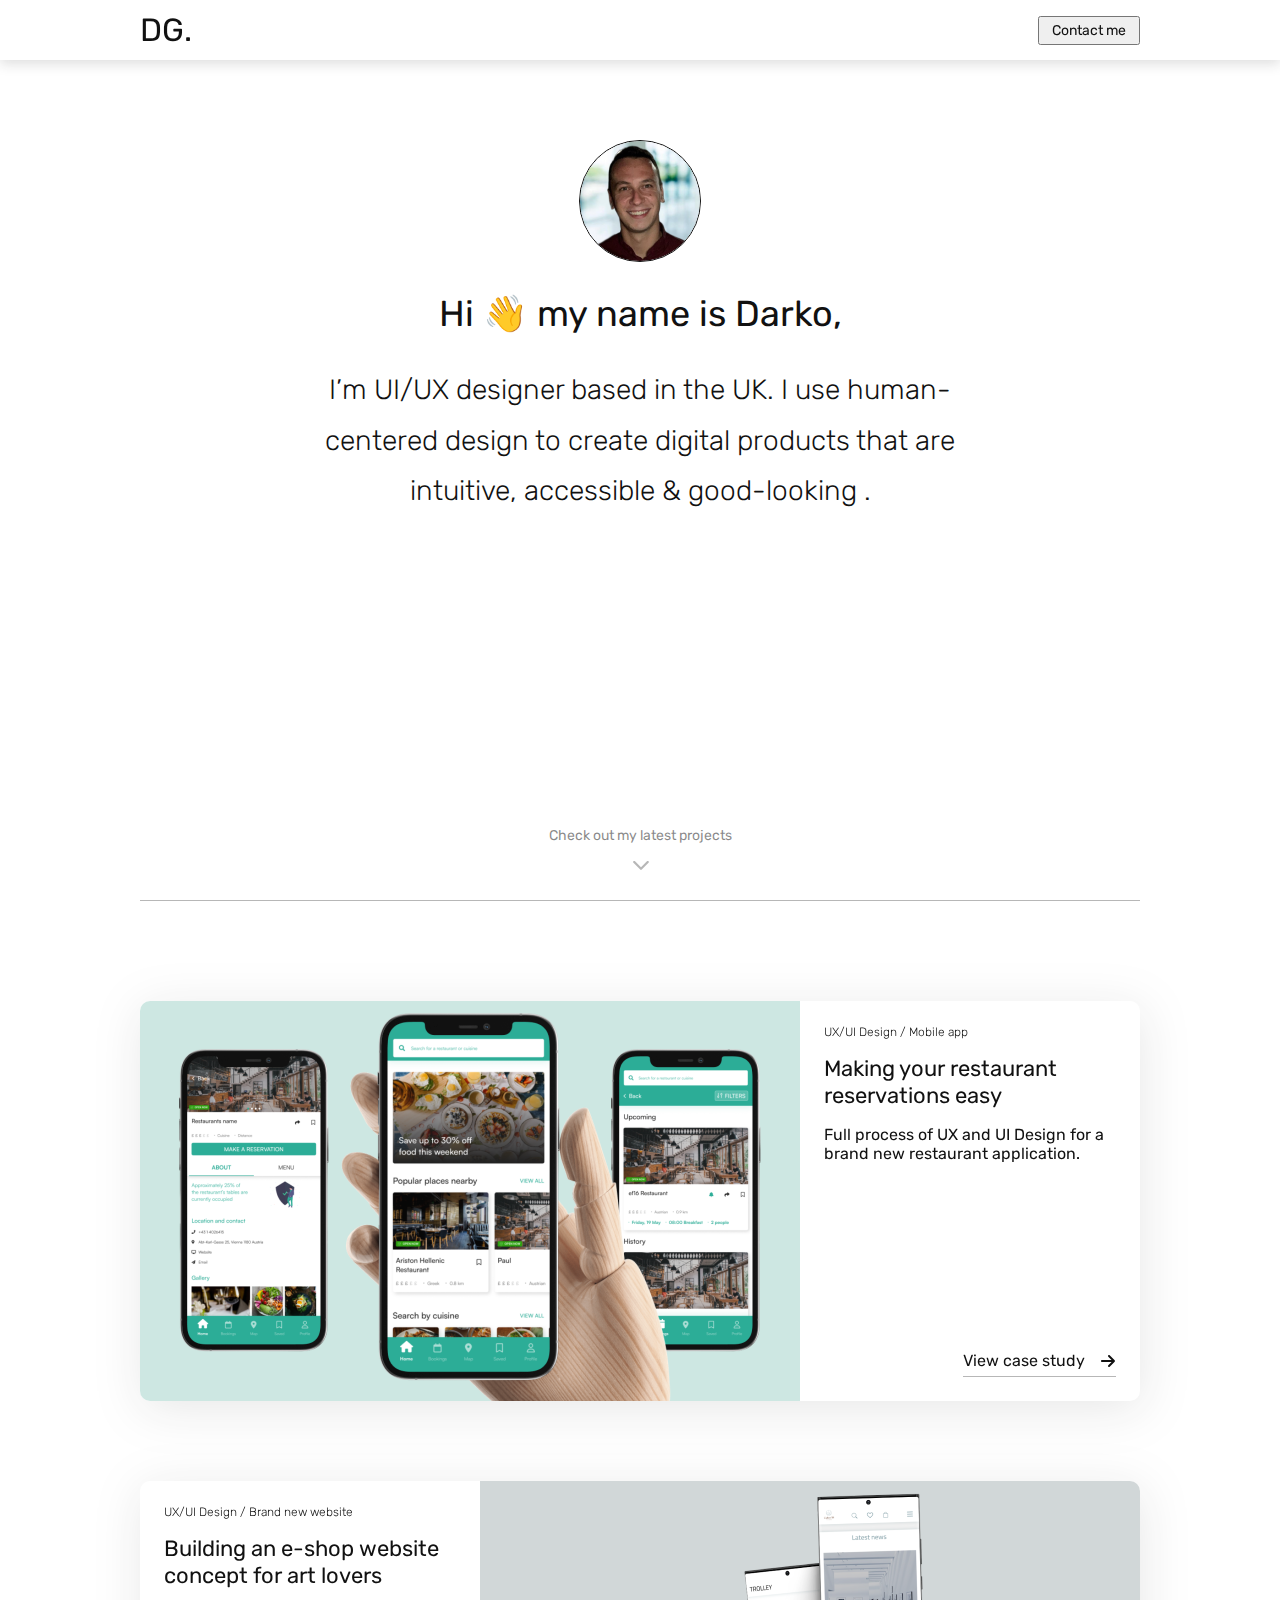
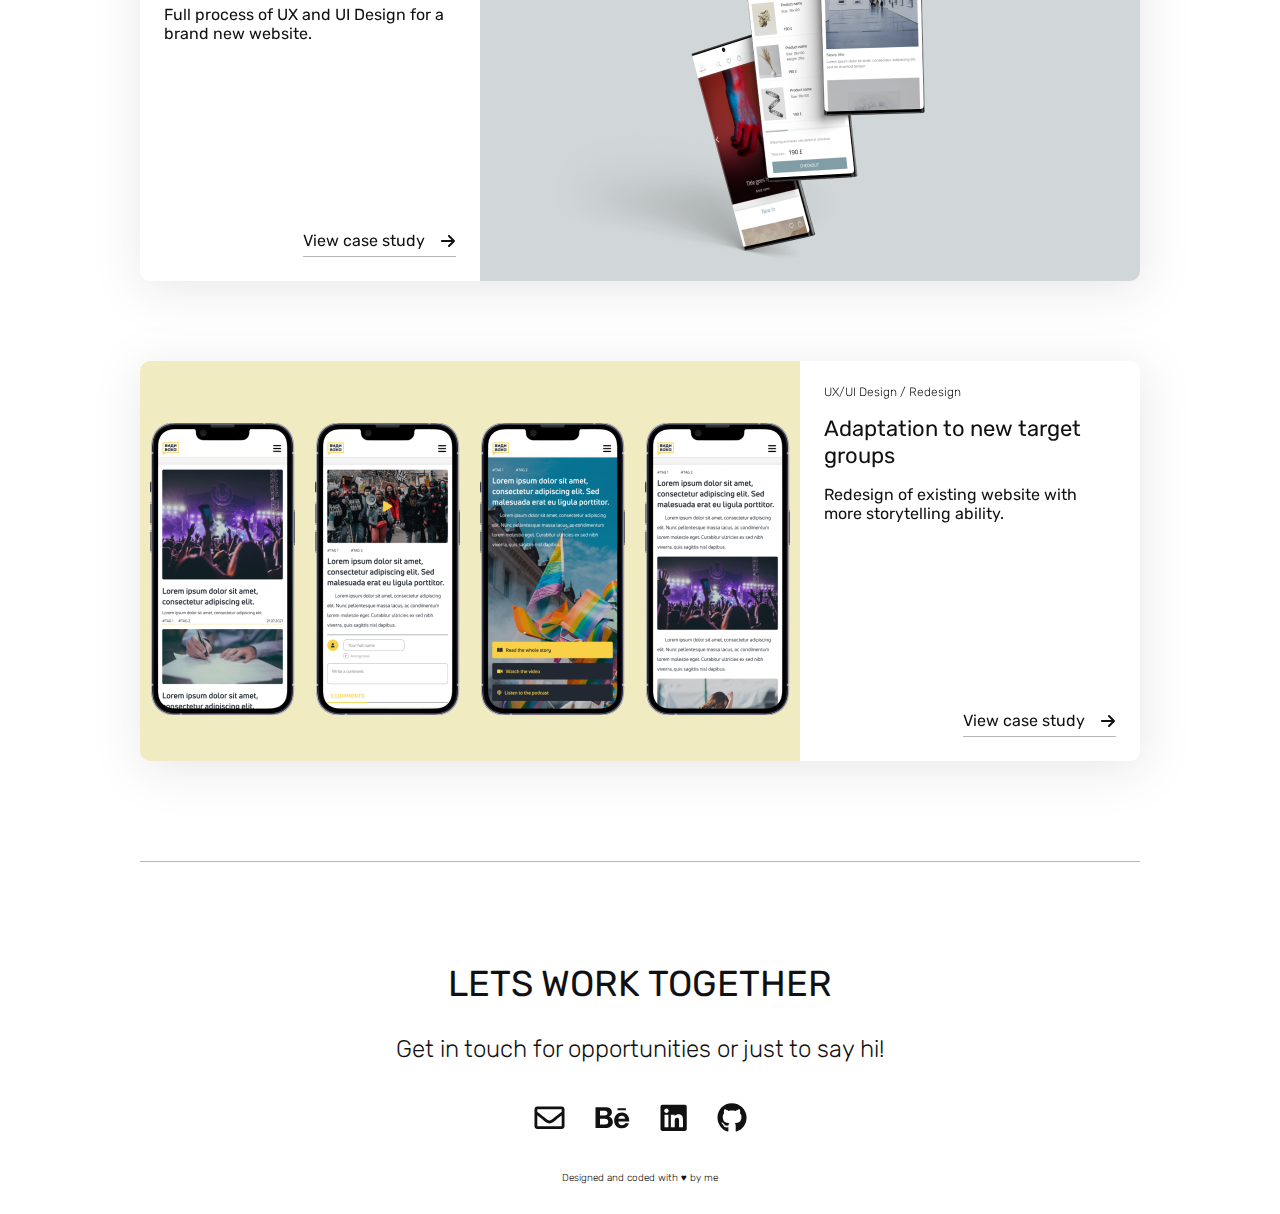
<file: index.html>
<!DOCTYPE html>
<html lang="en">

<head>
  <meta charset="UTF-8">
  <meta http-equiv="X-UA-Compatible" content="IE=edge">
  <meta name="viewport" content="width=device-width, initial-scale=1.0">
  <link rel="stylesheet" href="styles/homepage.css">
  <link rel="preconnect" href="https://fonts.googleapis.com">
  <link rel="preconnect" href="https://fonts.gstatic.com" crossorigin>
  <link
    href="https://fonts.googleapis.com/css2?family=Montserrat:wght@400;500;600&family=Rubik:wght@300;400;500;600&display=swap"
    rel="stylesheet">
  <title>Home</title>
</head>

<body>
  <header class="b-header">
    <div class="b-header__wrapper">
      <div class="b-header__logo"><a href="index.html">DG.</a></div>
      <button class="b-header__button"><a href="mailto:darkogicev111@gmail.com">Contact me</a></button>
    </div>
  </header>

  <div class="b-hero">
    <div class="b-hero__wrapper">
      <img class="b-hero__avatar" src="/assets/homepage/avatar.png" alt="">
      <div class="b-hero__title">Hi 👋 my name is Darko,</div>
      <div class="b-hero__subtitle">I’m UI/UX designer based in the UK. I use human-centered design to create digital
        products that are intuitive, accessible & good-looking .</div>
    </div>
    <div>
      <a href="#main" class="b-hero__arrows">
        <div class="b-hero__text">Check out my latest projects</div>
        <img src="assets/homepage/chevron-down.svg" alt="">
      </a>
    </div>
  </div>

  <main class="b-main" >
    <div class="b-main__wrapper" id="main">

      <div class="b-main__project">
        <img class="b-main__image" src="/assets/homepage/restaurant-main.png" alt="Project image">
        <div class="b-main__content">
          <div class="b-main__text">
            <div class="b-main__tag">UX/UI Design / Mobile app</div>
            <div class="b-main__title">Making your restaurant reservations easy</div>
            <div class="b-main__subtitle">Full process of UX and UI Design for a brand new restaurant application.</div>
          </div>
          <div class="b-main__link"><a href="restaurant.html">View case study <img src="/assets/homepage/arrow-right.svg" alt=""></a>
          </div>
        </div>
      </div>

      <div class="b-main__project">
        <img class="b-main__image b-main__image--mobile" src="/assets/homepage/gallery-main.png" alt="Project image">
        <div class="b-main__content">
          <div class="b-main__text">
            <div class="b-main__tag">UX/UI Design / Brand new website</div>
            <div class="b-main__title">Building an e-shop website concept for art lovers</div>
            <div class="b-main__subtitle">Full process of UX and UI Design for a brand new website.</div>
          </div>
          <div class="b-main__link"><a href="gallery.html">View case study <img src="/assets/homepage/arrow-right.svg" alt=""></a>
          </div>
        </div>
        <img class="b-main__image b-main__image--desktop" src="/assets/homepage/gallery-main.png" alt="Project image">
      </div>

      <div class="b-main__project">
        <img class="b-main__image" src="/assets/homepage/vidivaka-main.png" alt="Project image">
        <div class="b-main__content">
          <div class="b-main__text">
            <div class="b-main__tag">UX/UI Design / Redesign</div>
            <div class="b-main__title">Adaptation to new target groups</div>
            <div class="b-main__subtitle">Redesign of existing website with more storytelling ability.</div>
          </div>
          <div class="b-main__link"><a href="vidivaka.html">View case study <img src="/assets/homepage/arrow-right.svg" alt=""></a>
          </div>
        </div>
      </div>

    </div>
  </main>

  <footer class="b-footer">
    <div class="b-footer__wrapper">
      <div class="b-footer__title">LETS WORK TOGETHER</div>
      <div class="b-footer__subtitle">Get in touch for opportunities or just to say hi!</div>
      <div class="b-footer__socials">
        <a class="b-footer__link" target=”_blank” href="mailto:darkogicev111@gmail.com"><img
            src="/assets/homepage/envelope.svg" alt="Mail"></a>
        <a class="b-footer__link" target=”_blank” href="https://www.behance.net/darkogicev"><img
            src="/assets/homepage/behance.svg" alt="Behance Account"></a>
        <a class="b-footer__link" target=”_blank” href="https://www.linkedin.com/in/darko-gicev-778359203/"><img
            src="/assets/homepage/linkedin.svg" alt="Linkedin Account"></a>
        <a class="b-footer__link" target=”_blank” href="https://github.com/DarkoGjichev"><img
            src="/assets/homepage/github.svg" alt="Github Account"></a>
      </div>
      <div class="b-footer__credit">Designed and coded with ♥ by me</div>
    </div>
  </footer>

</body>

</html>
</file>
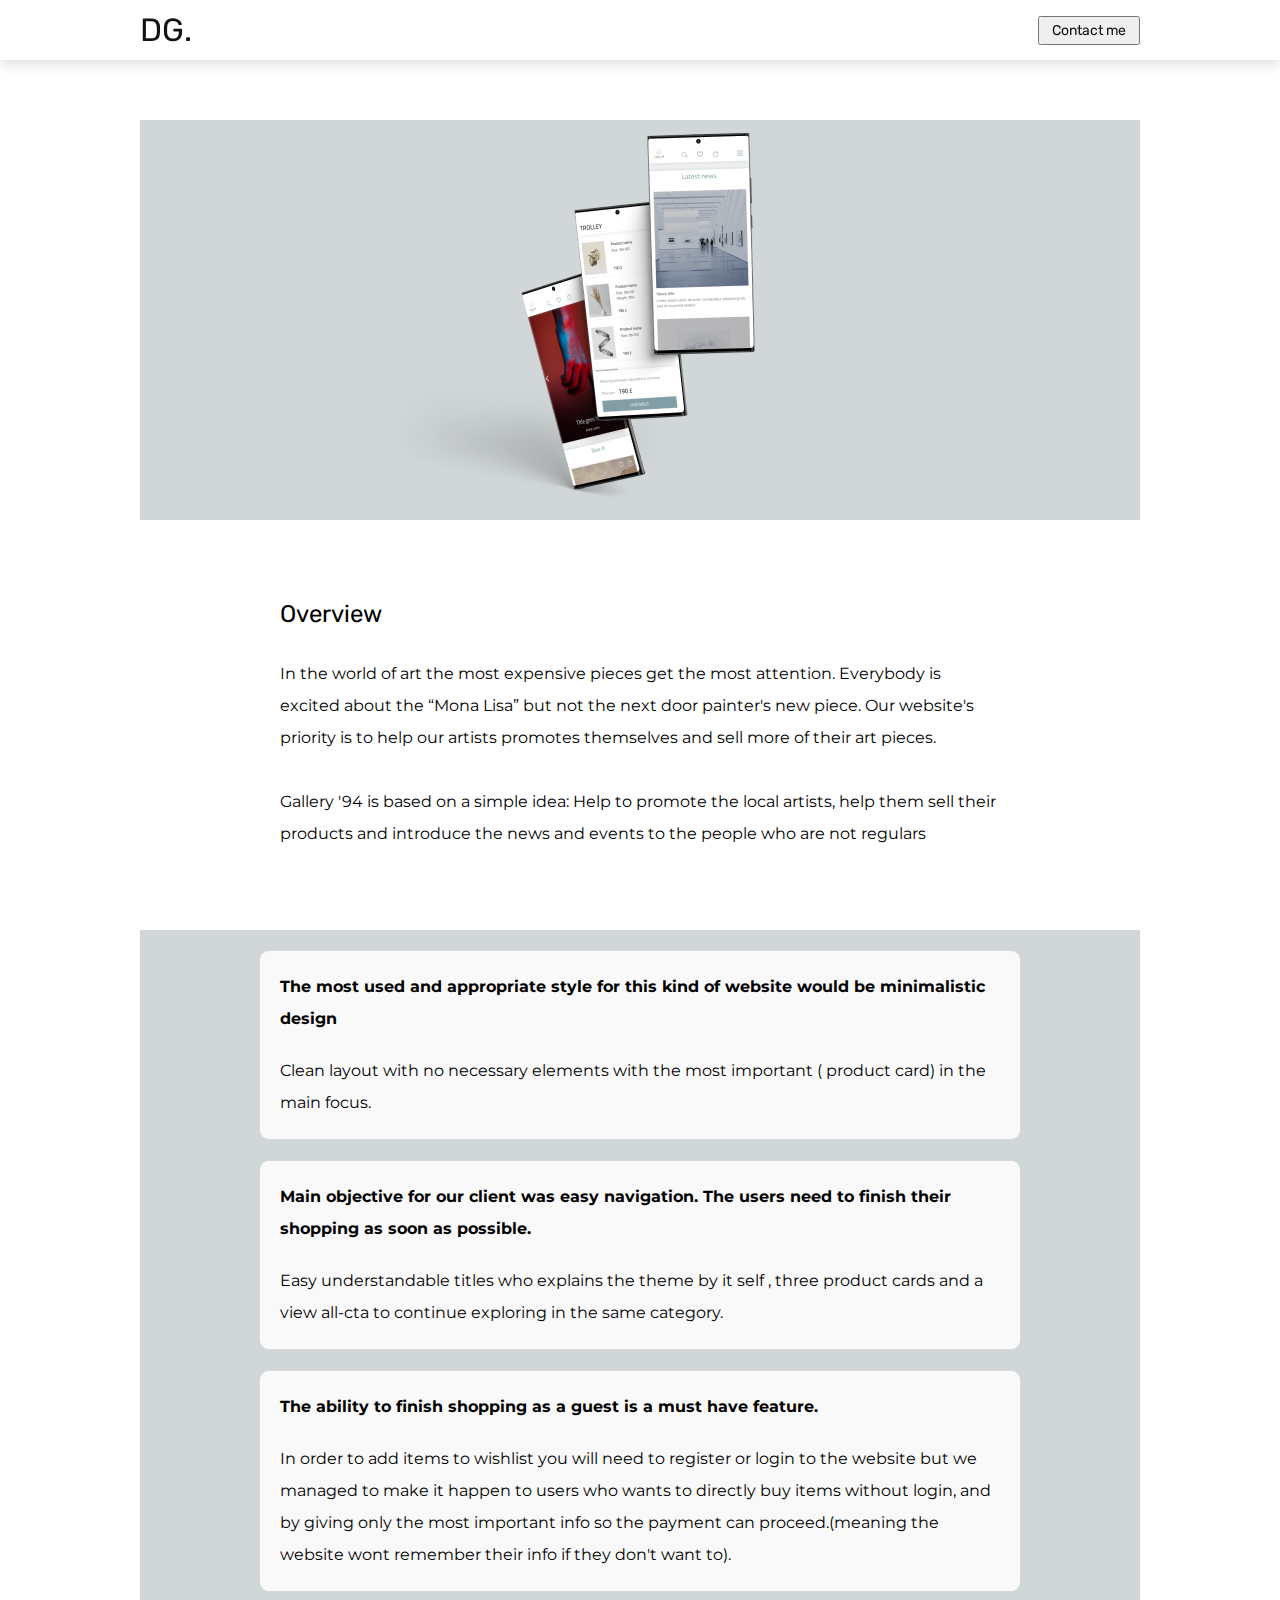
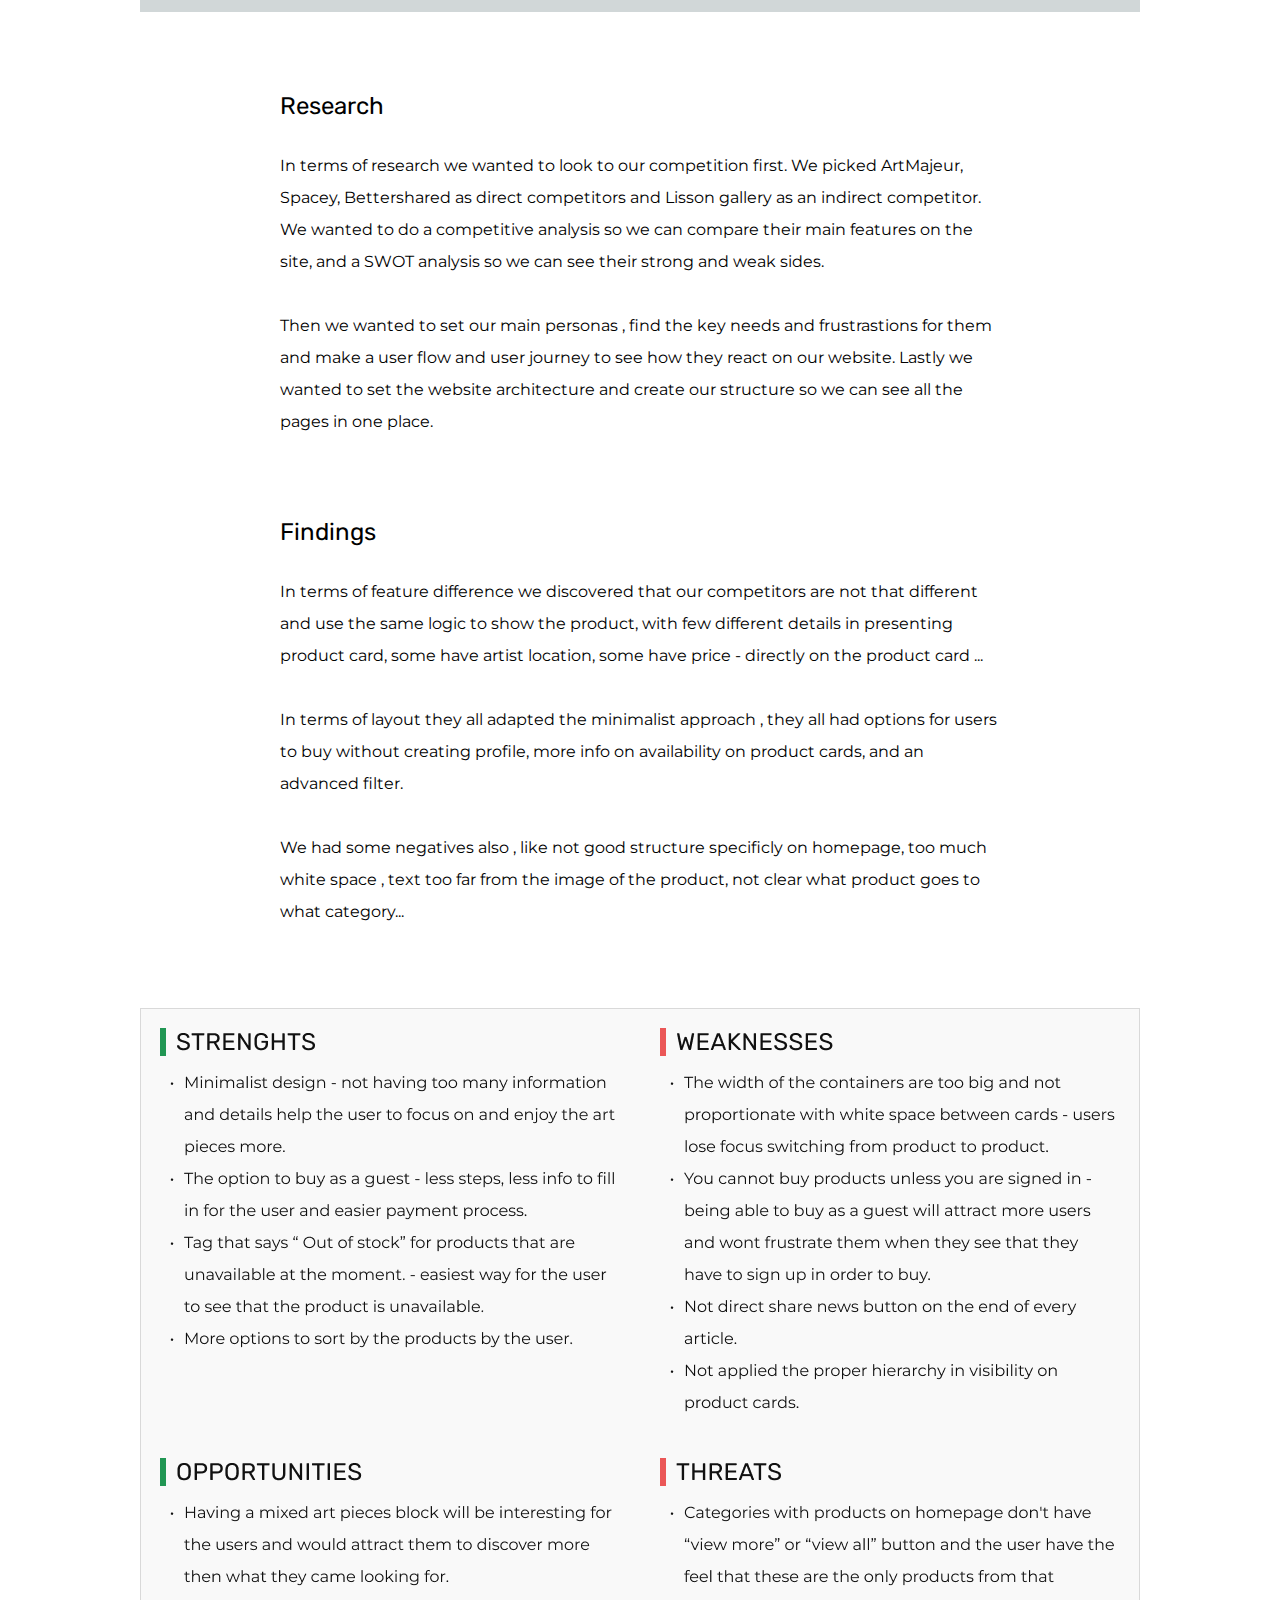
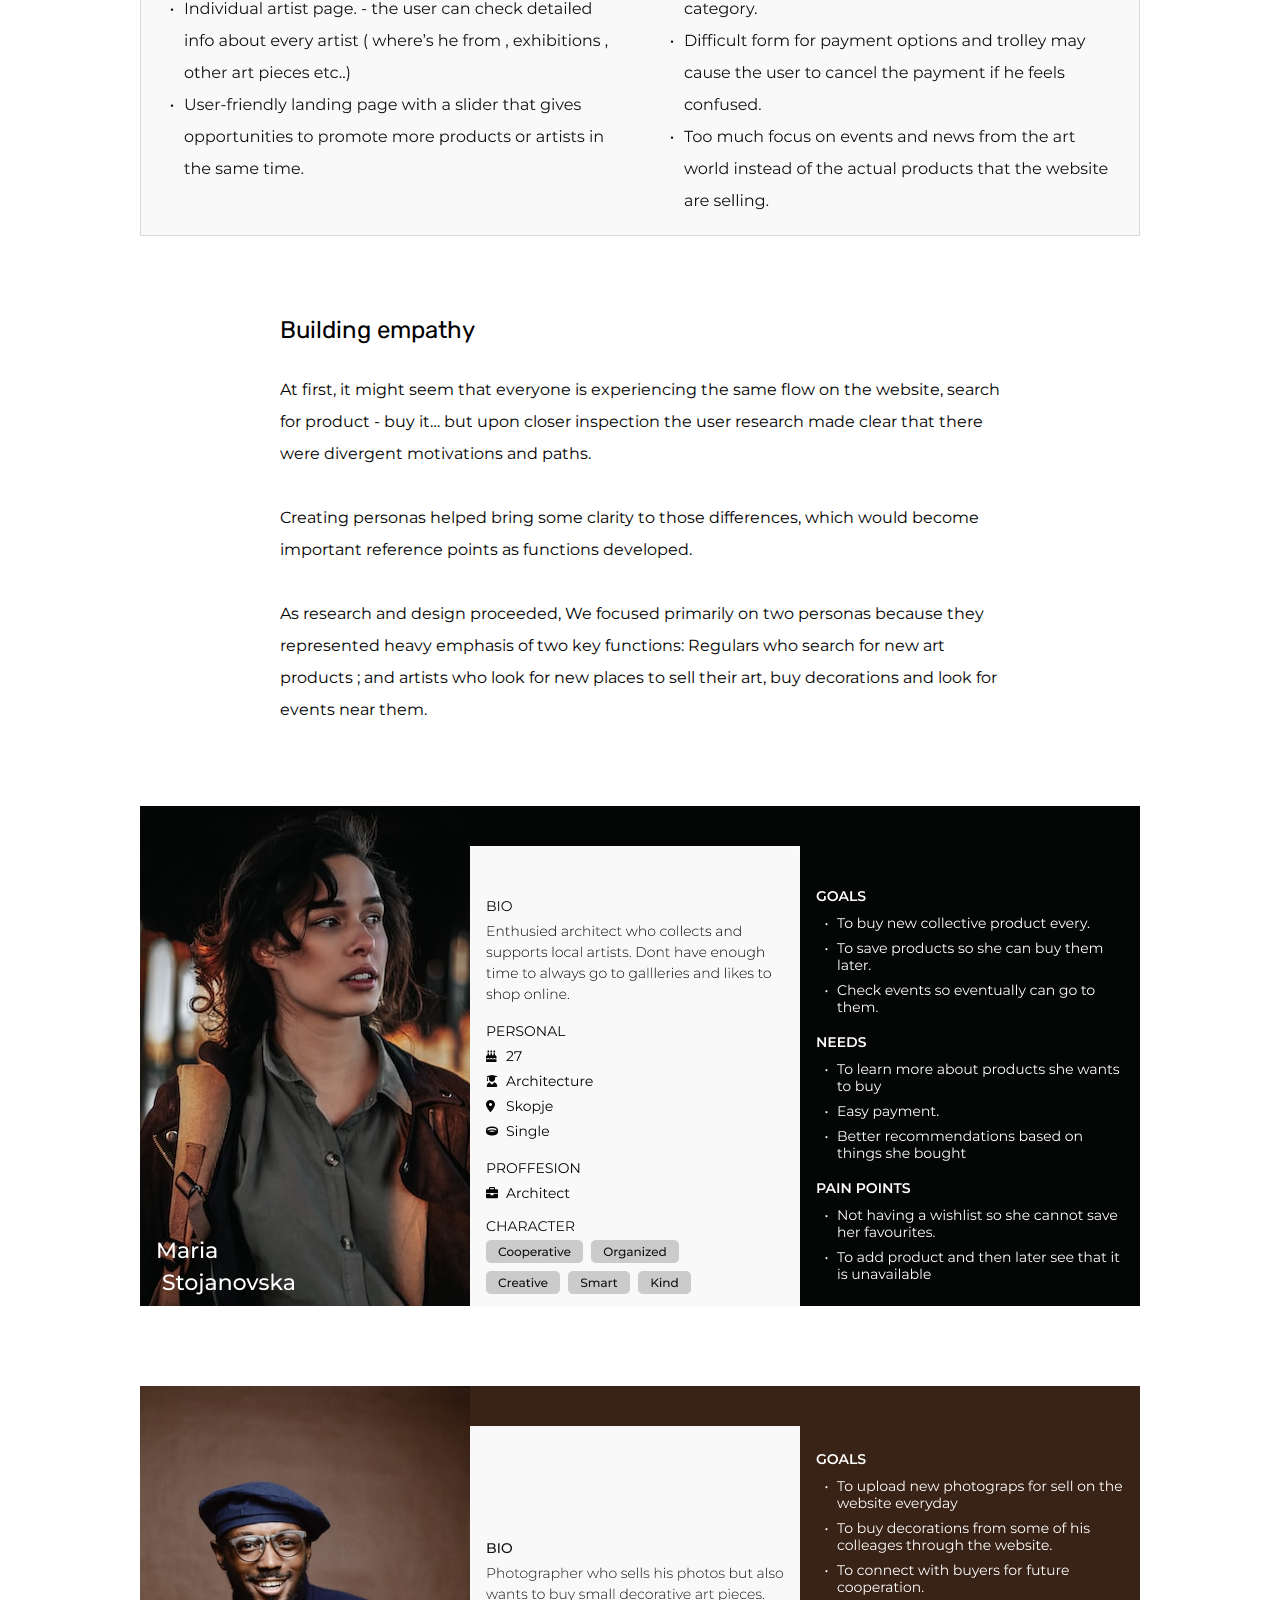
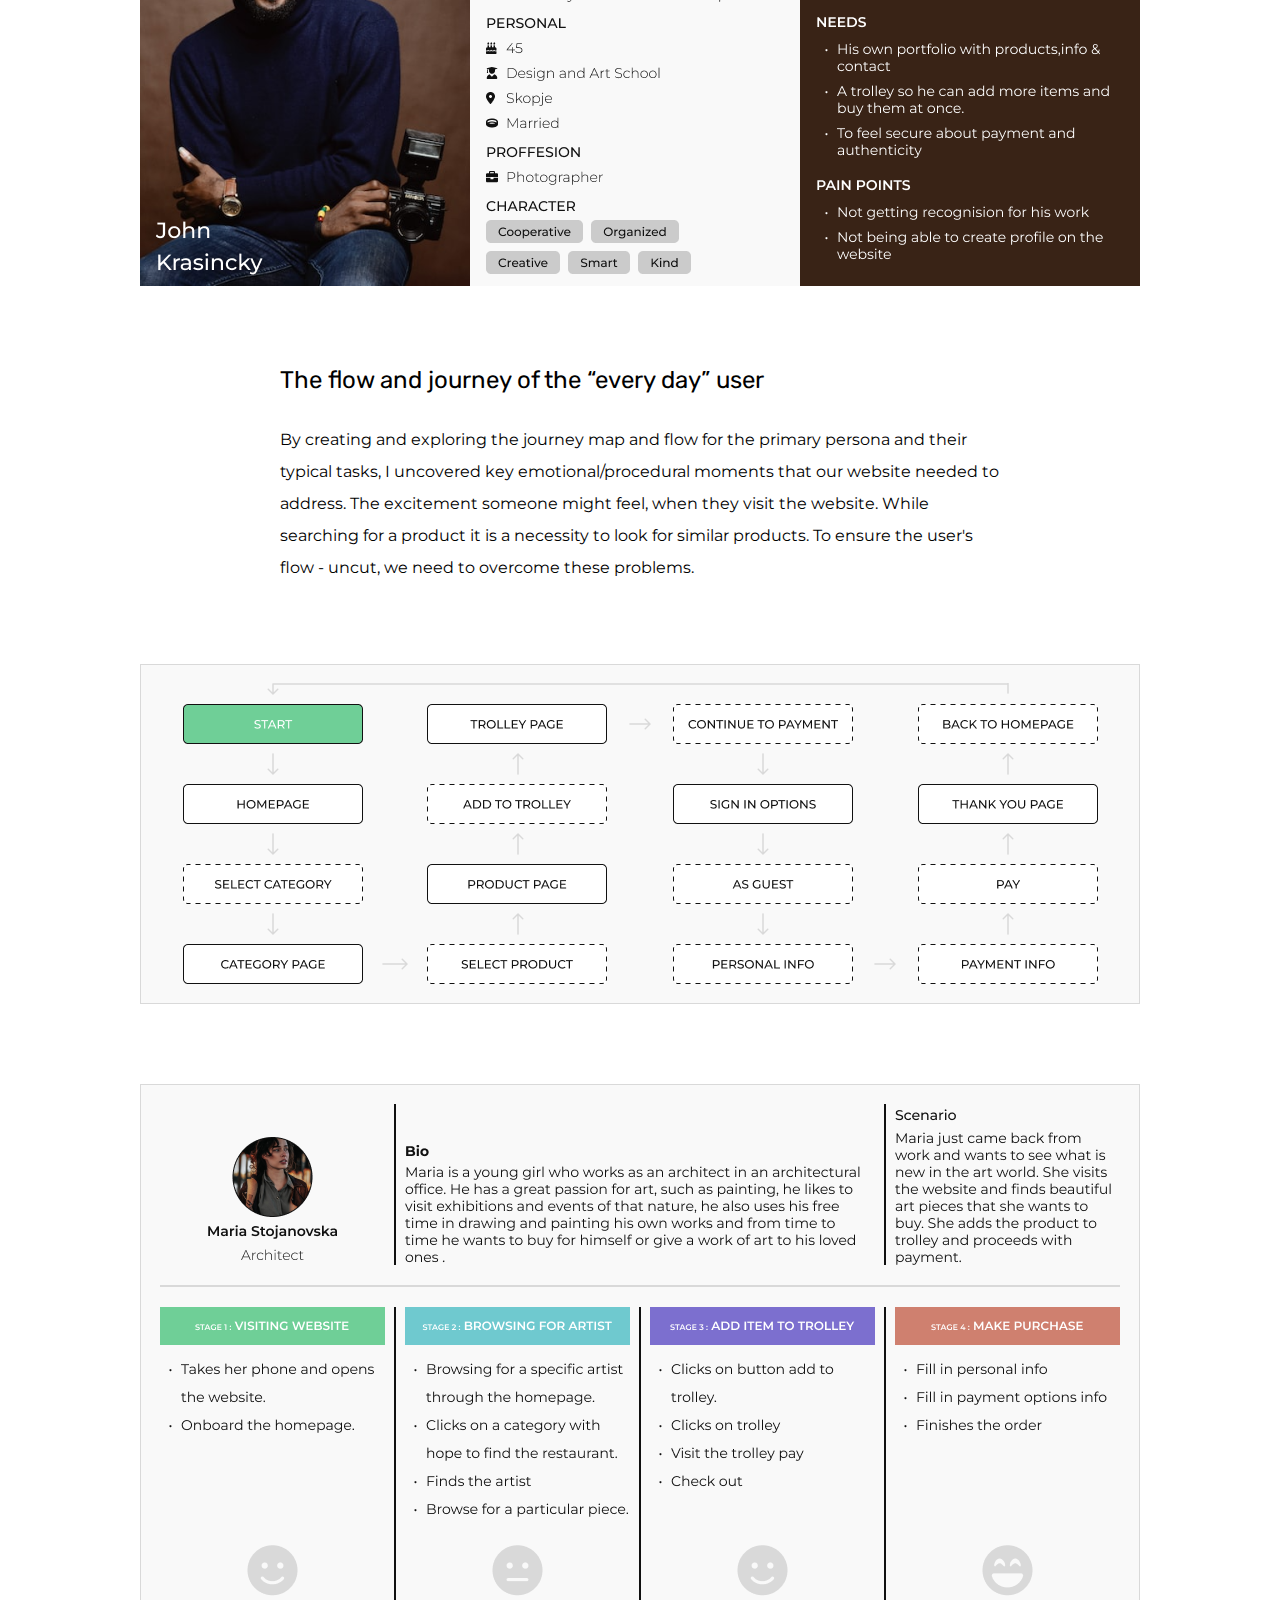
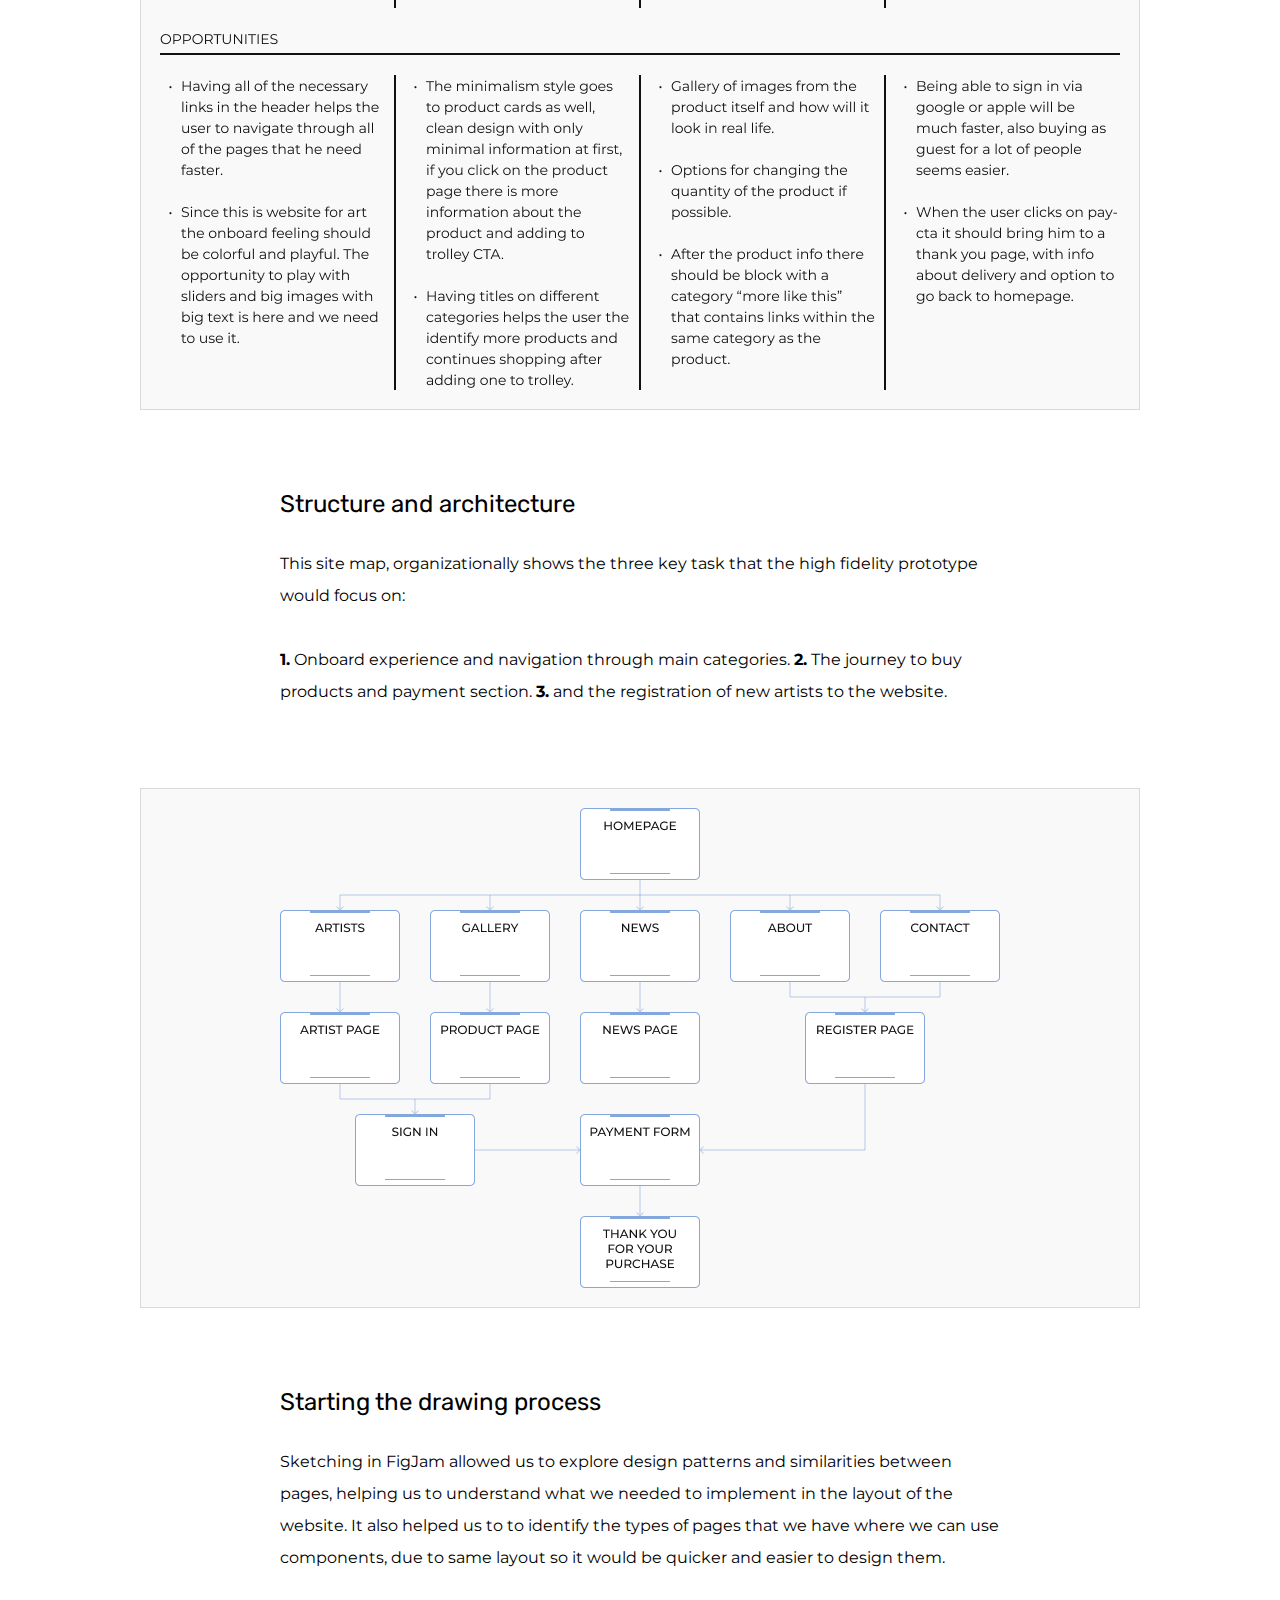
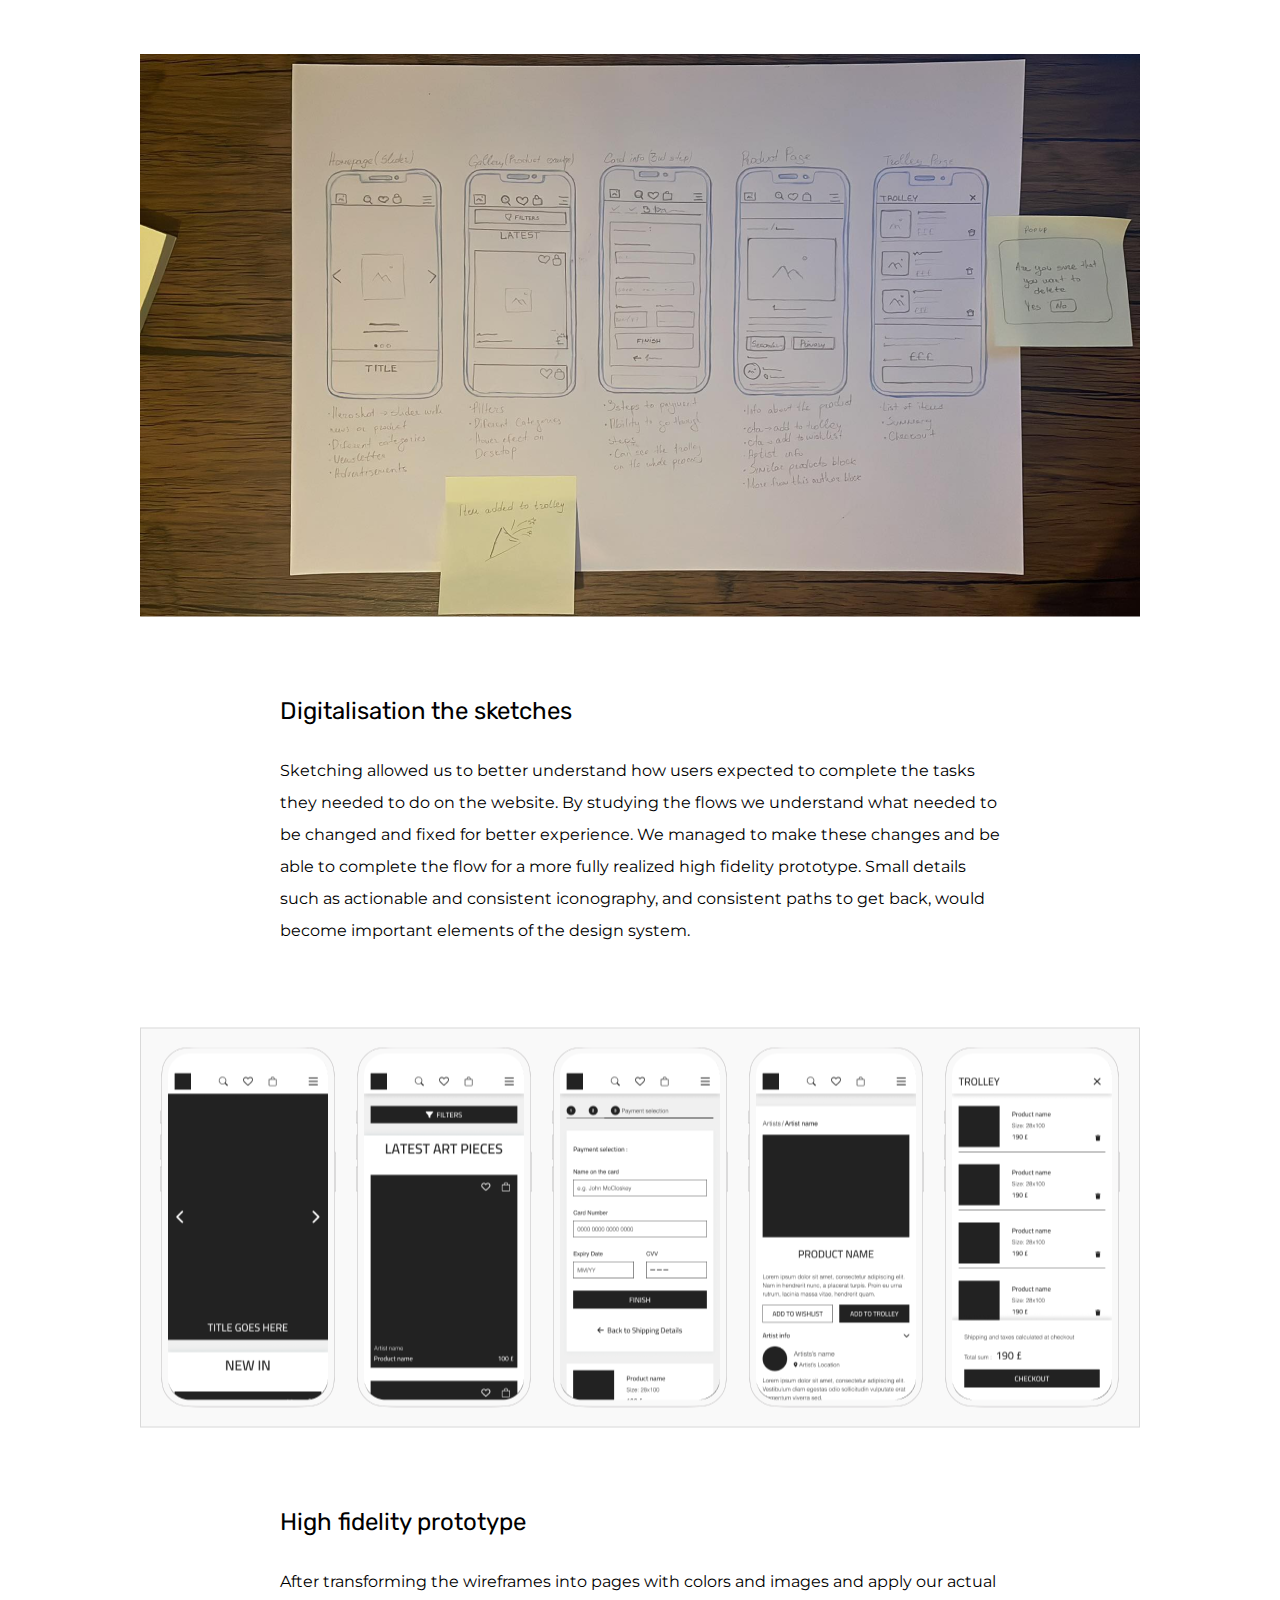
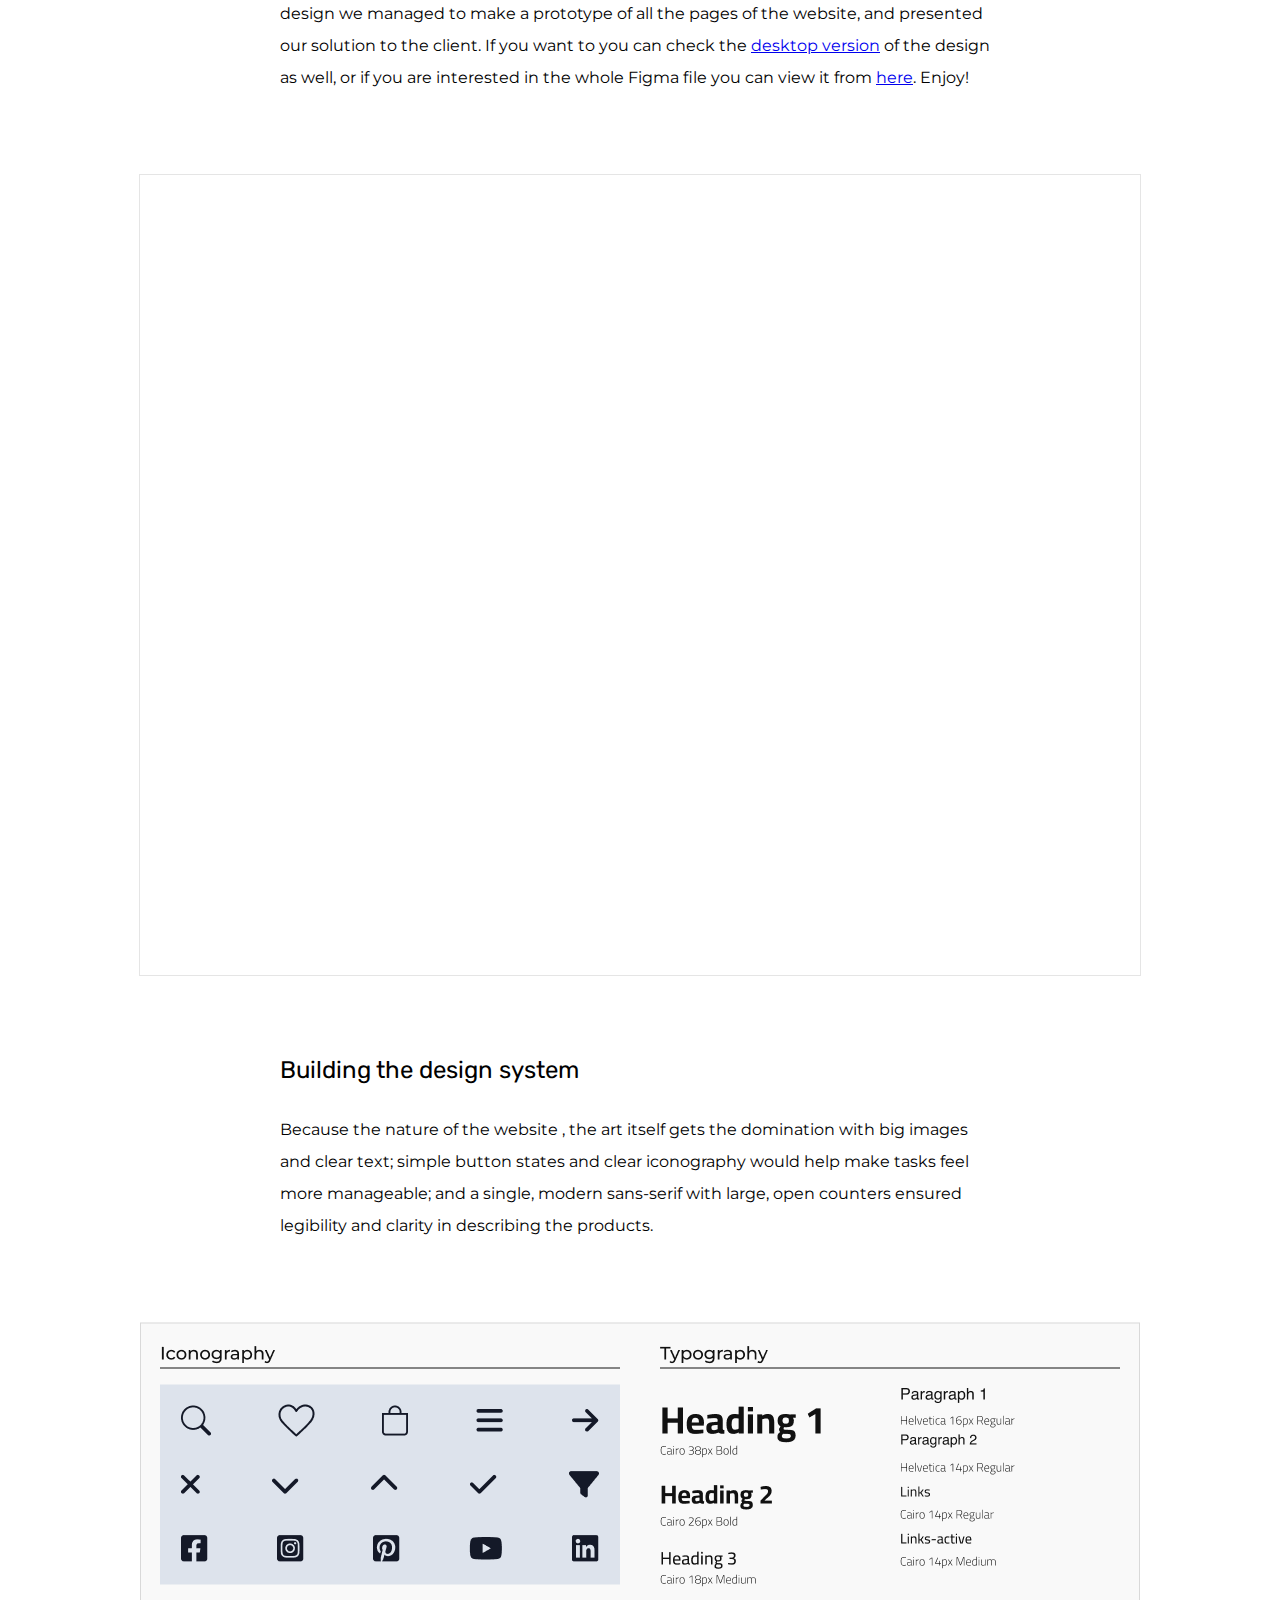
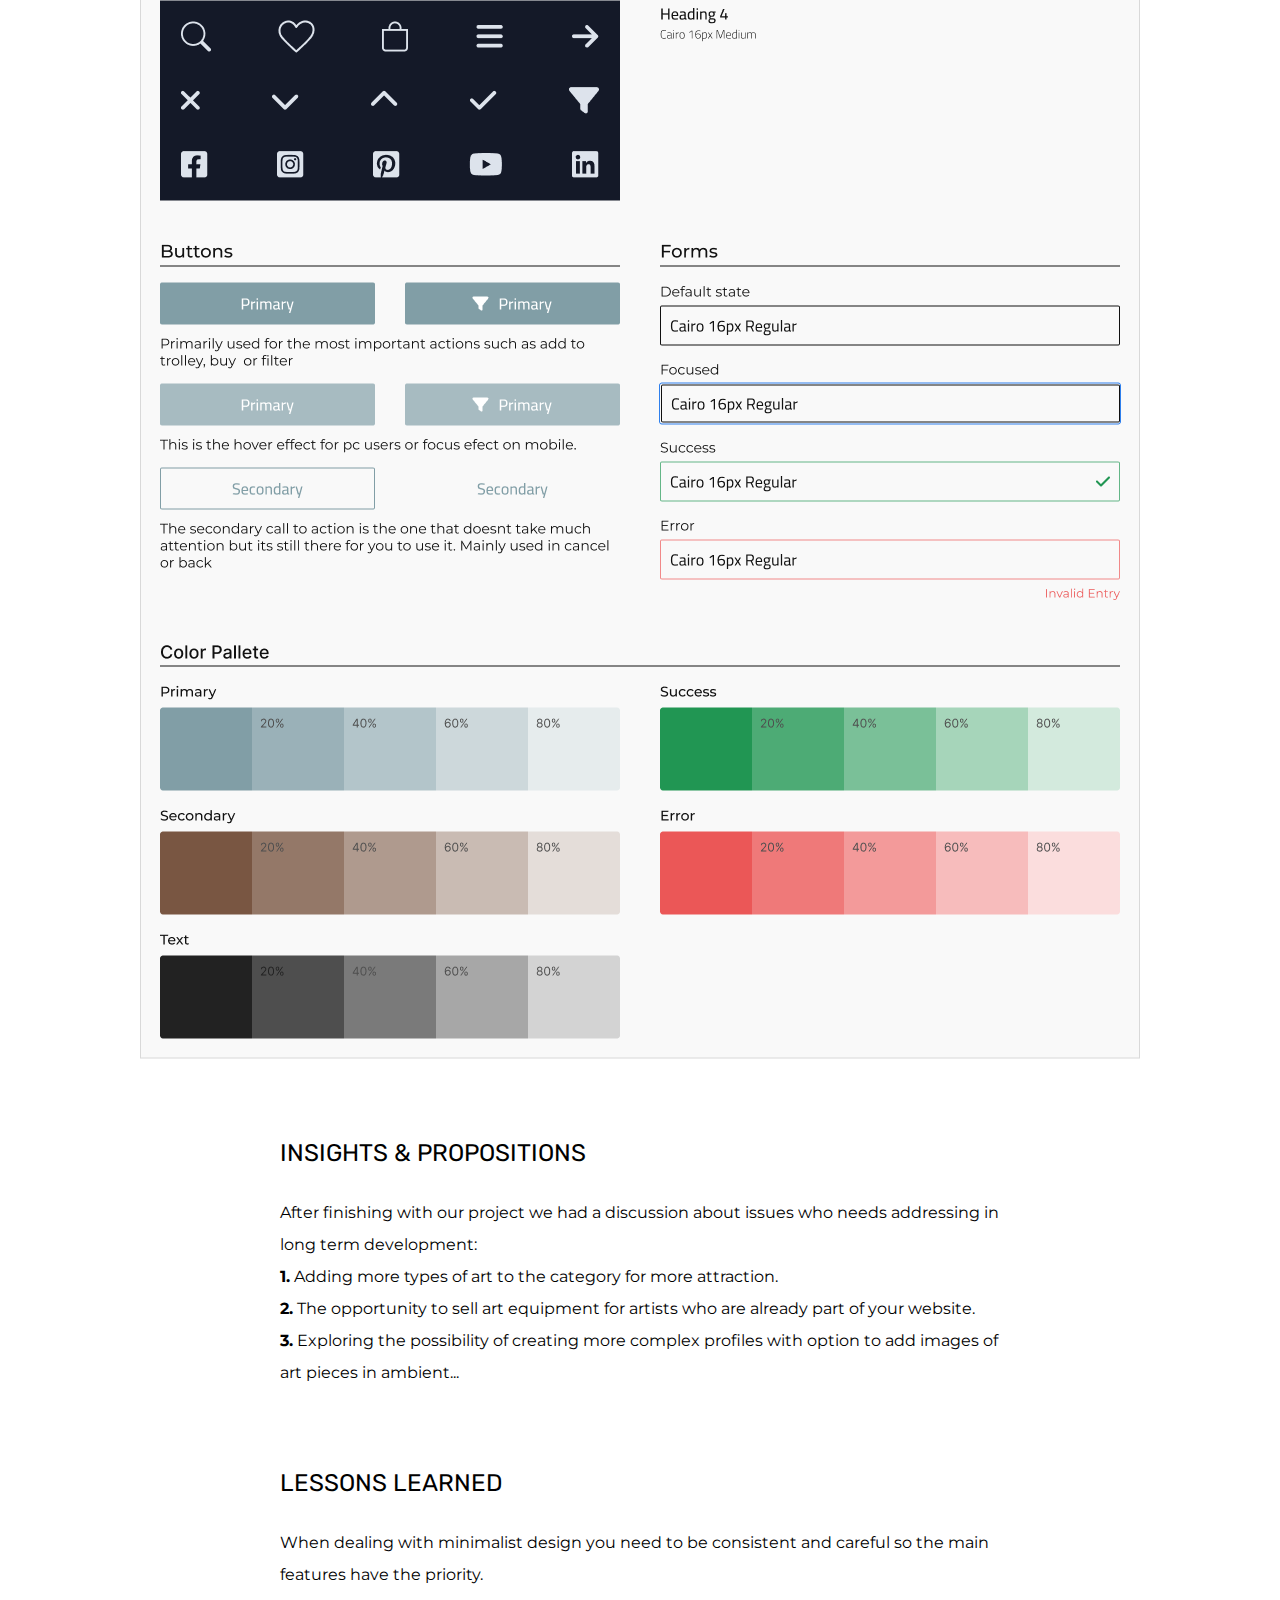
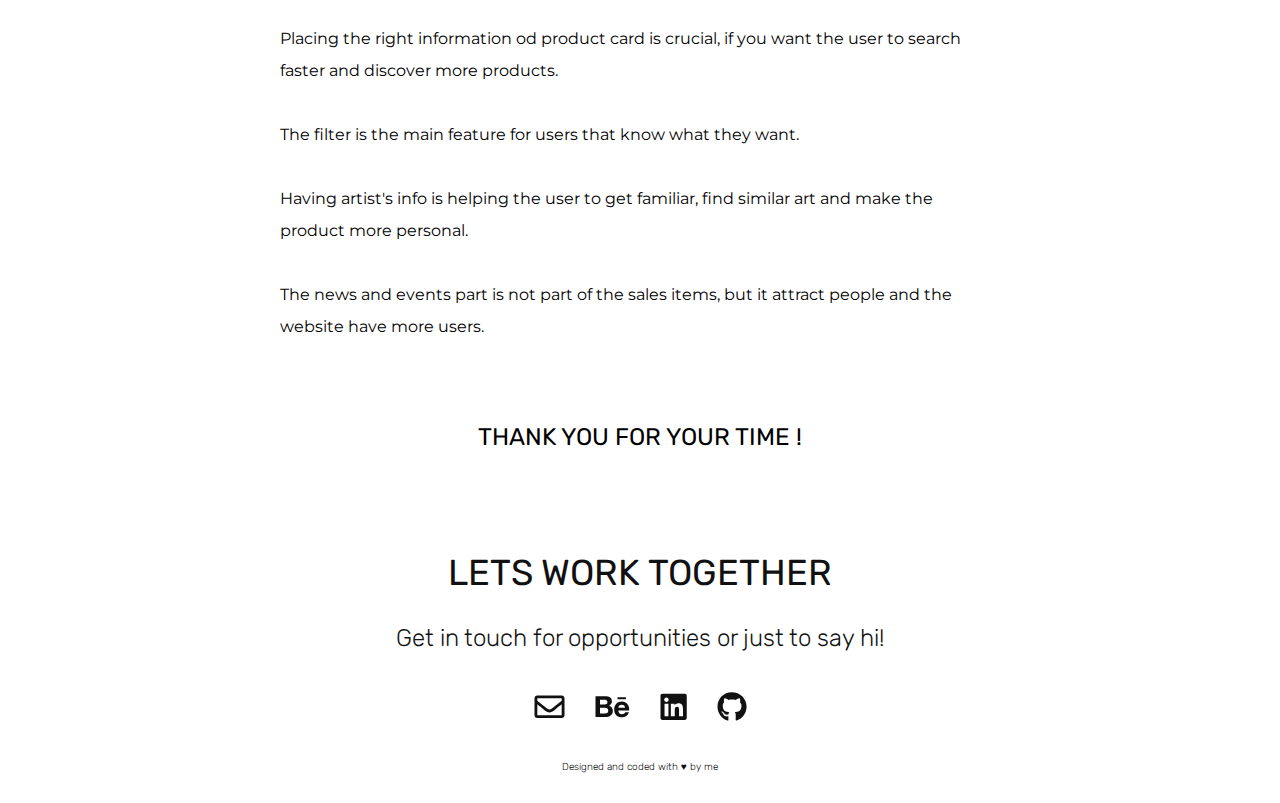
<file: gallery.html>
<!DOCTYPE html>
<html lang="en">

<head>
    <meta charset="UTF-8">
    <meta http-equiv="X-UA-Compatible" content="IE=edge">
    <meta name="viewport" content="width=device-width, initial-scale=1.0">
    <link rel="stylesheet" href="styles/project.css">
    <link rel="preconnect" href="https://fonts.googleapis.com">
    <link rel="preconnect" href="https://fonts.gstatic.com" crossorigin>
    <link
        href="https://fonts.googleapis.com/css2?family=Montserrat:wght@400;500;600&family=Rubik:wght@300;400;500;600&display=swap"
        rel="stylesheet">
    <title>Gallery '94</title>
</head>

<body>
    <header class="b-header">
        <div class="b-header__wrapper">
            <div class="b-header__logo"><a href="index.html">DG.</a></div>
            <button class="b-header__button"><a href="mailto:darkogicev111@gmail.com">Contact me</a></button>
        </div>
    </header>

    <main class="b-main">
        <div class="b-main__wrapper">
            <img class="b-main__image" src="/assets/gallery/on-board.png" alt="">
            <article class="b-main__text">
                <div class="b-main__title">Overview</div>
                <div class="b-main__paragraph">
                    In the world of art the most expensive pieces get the most attention. Everybody is excited about the
                    “Mona Lisa” but not the next door painter's new piece. Our website's priority is to help our artists
                    promotes themselves and sell more of their art pieces.
                    <br><br>
                    Gallery '94 is based on a simple idea: Help to promote the local artists, help them sell their
                    products and introduce the news and events to the people who are not regulars
                </div>
            </article>
            <div class="b-main__list" style="background-color: #D1D7D8;">
                <ul class="b-main__list--item">
                    <li class="b-main__paragraph"><b>The most used and appropriate style for this kind of website would
                            be minimalistic design</b></li>
                    <li class="b-main__paragraph">Clean layout with no necessary elements with the most important (
                        product card) in the main focus.</li>
                </ul>
                <ul class="b-main__list--item">
                    <li class="b-main__paragraph"><b>Main objective for our client was easy navigation. The users need
                            to finish their shopping as soon as possible.</b></li>
                    <li class="b-main__paragraph">Easy understandable titles who explains the theme by it self , three
                        product cards and a view all-cta to continue exploring in the same category.</li>
                </ul>
                <ul class="b-main__list--item">
                    <li class="b-main__paragraph"><b>The ability to finish shopping as a guest is a must have
                            feature.</b>
                    </li>
                    <li class="b-main__paragraph">In order to add items to wishlist you will need to register or login
                        to the website but we managed to make it happen to users who wants to directly buy items without
                        login, and by giving only the most important info so the payment can proceed.(meaning the
                        website wont remember their info if they don't want to).</li>
                </ul>
            </div>
            <article class="b-main__text">
                <div class="b-main__title">Research</div>
                <div class="b-main__paragraph">In terms of research we wanted to look to our competition first. We
                    picked ArtMajeur, Spacey, Bettershared as direct competitors and Lisson gallery as an indirect
                    competitor. We wanted to do a competitive analysis so we can compare their main features on the
                    site, and a SWOT analysis so we can see their strong and weak sides.
                    <br><br>
                    Then we wanted to set our main personas , find the key needs and frustrastions for them and make a
                    user flow and user journey to see how they react on our website. Lastly we wanted to set the website
                    architecture and create our structure so we can see all the pages in one place.
                </div>
            </article>
            <article class="b-main__text">
                <div class="b-main__title">Findings</div>
                <div class="b-main__paragraph">In terms of feature difference we discovered that our competitors are not
                    that different and use the same logic to show the product, with few different details in presenting
                    product card, some have artist location, some have price - directly on the product card ...
                    <br><br>
                    In terms of layout they all adapted the minimalist approach , they all had options for users to buy
                    without creating profile, more info on availability on product cards, and an advanced filter.
                    <br><br>
                    We had some negatives also , like not good structure specificly on homepage, too much white space ,
                    text too far from the image of the product, not clear what product goes to what category...
                </div>
            </article>
            <img class="b-main__image" src="/assets/gallery/swot.png" alt="">
            <article class="b-main__text">
                <div class="b-main__title">Building empathy</div>
                <div class="b-main__paragraph">At first, it might seem that everyone is experiencing the same flow on
                    the website, search for product - buy it… but upon closer inspection the user research made clear
                    that there were divergent motivations and paths.
                    <br><br>
                    Creating personas helped bring some clarity to those differences, which would become important
                    reference points as functions developed.
                    <br><br>
                    As research and design proceeded, We focused primarily on two personas because they represented
                    heavy emphasis of two key functions: Regulars who search for new art products ; and artists who look
                    for new places to sell their art, buy decorations and look for events near them.
                </div>
            </article>
            <img class="b-main__image" src="/assets/gallery/persona-1.png" alt="">
            <img class="b-main__image" src="/assets/gallery/persona-2.png" alt="">
            <article class="b-main__text">
                <div class="b-main__title">The flow and journey of the “every day” user</div>
                <div class="b-main__paragraph">By creating and exploring the journey map and flow for the primary
                    persona and their typical tasks, I uncovered key emotional/procedural moments that our website
                    needed to address. The excitement someone might feel, when they visit the website. While searching
                    for a product it is a necessity to look for similar products. To ensure the user's flow - uncut, we
                    need to overcome these problems.
                </div>
            </article>
            <img class="b-main__image" src="/assets/gallery/user-flow.png" alt="">
            <img class="b-main__image" src="/assets/gallery/user-journey.png" alt="">
            <article class="b-main__text">
                <div class="b-main__title">Structure and architecture</div>
                <div class="b-main__paragraph">This site map, organizationally shows the three key task that the high
                    fidelity prototype would focus on:
                    <br><br>
                    <b>1.</b> Onboard experience and navigation through main categories.
                    <b>2.</b> The journey to buy products and payment section.
                    <b>3.</b> and the registration of new artists to the website.
                </div>
            </article>
            <img class="b-main__image" src="/assets/gallery/site-map.png" alt="">
            <article class="b-main__text">
                <div class="b-main__title">Starting the drawing process </div>
                <div class="b-main__paragraph">Sketching in FigJam allowed us to explore design patterns and
                    similarities between pages, helping us to understand what we needed to implement in the layout of
                    the website. It also helped us to to identify the types of pages that we have where we can use
                    components, due to same layout so it would be quicker and easier to design them.
                </div>
            </article>
            <img class="b-main__image" src="/assets/gallery/drawing-wireframes.png" alt="">
            <article class="b-main__text">
                <div class="b-main__title">Digitalisation the sketches</div>
                <div class="b-main__paragraph">Sketching allowed us to better understand how users expected to complete
                    the tasks they needed to do on the website. By studying the flows we understand what needed to be
                    changed and fixed for better experience.
                    We managed to make these changes and be able to complete the flow for a more fully realized high
                    fidelity prototype. Small details such as actionable and consistent iconography, and consistent
                    paths to get back, would become important elements of the design system.
                </div>
            </article>
            <img class="b-main__image" src="/assets/gallery/wireframes.png" alt="">
            <article class="b-main__text">
                <div class="b-main__title">High fidelity prototype</div>
                <div class="b-main__paragraph">After transforming the wireframes into pages with colors and images and
                    apply our actual design we managed to make a prototype of all the pages of the website, and
                    presented our solution to the client. If you want to you can check the <a
                        href="https://www.figma.com/proto/SSTYkm8fj33YwuYxhVyB3Z/Student-Project-%3A-Gallery-'94?page-id=2%3A2&node-id=758%3A13352&viewport=583%2C849%2C0.13&scaling=scale-down-width&starting-point-node-id=758%3A13352">desktop
                        version</a> of the design as well, or if you are interested in the whole Figma file you can view
                    it from <a
                        href="https://www.figma.com/file/SSTYkm8fj33YwuYxhVyB3Z/Student-Project-%3A-Gallery-'94?node-id=2%3A5&t=9Ss9LwrBw4aCrRXq-1">here</a>.
                    Enjoy!
                </div>
            </article>
            <iframe class="b-main__prototype" style="border: 1px solid rgba(0, 0, 0, 0.1);" width="100%" height="800"
                src="https://www.figma.com/embed?embed_host=share&url=https%3A%2F%2Fwww.figma.com%2Fproto%2FSSTYkm8fj33YwuYxhVyB3Z%2FStudent-Project-%253A-Gallery-'94%3Fpage-id%3D2%253A4%26node-id%3D721%253A5269%26viewport%3D743%252C622%252C0.08%26scaling%3Dcontain%26starting-point-node-id%3D721%253A5269"
                allowfullscreen></iframe>
            <article class="b-main__text">
                <div class="b-main__title">Building the design system</div>
                <div class="b-main__paragraph">Because the nature of the website , the art itself gets the domination
                    with big images and clear text; simple button states and clear iconography would help make tasks
                    feel more manageable; and a single, modern sans-serif with large, open counters ensured legibility
                    and clarity in describing the products.
                </div>
            </article>
            <img class="b-main__image" src="/assets/gallery/design-system.png" alt="">
            <article class="b-main__text">
                <div class="b-main__title">INSIGHTS & PROPOSITIONS</div>
                <div class="b-main__paragraph">After finishing with our project we had a discussion about issues who
                    needs addressing in long term development:
                    <br>
                    <b>1.</b> Adding more types of art to the category for more attraction.
                    <br>
                    <b>2.</b> The opportunity to sell art equipment for artists who are already part of your website.
                    <br>
                    <b>3.</b> Exploring the possibility of creating more complex profiles with option to add images of
                    art pieces in ambient...
                </div>
            </article>
            <article class="b-main__text">
                <div class="b-main__title">LESSONS LEARNED</div>
                <div class="b-main__paragraph">When dealing with minimalist design you need to be consistent and careful
                    so the main features have the priority.
                    <br><br>
                    Placing the right information od product card is crucial, if you want the user to search faster and
                    discover more products.
                    <br><br>
                    The filter is the main feature for users that know what they want.
                    <br><br>
                    Having artist's info is helping the user to get familiar, find similar art and make the product more
                    personal.
                    <br><br>
                    The news and events part is not part of the sales items, but it attract people and the website have
                    more users.
                </div>
            </article>
            <article class="b-main__text">
                <div class="b-main__title" style="text-align: center;">THANK YOU FOR YOUR TIME !</div>
            </article>
        </div>
    </main>

    <footer class="b-footer">
        <div class="b-footer__wrapper">
            <div class="b-footer__title">LETS WORK TOGETHER</div>
            <div class="b-footer__subtitle">Get in touch for opportunities or just to say hi!</div>
            <div class="b-footer__socials">
                <a class="b-footer__link" target=”_blank” href="mailto:darkogicev111@gmail.com"><img
                        src="/assets/homepage/envelope.svg" alt="Mail"></a>
                <a class="b-footer__link" target=”_blank” href="https://www.behance.net/darkogicev"><img
                        src="/assets/homepage/behance.svg" alt="Behance Account"></a>
                <a class="b-footer__link" target=”_blank” href="https://www.linkedin.com/in/darko-gicev-778359203/"><img
                        src="/assets/homepage/linkedin.svg" alt="Linkedin Account"></a>
                <a class="b-footer__link" target=”_blank” href="https://github.com/DarkoGjichev"><img
                        src="/assets/homepage/github.svg" alt="Github Account"></a>
            </div>
            <div class="b-footer__credit">Designed and coded with ♥ by me</div>
        </div>
    </footer>
</body>

</html>
</file>
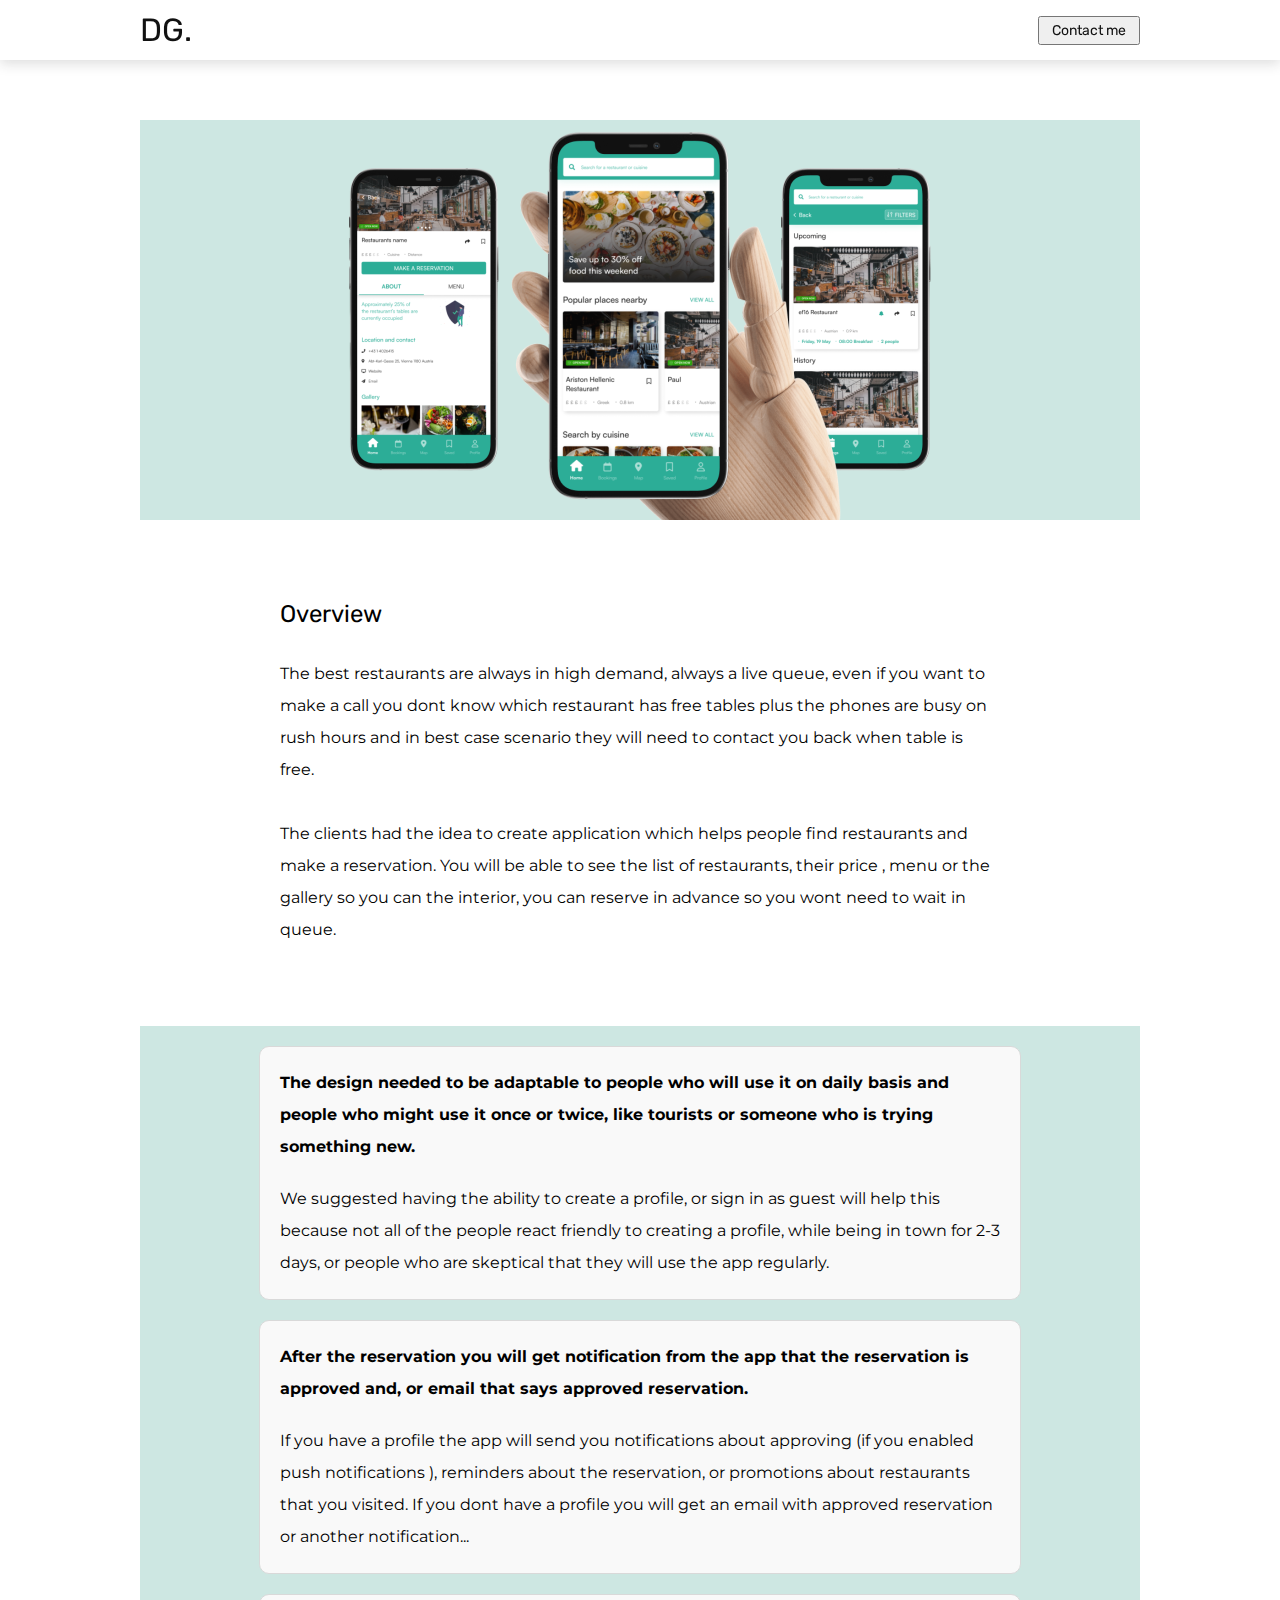
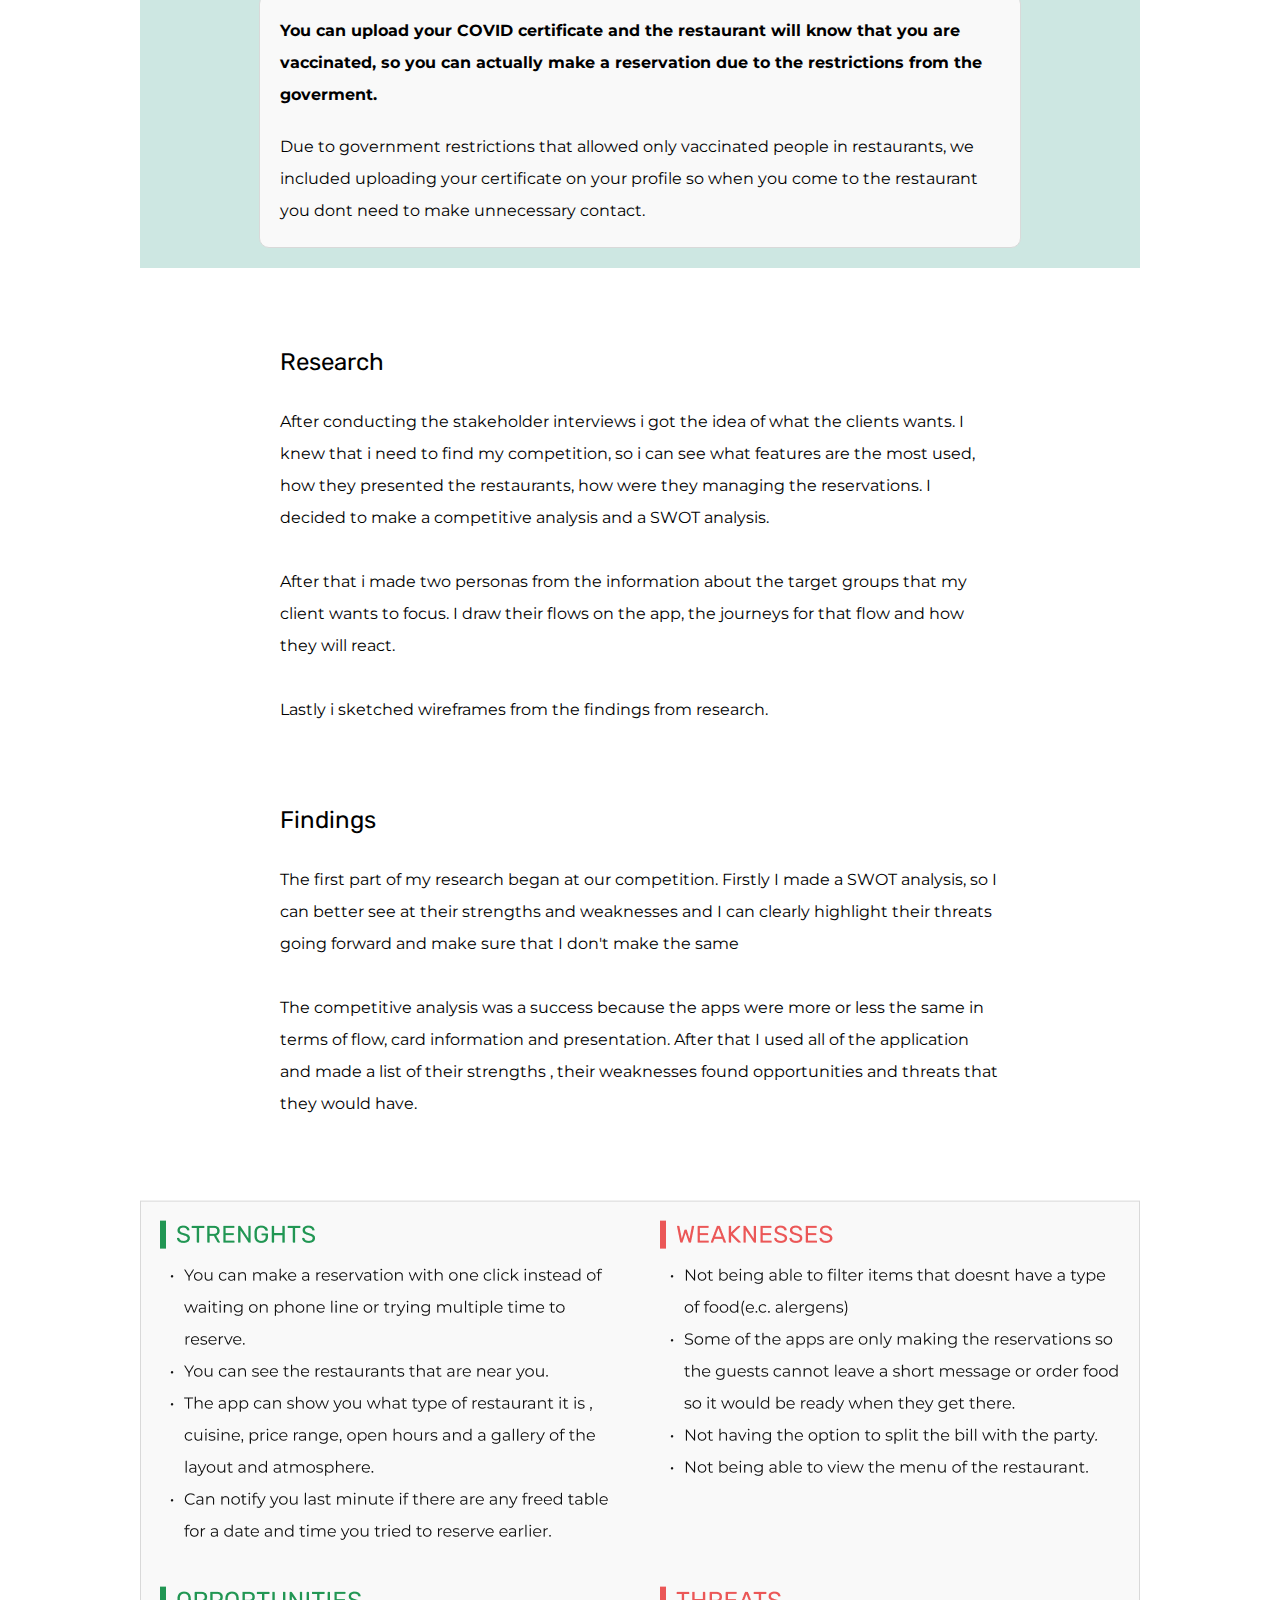
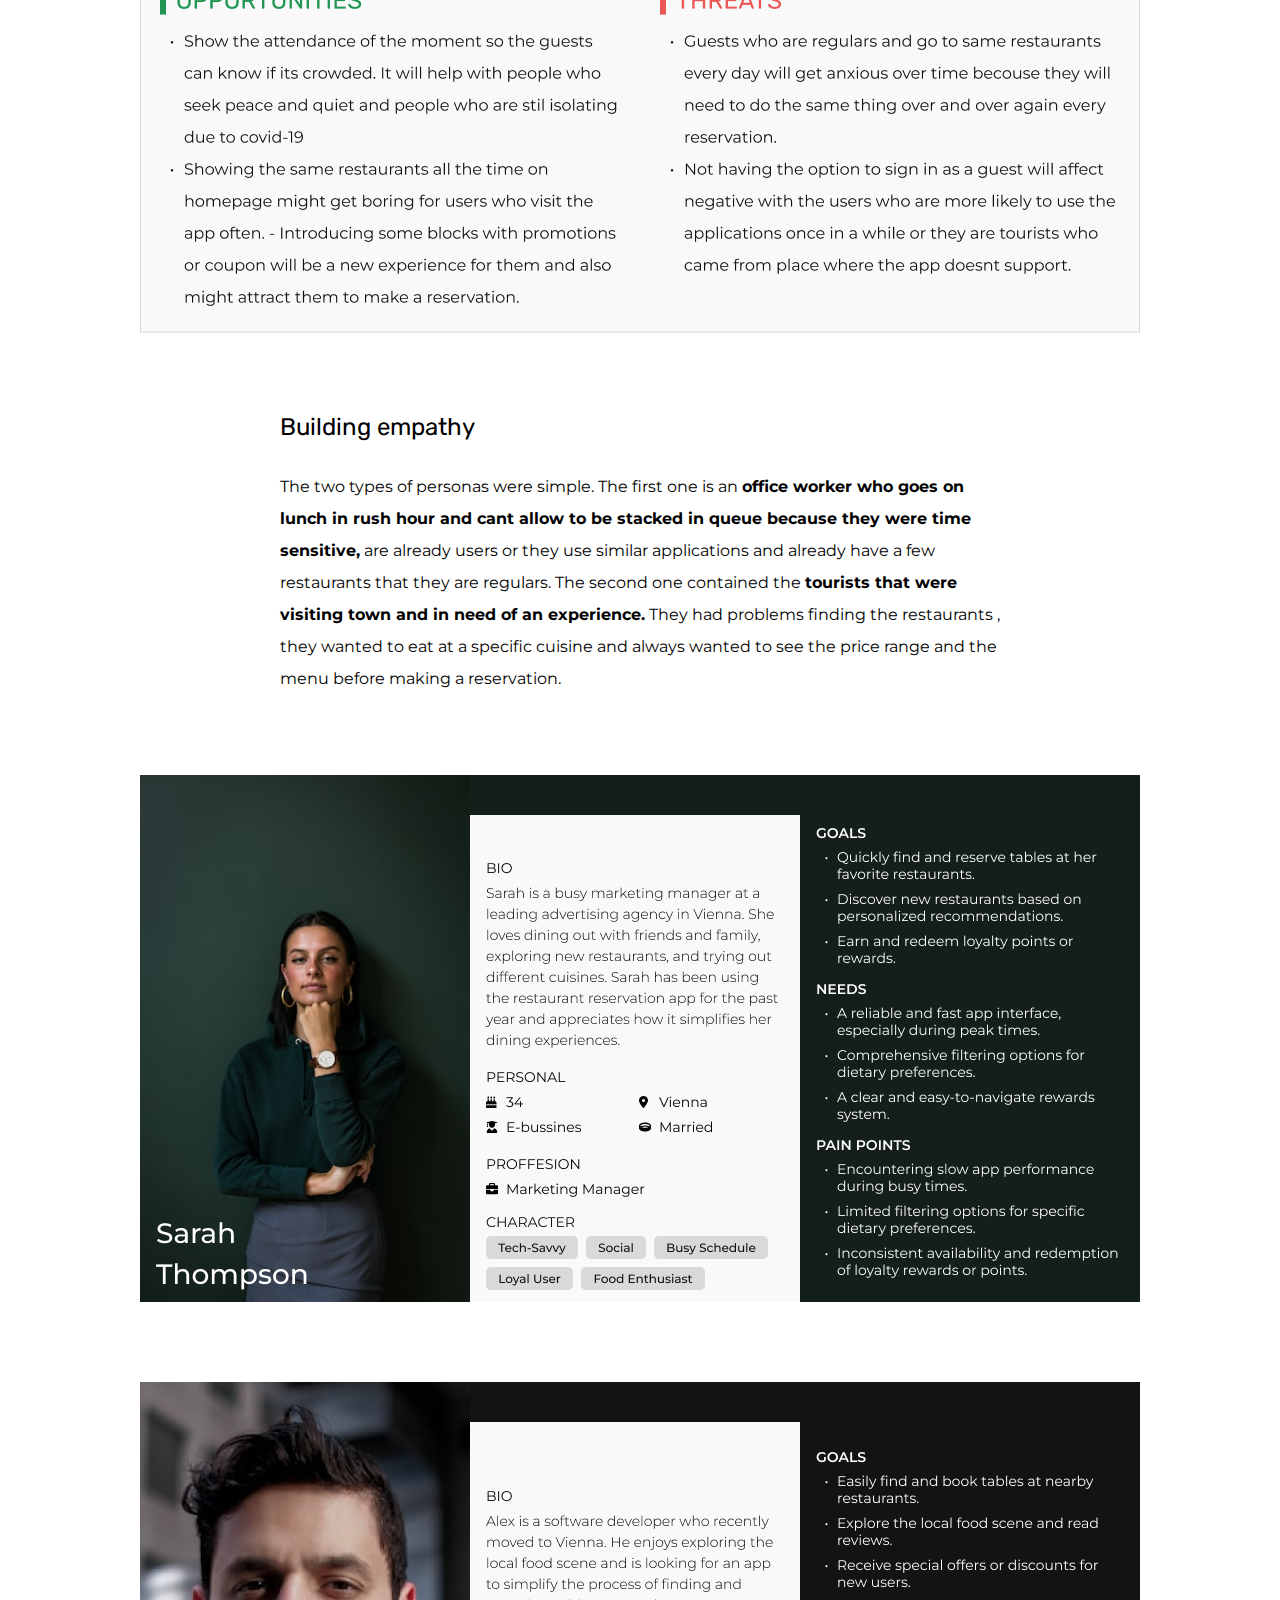
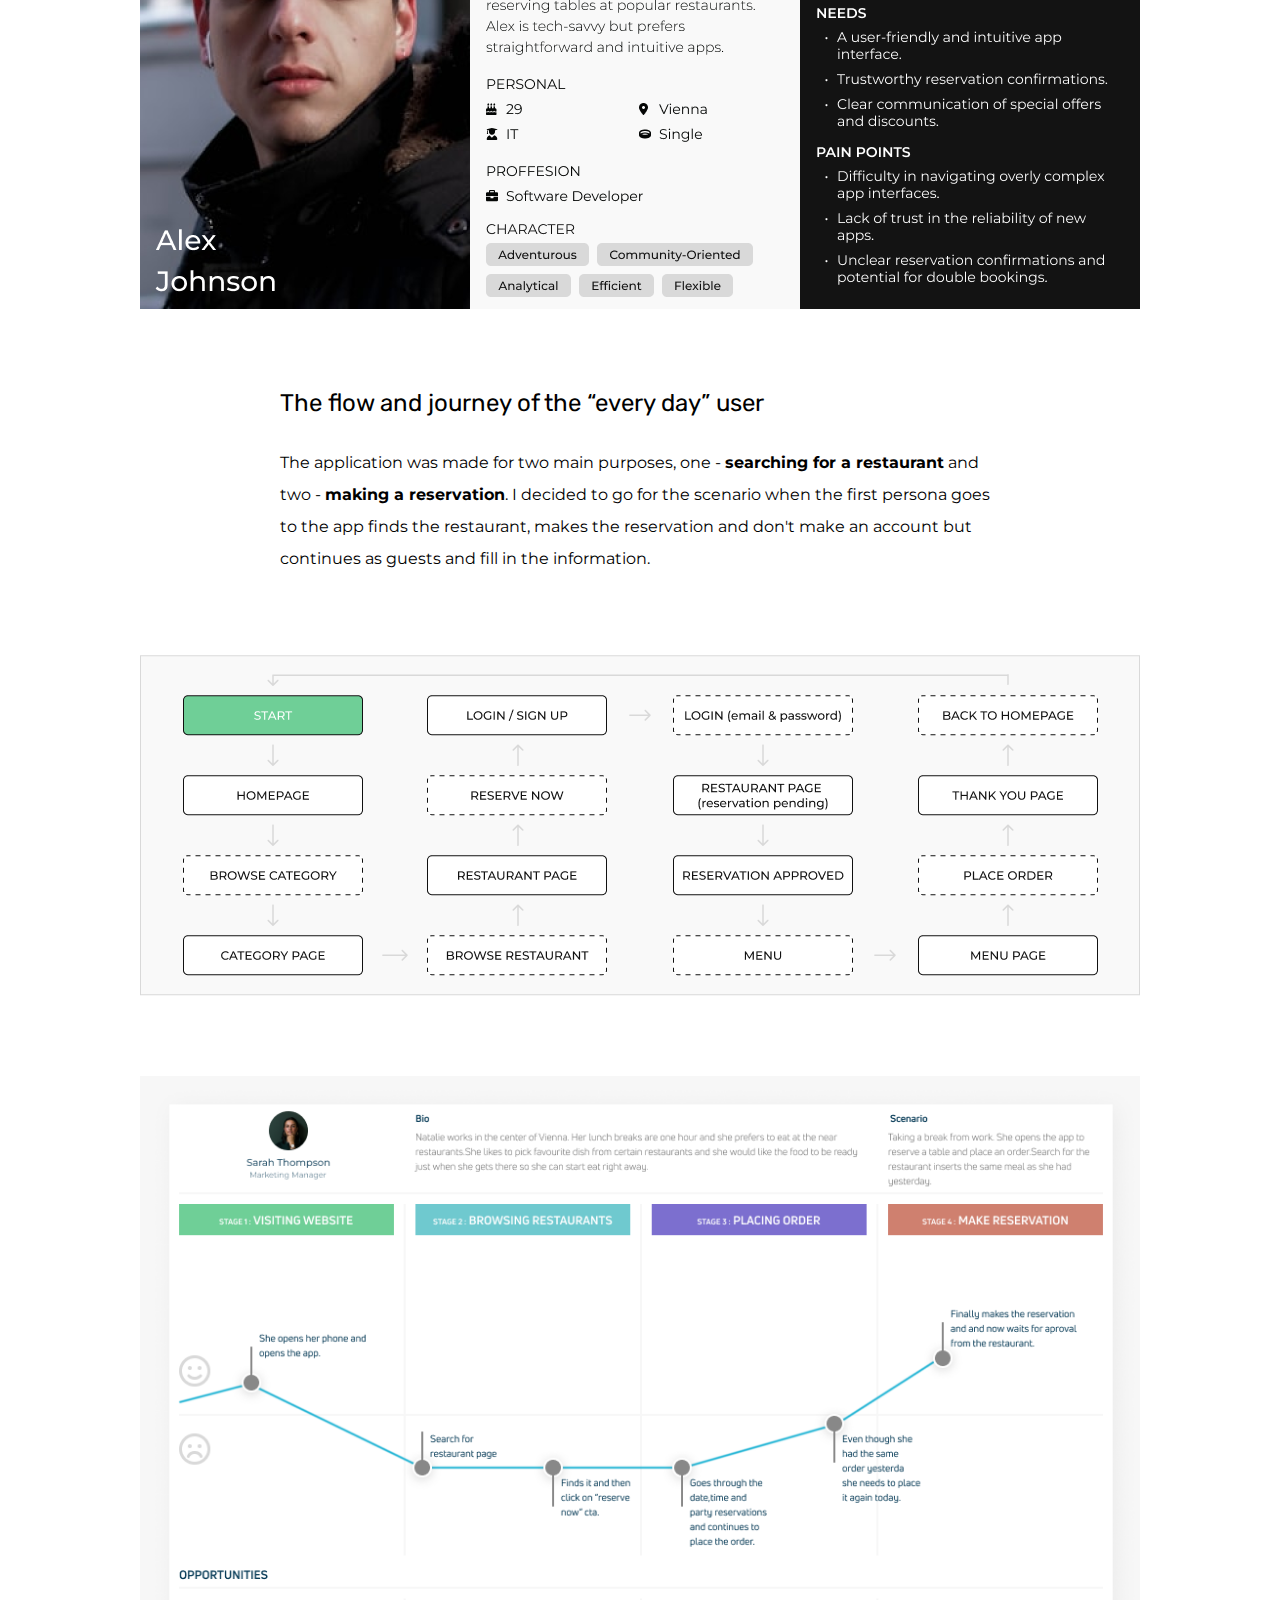
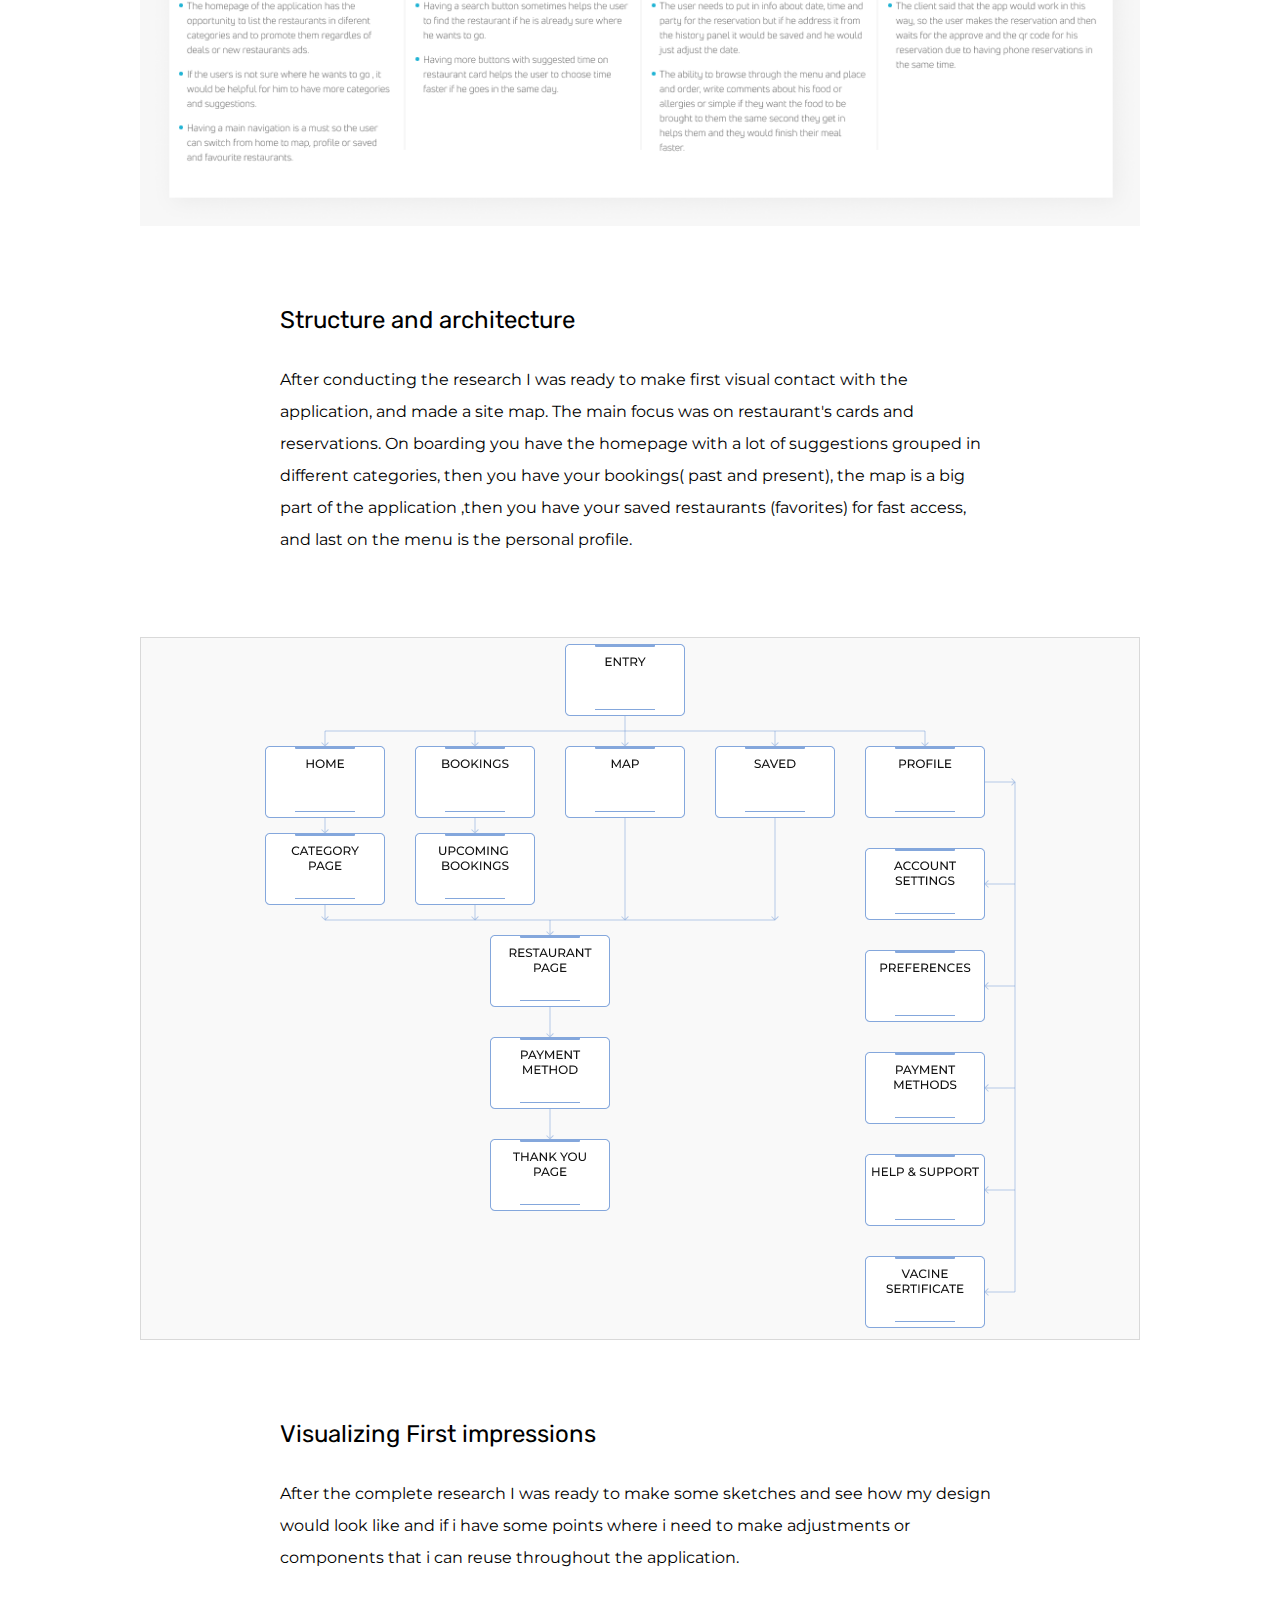
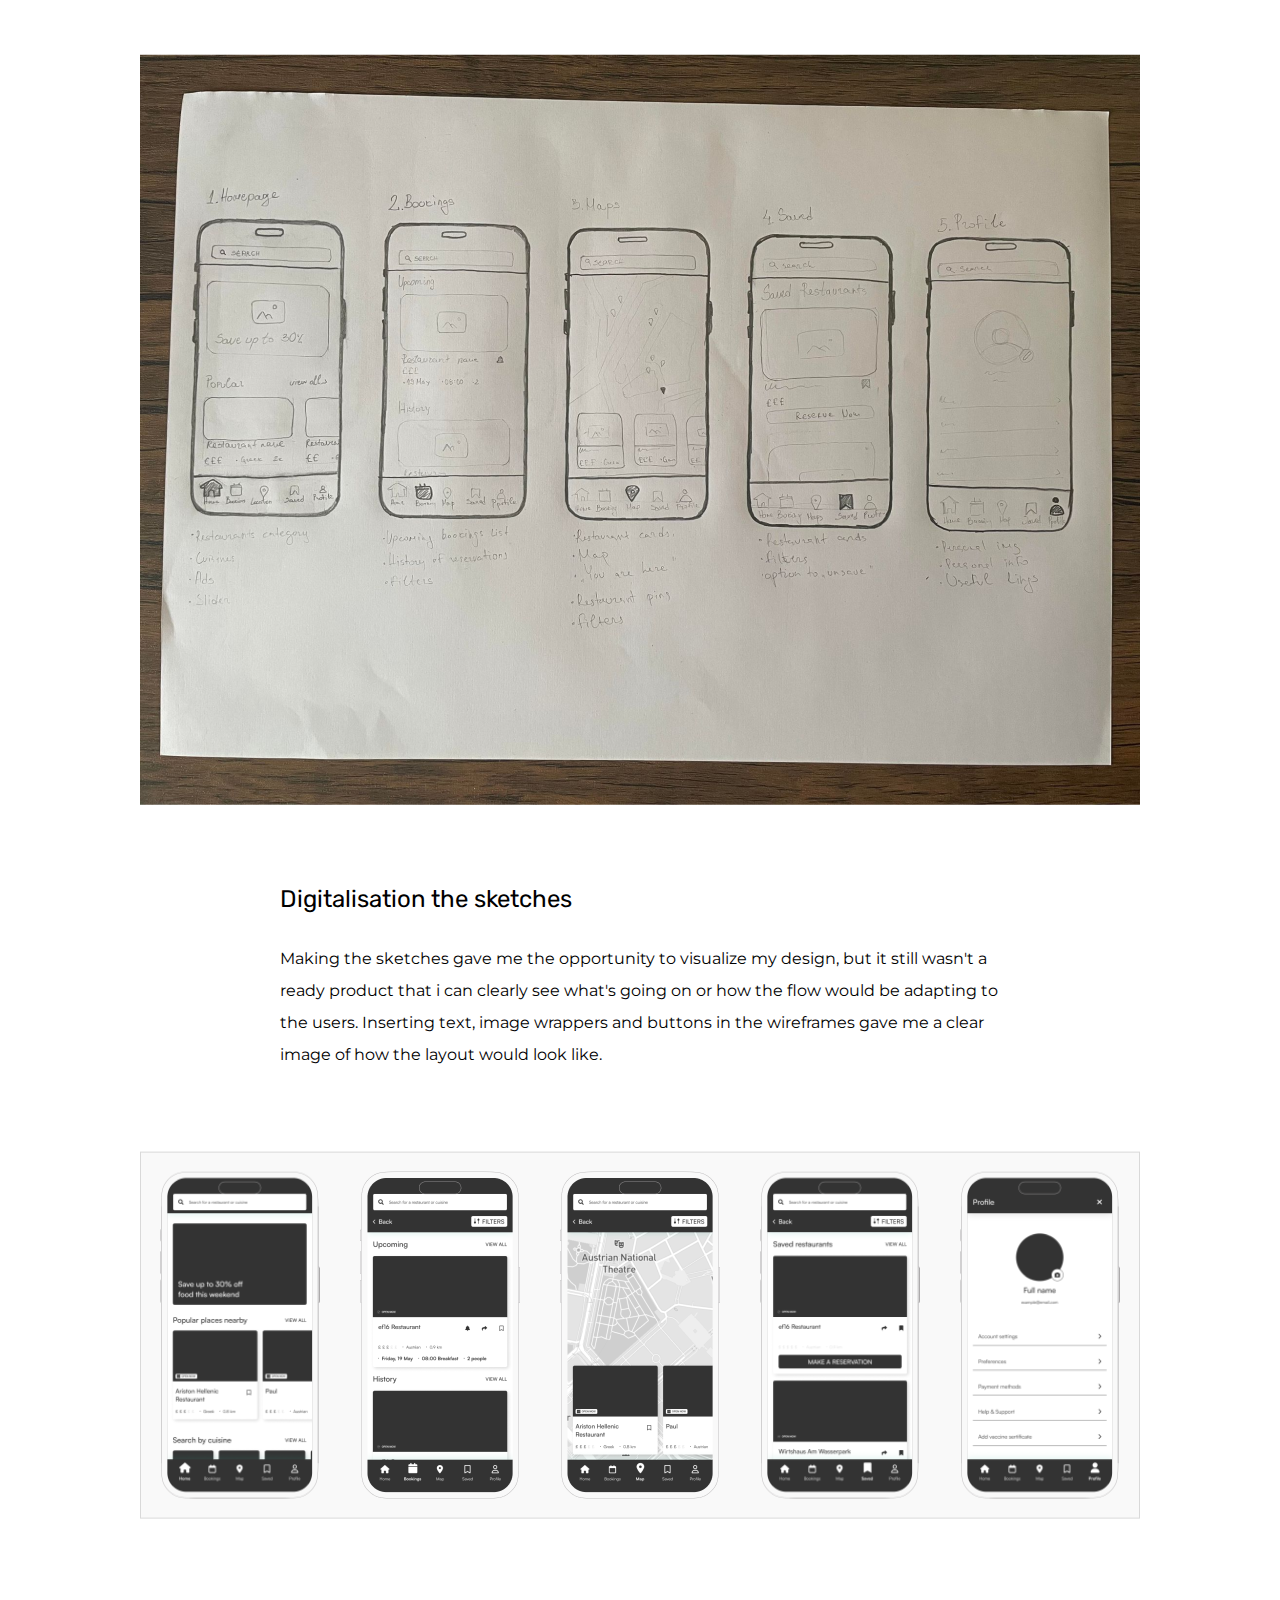
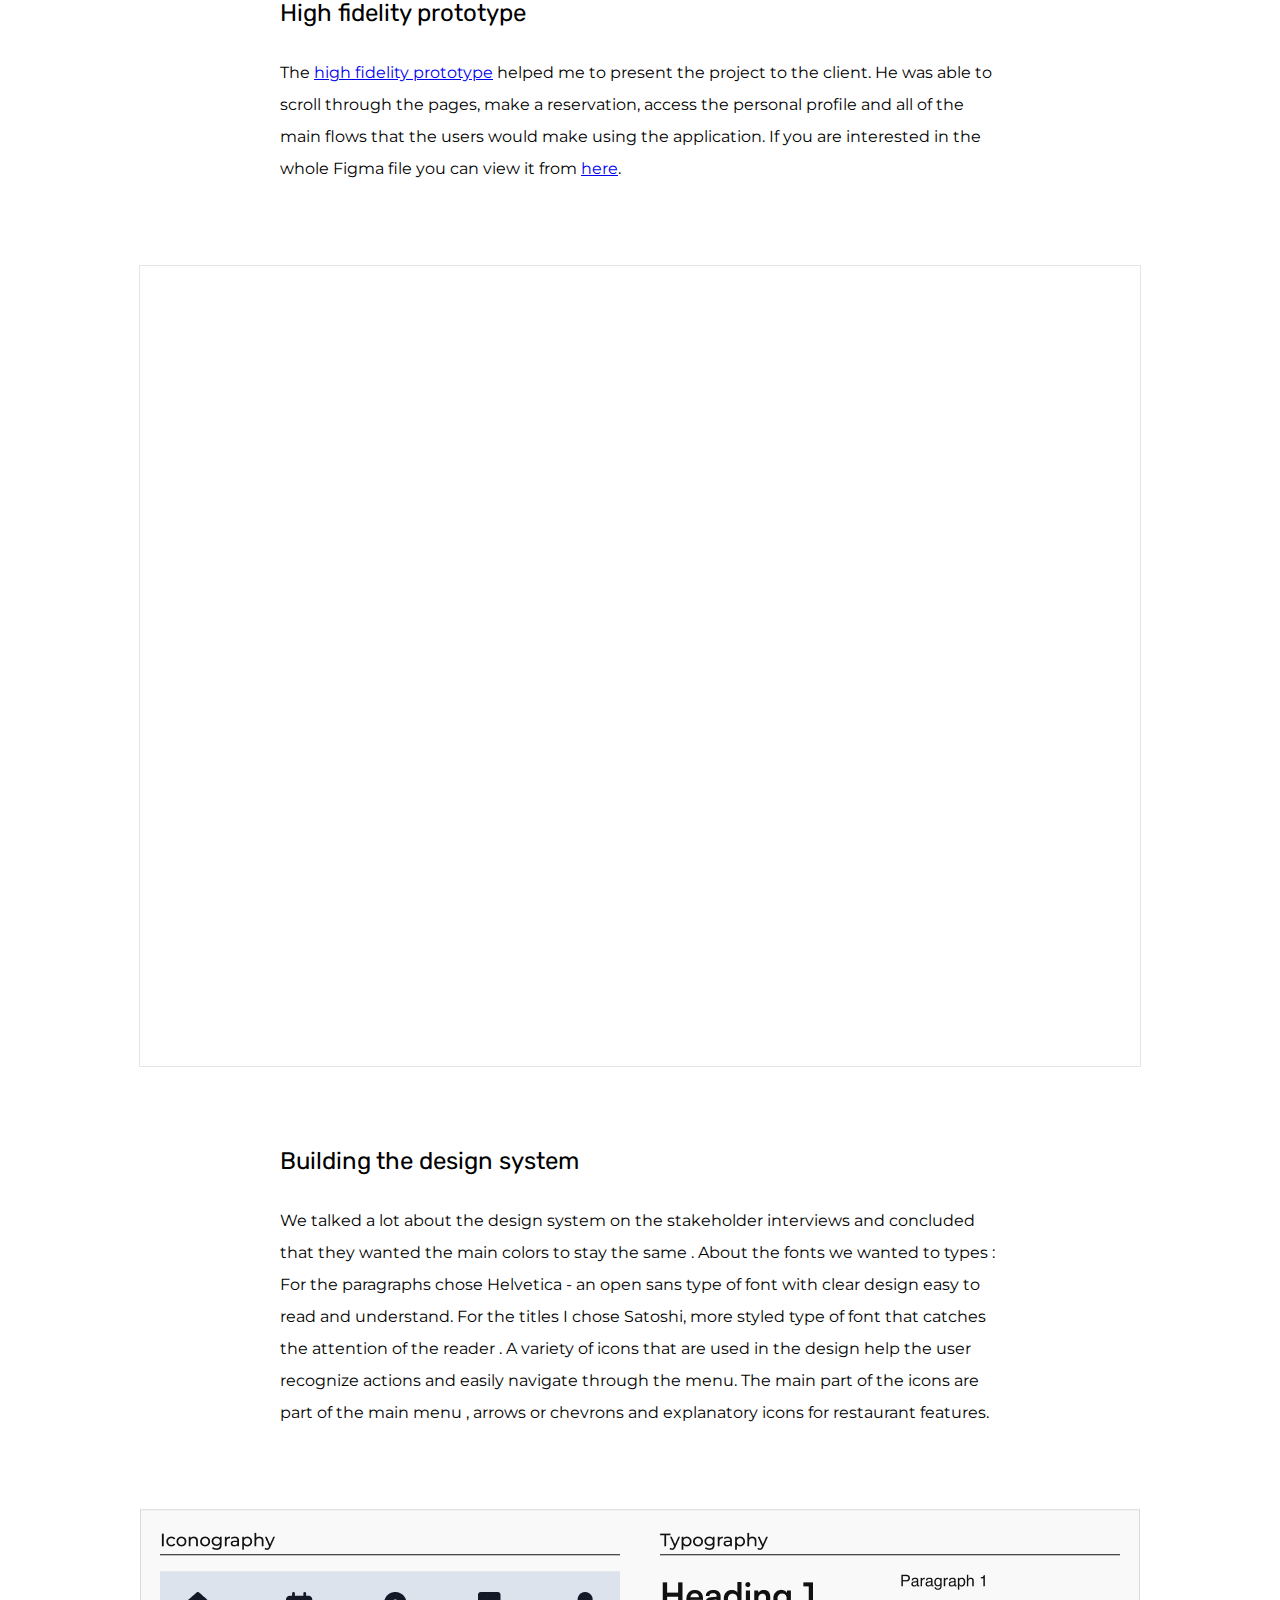
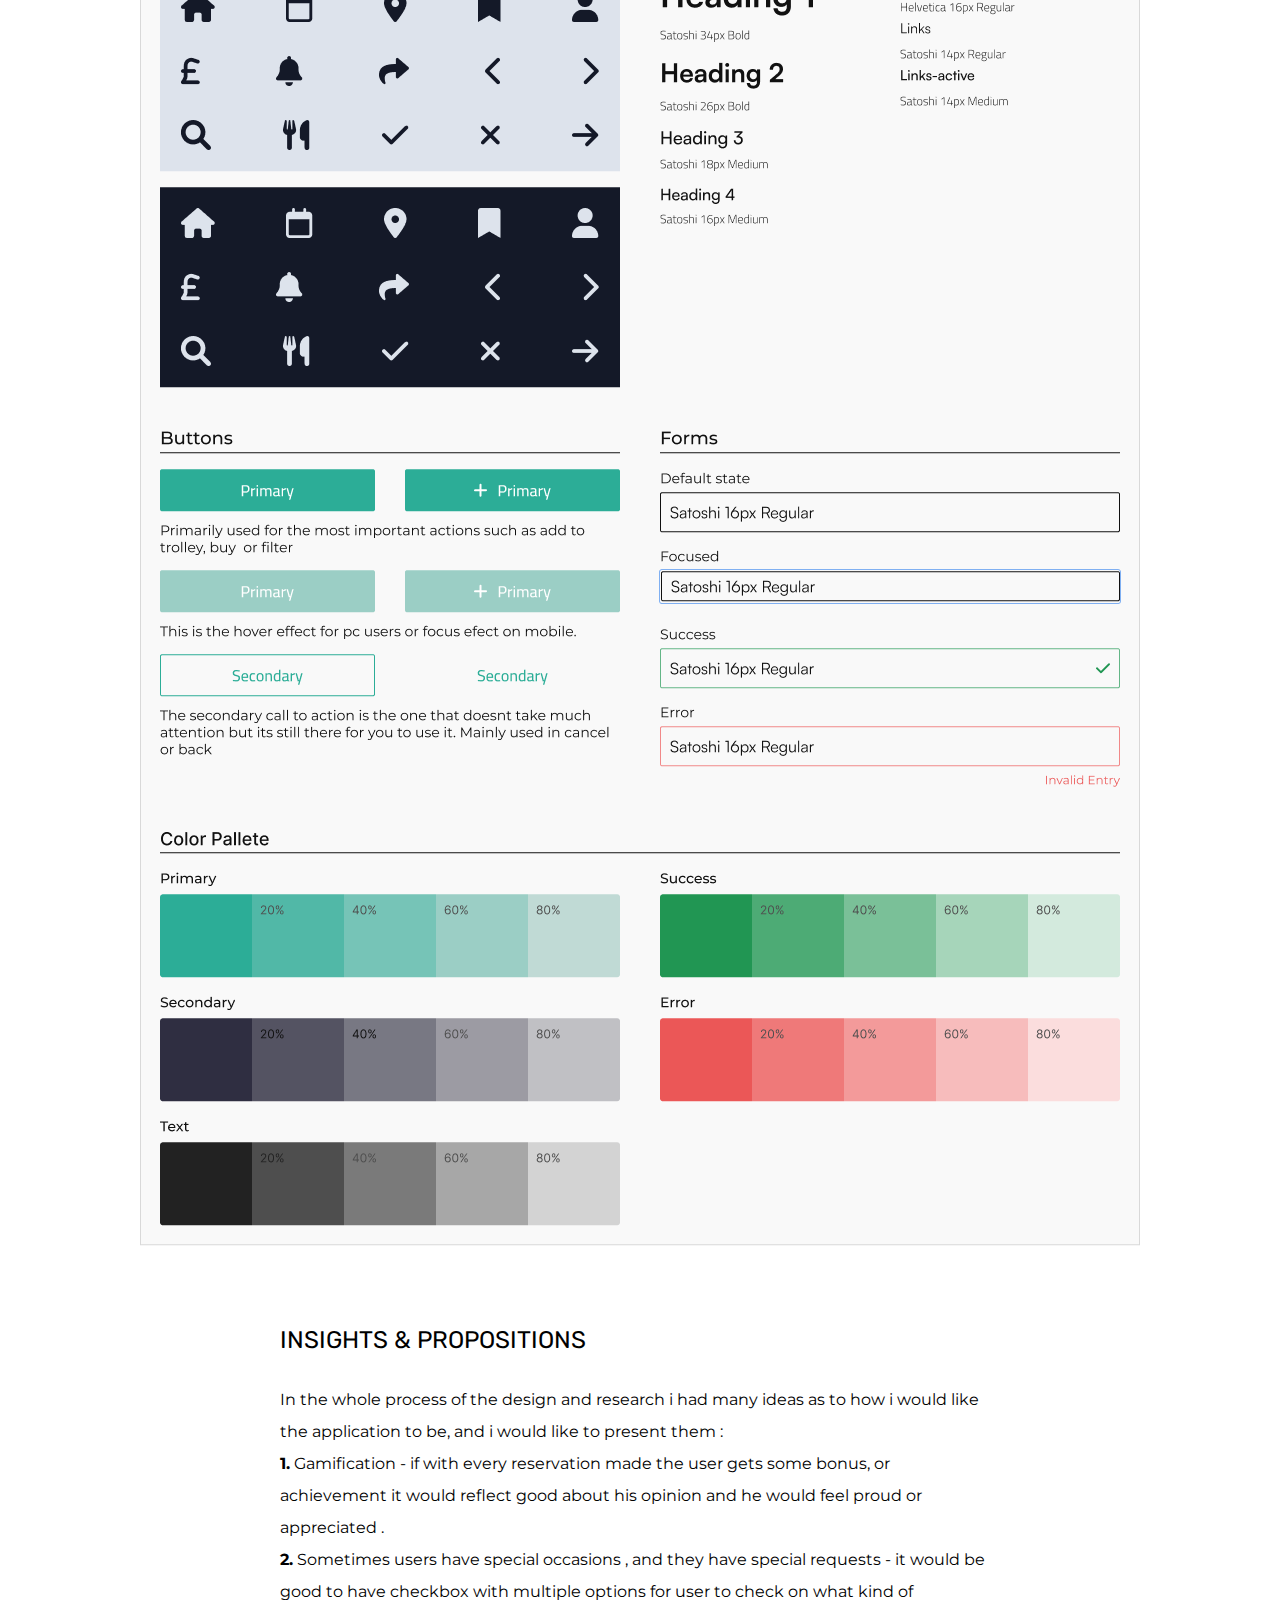
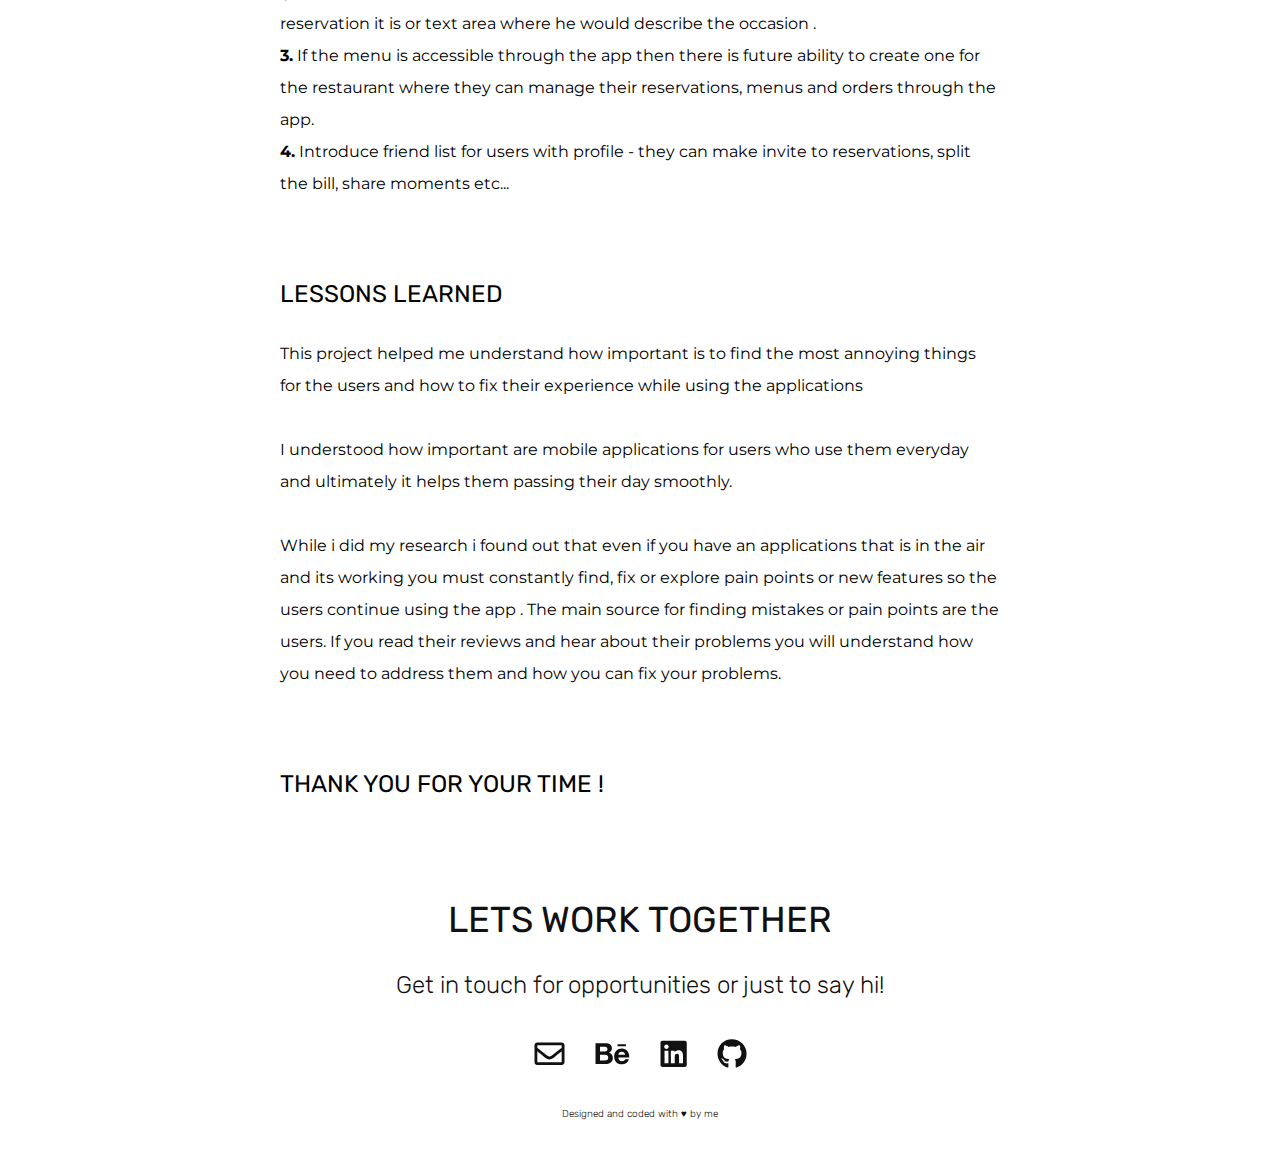
<file: restaurant.html>
<!DOCTYPE html>
<html lang="en">

<head>
  <meta charset="UTF-8">
  <meta http-equiv="X-UA-Compatible" content="IE=edge">
  <meta name="viewport" content="width=device-width, initial-scale=1.0">
  <link rel="stylesheet" href="styles/project.css">
  <link rel="preconnect" href="https://fonts.googleapis.com">
  <link rel="preconnect" href="https://fonts.gstatic.com" crossorigin>
  <link
    href="https://fonts.googleapis.com/css2?family=Montserrat:wght@400;500;600&family=Rubik:wght@300;400;500;600&display=swap"
    rel="stylesheet">
  <title>Document</title>
</head>

<body>
  <header class="b-header">
    <div class="b-header__wrapper">
      <div class="b-header__logo"><a href="index.html">DG.</a></div>
      <button class="b-header__button"><a href="mailto:darkogicev111@gmail.com">Contact me</a></button>
    </div>
  </header>

  <main class="b-main">
    <div class="b-main__wrapper">
      <img class="b-main__image" src="/assets/restaurant/on-board.png" alt="">
      <article class="b-main__text">
        <div class="b-main__title">Overview</div>
        <div class="b-main__paragraph">
          The best restaurants are always in high demand, always a live queue, even if you want to make a call you dont
          know which restaurant has free tables plus the phones are busy on rush hours and in best case scenario they
          will need to contact you back when table is free.
          <br><br>
          The clients had the idea to create application which helps people find restaurants and make a reservation. You
          will be able to see the list of restaurants, their price , menu or the gallery so you can the interior, you
          can reserve in advance so you wont need to wait in queue.
        </div>
      </article>
      <div class="b-main__list" style="background-color: #CDE7E2;">
        <ul class="b-main__list--item">
          <li class="b-main__paragraph"><b>The design needed to be adaptable to people who will use it on daily basis
              and people who might use it once or twice, like tourists or someone who is trying something new.</b></li>
          <li class="b-main__paragraph">We suggested having the ability to create a profile, or sign in as guest will
            help this because not all of the people react friendly to creating a profile, while being in town for 2-3
            days, or people who are skeptical that they will use the app regularly.</li>
        </ul>
        <ul class="b-main__list--item">
          <li class="b-main__paragraph"><b>After the reservation you will get notification from the app that the
              reservation is approved and, or email that says approved reservation.</b></li>
          <li class="b-main__paragraph">If you have a profile the app will send you notifications about approving (if
            you enabled push notifications ), reminders about the reservation, or promotions about restaurants that you
            visited. If you dont have a profile you will get an email with approved reservation or another
            notification... </li>
        </ul>
        <ul class="b-main__list--item">
          <li class="b-main__paragraph"><b>You can upload your COVID certificate and the restaurant will know that you
              are vaccinated, so you can actually make a reservation due to the restrictions from the goverment. </b>
          </li>
          <li class="b-main__paragraph">Due to government restrictions that allowed only vaccinated people in
            restaurants, we included uploading your certificate on your profile so when you come to the restaurant you
            dont need to make unnecessary contact.</li>
        </ul>
      </div>
      <article class="b-main__text">
        <div class="b-main__title">Research</div>
        <div class="b-main__paragraph">After conducting the stakeholder interviews i got the idea of what the clients
          wants. I knew that i need to find my competition, so i can see what features are the most used, how they
          presented the restaurants, how were they managing the reservations. I decided to make a competitive analysis
          and a SWOT analysis.
          <br><br>
          After that i made two personas from the information about the target groups that my client wants to focus. I
          draw their flows on the app, the journeys for that flow and how they will react.
          <br><br>
          Lastly i sketched wireframes from the findings from research.
        </div>
      </article>
      <article class="b-main__text">
        <div class="b-main__title">Findings</div>
        <div class="b-main__paragraph">
          The first part of my research began at our competition. Firstly I made a SWOT analysis, so I can better see at
          their strengths and weaknesses and I can clearly highlight their threats going forward and make sure that I
          don't make the same
          <br><br>
          The competitive analysis was a success because the apps were more or less the same in terms of flow, card
          information and presentation. After that I used all of the application and made a list of their strengths ,
          their weaknesses found opportunities and threats that they would have.
        </div>
      </article>
      <img class="b-main__image" src="/assets/restaurant/swot.png" alt="">
      <article class="b-main__text">
        <div class="b-main__title">Building empathy</div>
        <div class="b-main__paragraph">The two types of personas were simple. The first one is an <b>office worker who
            goes
            on lunch in rush hour and cant allow to be stacked in queue because they were time sensitive,</b> are
          already
          users or they use similar applications and already have a few restaurants that they are regulars. The second
          one contained the <b>tourists that were visiting town and in need of an experience.</b> They had problems
          finding the
          restaurants , they wanted to eat at a specific cuisine and always wanted to see the price range and the menu
          before making a reservation.
        </div>
      </article>
      <img class="b-main__image" src="/assets/restaurant/persona-1.png" alt="">
      <img class="b-main__image" src="/assets/restaurant/persona-2.png" alt="">
      <article class="b-main__text">
        <div class="b-main__title">The flow and journey of the “every day” user</div>
        <div class="b-main__paragraph">The application was made for two main purposes, one - <b>searching for a
            restaurant</b>
          and two - <b>making a reservation</b>. I decided to go for the scenario when the first persona goes to the app
          finds
          the restaurant, makes the reservation and don't make an account but continues as guests and fill in the
          information.
        </div>
      </article>
      <img class="b-main__image" src="/assets/restaurant/user-flow.png" alt="">
      <img class="b-main__image" src="/assets/restaurant/user-journey.png" alt="">
      <article class="b-main__text">
        <div class="b-main__title">Structure and architecture</div>
        <div class="b-main__paragraph">After conducting the research I was ready to make first visual contact with the
          application, and made a site map. The main focus was on restaurant's cards and reservations. On boarding you
          have the homepage with a lot of suggestions grouped in different categories, then you have your bookings( past
          and present), the map is a big part of the application ,then you have your saved restaurants (favorites) for
          fast access, and last on the menu is the personal profile.
        </div>
      </article>
      <img class="b-main__image" src="/assets/restaurant/site-map.png" alt="">
      <article class="b-main__text">
        <div class="b-main__title">Visualizing First impressions </div>
        <div class="b-main__paragraph">After the complete research I was ready to make some sketches and see how my
          design would look like and if i have some points where i need to make adjustments or components that i can
          reuse throughout the application.
        </div>
      </article>
      <img class="b-main__image" src="/assets/restaurant/drawing-wireframes.png" alt="">
      <article class="b-main__text">
        <div class="b-main__title">Digitalisation the sketches</div>
        <div class="b-main__paragraph">Making the sketches gave me the opportunity to visualize my design, but it still
          wasn't a ready product that i can clearly see what's going on or how the flow would be adapting to the users.
          Inserting text, image wrappers and buttons in the wireframes gave me a clear image of how the layout would
          look like.
        </div>
      </article>
      <img class="b-main__image" src="/assets/restaurant/wireframes.png" alt="">
      <article class="b-main__text">
        <div class="b-main__title">High fidelity prototype</div>
        <div class="b-main__paragraph">The <a
            href="https://www.figma.com/proto/yH6hvFpIXr9XtKWNrTdJaL/Student-Project-%3A-Restaurant-app?page-id=101%3A3662&node-id=115%3A3712&viewport=197%2C526%2C0.09&scaling=contain&starting-point-node-id=115%3A3712">high
            fidelity prototype</a> helped me to present the project to
          the client. He was able to scroll through the pages, make a reservation, access the personal profile and all
          of the main flows that the users would make using the application. If you are interested in the whole Figma
          file you can view it from <a
            href="https://www.figma.com/file/yH6hvFpIXr9XtKWNrTdJaL/Student-Project-%3A-Restaurant-app?node-id=101%3A3662&t=CCYYFWRuZvBk88j0-1">here</a>.
        </div>
      </article>
      <iframe class="b-main__prototype" style="border: 1px solid rgba(0, 0, 0, 0.1);" width="100%" height="800px"
        src="https://www.figma.com/embed?embed_host=share&url=https%3A%2F%2Fwww.figma.com%2Fproto%2FyH6hvFpIXr9XtKWNrTdJaL%2FStudent-Project-%253A-Restaurant-app%3Fpage-id%3D101%253A3662%26node-id%3D115%253A3712%26viewport%3D197%252C526%252C0.09%26scaling%3Dcontain%26starting-point-node-id%3D115%253A3712"
        allowfullscreen></iframe>
      <article class="b-main__text">
        <div class="b-main__title">Building the design system</div>
        <div class="b-main__paragraph">We talked a lot about the design system on the stakeholder interviews and
          concluded that they wanted the main colors to stay the same . About the fonts we wanted to types : For the
          paragraphs chose Helvetica - an open sans type of font with clear design easy to read and understand. For the
          titles I chose Satoshi, more styled type of font that catches the attention of the reader . A variety of icons
          that are used in the design help the user recognize actions and easily navigate through the menu. The main
          part of the icons are part of the main menu , arrows or chevrons and explanatory icons for restaurant
          features.
        </div>
      </article>
      <img class="b-main__image" src="/assets/restaurant/design-system.png" alt="">
      <article class="b-main__text">
        <div class="b-main__title">INSIGHTS & PROPOSITIONS</div>
        <div class="b-main__paragraph">In the whole process of the design and research i had many ideas as to how i
          would like the application to be, and i would like to present them :
          <br>
          <b>1.</b> Gamification - if with every reservation made the user gets some bonus, or achievement it would reflect good
          about his opinion and he would feel proud or appreciated .
          <br>
          <b>2.</b> Sometimes users have special occasions , and they have special requests - it would be good to have checkbox
          with multiple options for user to check on what kind of reservation it is or text area where he would describe
          the occasion .
          <br>
          <b>3.</b> If the menu is accessible through the app then there is future ability to create one for the restaurant where
          they can manage their reservations, menus and orders through the app.
          <br>
          <b>4.</b> Introduce friend list for users with profile - they can make invite to reservations, split the bill, share
          moments etc...
        </div>
      </article>
      <article class="b-main__text">
        <div class="b-main__title">LESSONS LEARNED</div>
        <div class="b-main__paragraph">This project helped me understand how important is to find the most annoying
          things for the users and how to fix their experience while using the applications <br><br>
          I understood how important are mobile applications for users who use them everyday and ultimately it helps
          them passing their day smoothly. <br><br>
          While i did my research i found out that even if you have an applications that is in the air and its working
          you must constantly find, fix or explore pain points or new features so the users continue using the app .
          The main source for finding mistakes or pain points are the users. If you read their reviews and hear about
          their problems you will understand how you need to address them and how you can fix your problems.
        </div>
      </article>
      <article class="b-main__text">
        <div class="b-main__title">THANK YOU FOR YOUR TIME !</div>
      </article>
    </div>
  </main>

  <footer class="b-footer">
    <div class="b-footer__wrapper">
      <div class="b-footer__title">LETS WORK TOGETHER</div>
      <div class="b-footer__subtitle">Get in touch for opportunities or just to say hi!</div>
      <div class="b-footer__socials">
        <a class="b-footer__link" target=”_blank” href="mailto:darkogicev111@gmail.com"><img
            src="/assets/homepage/envelope.svg" alt="Mail"></a>
        <a class="b-footer__link" target=”_blank” href="https://www.behance.net/darkogicev"><img
            src="/assets/homepage/behance.svg" alt="Behance Account"></a>
        <a class="b-footer__link" target=”_blank” href="https://www.linkedin.com/in/darko-gicev-778359203/"><img
            src="/assets/homepage/linkedin.svg" alt="Linkedin Account"></a>
        <a class="b-footer__link" target=”_blank” href="https://github.com/DarkoGjichev"><img
            src="/assets/homepage/github.svg" alt="Github Account"></a>
      </div>
      <div class="b-footer__credit">Designed and coded with ♥ by me</div>
    </div>
  </footer>
</body>

</html>
</file>
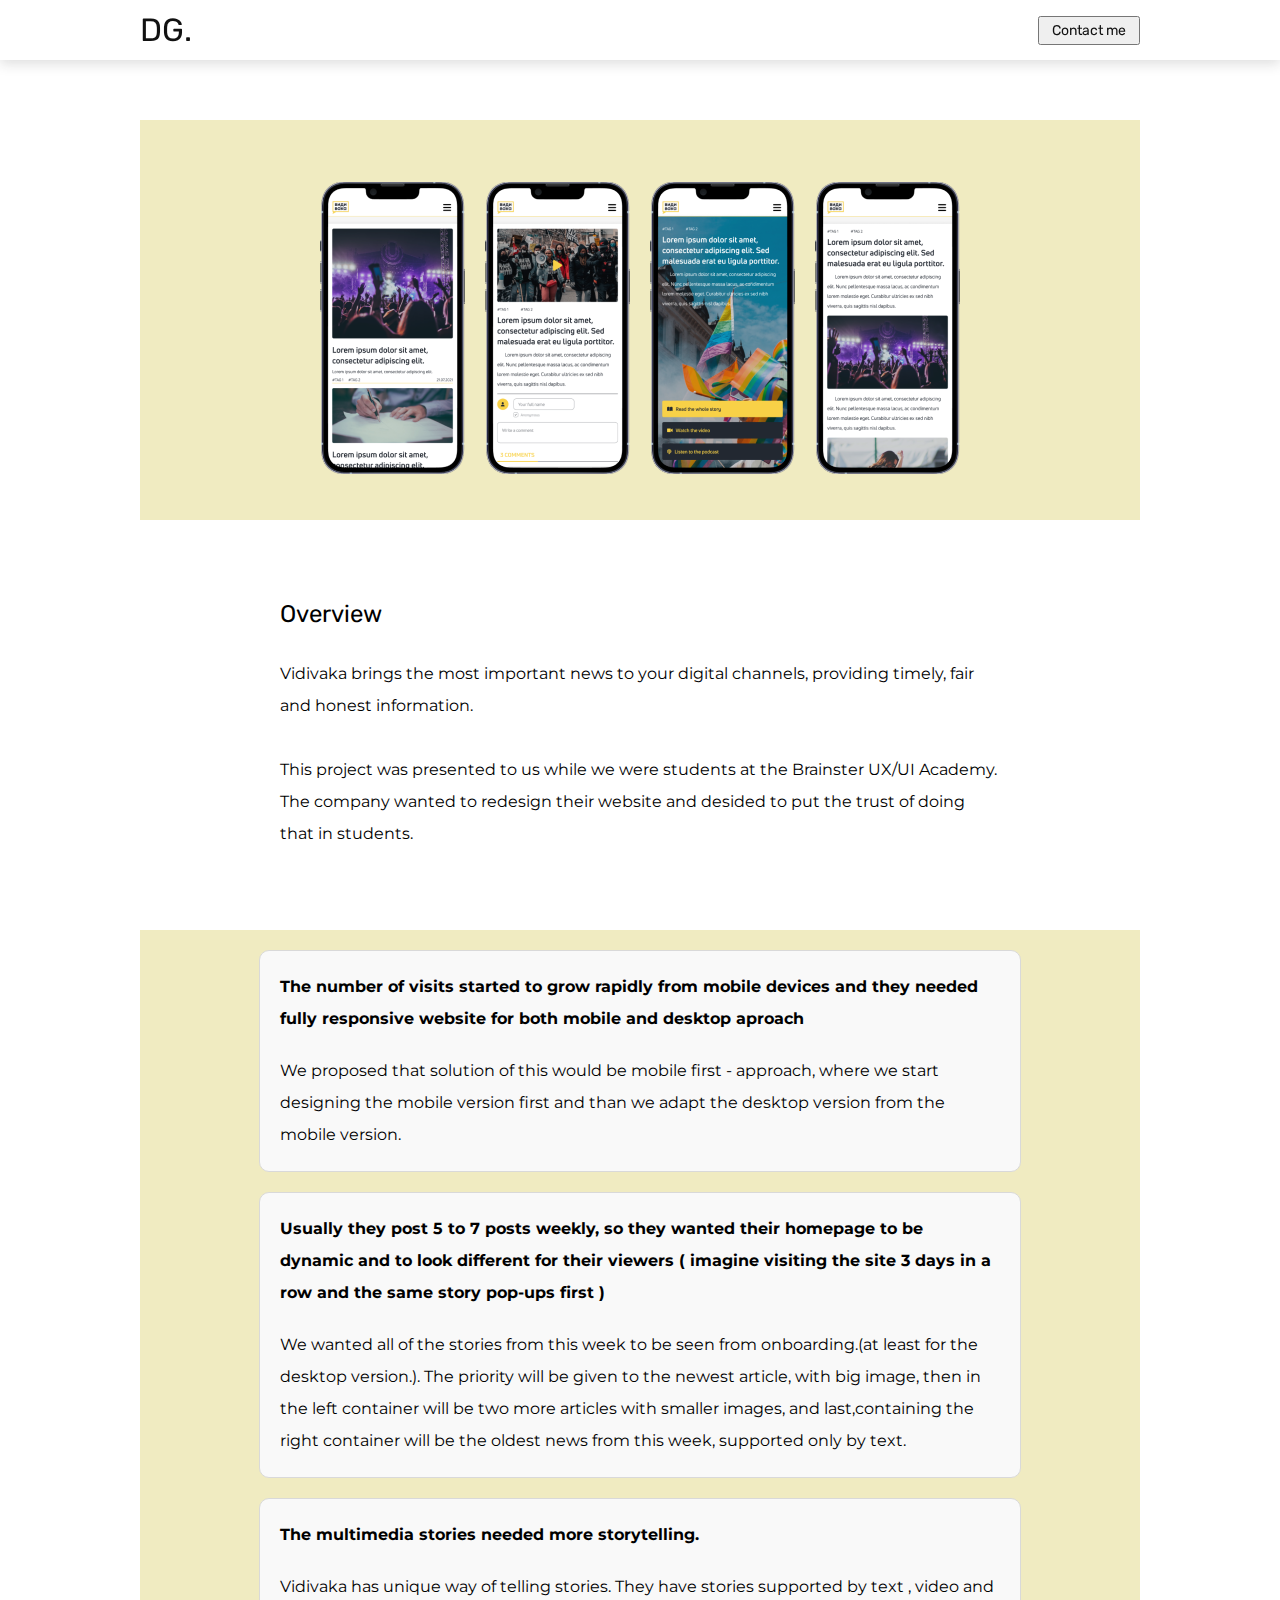
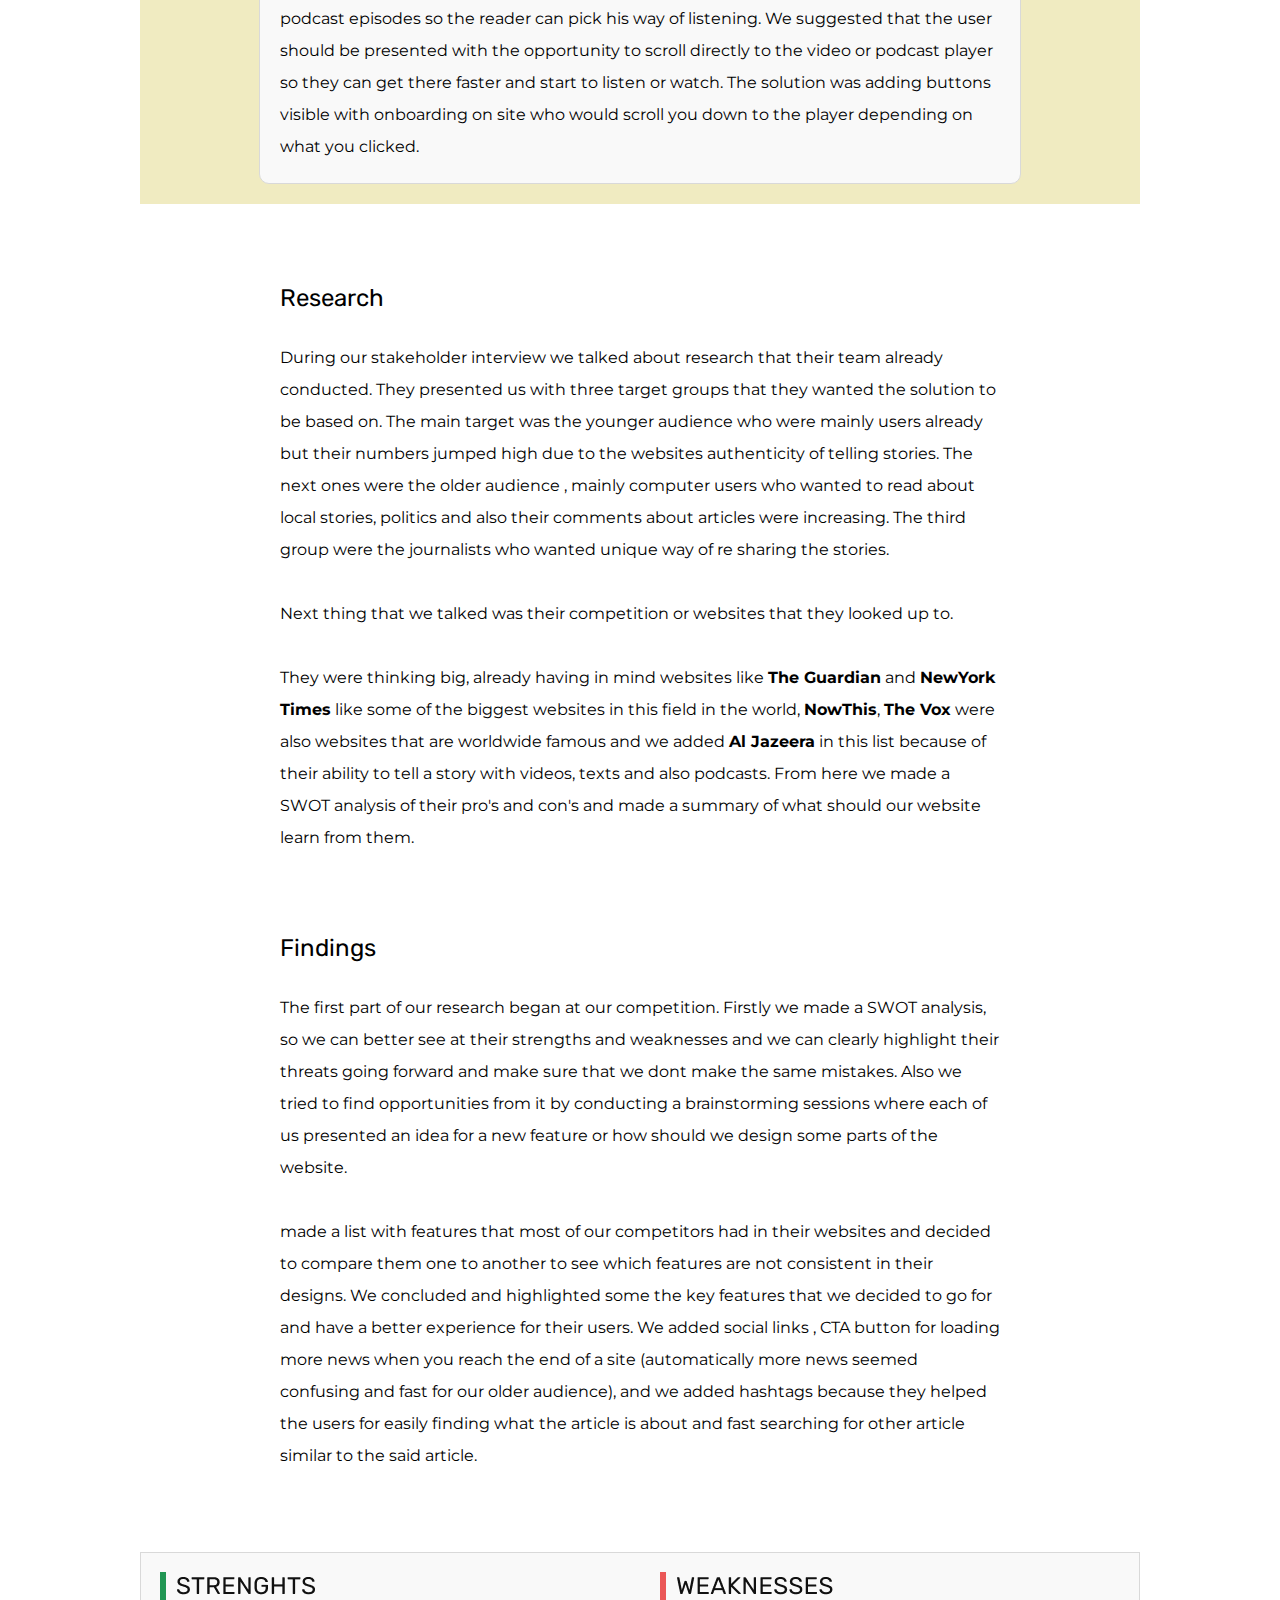
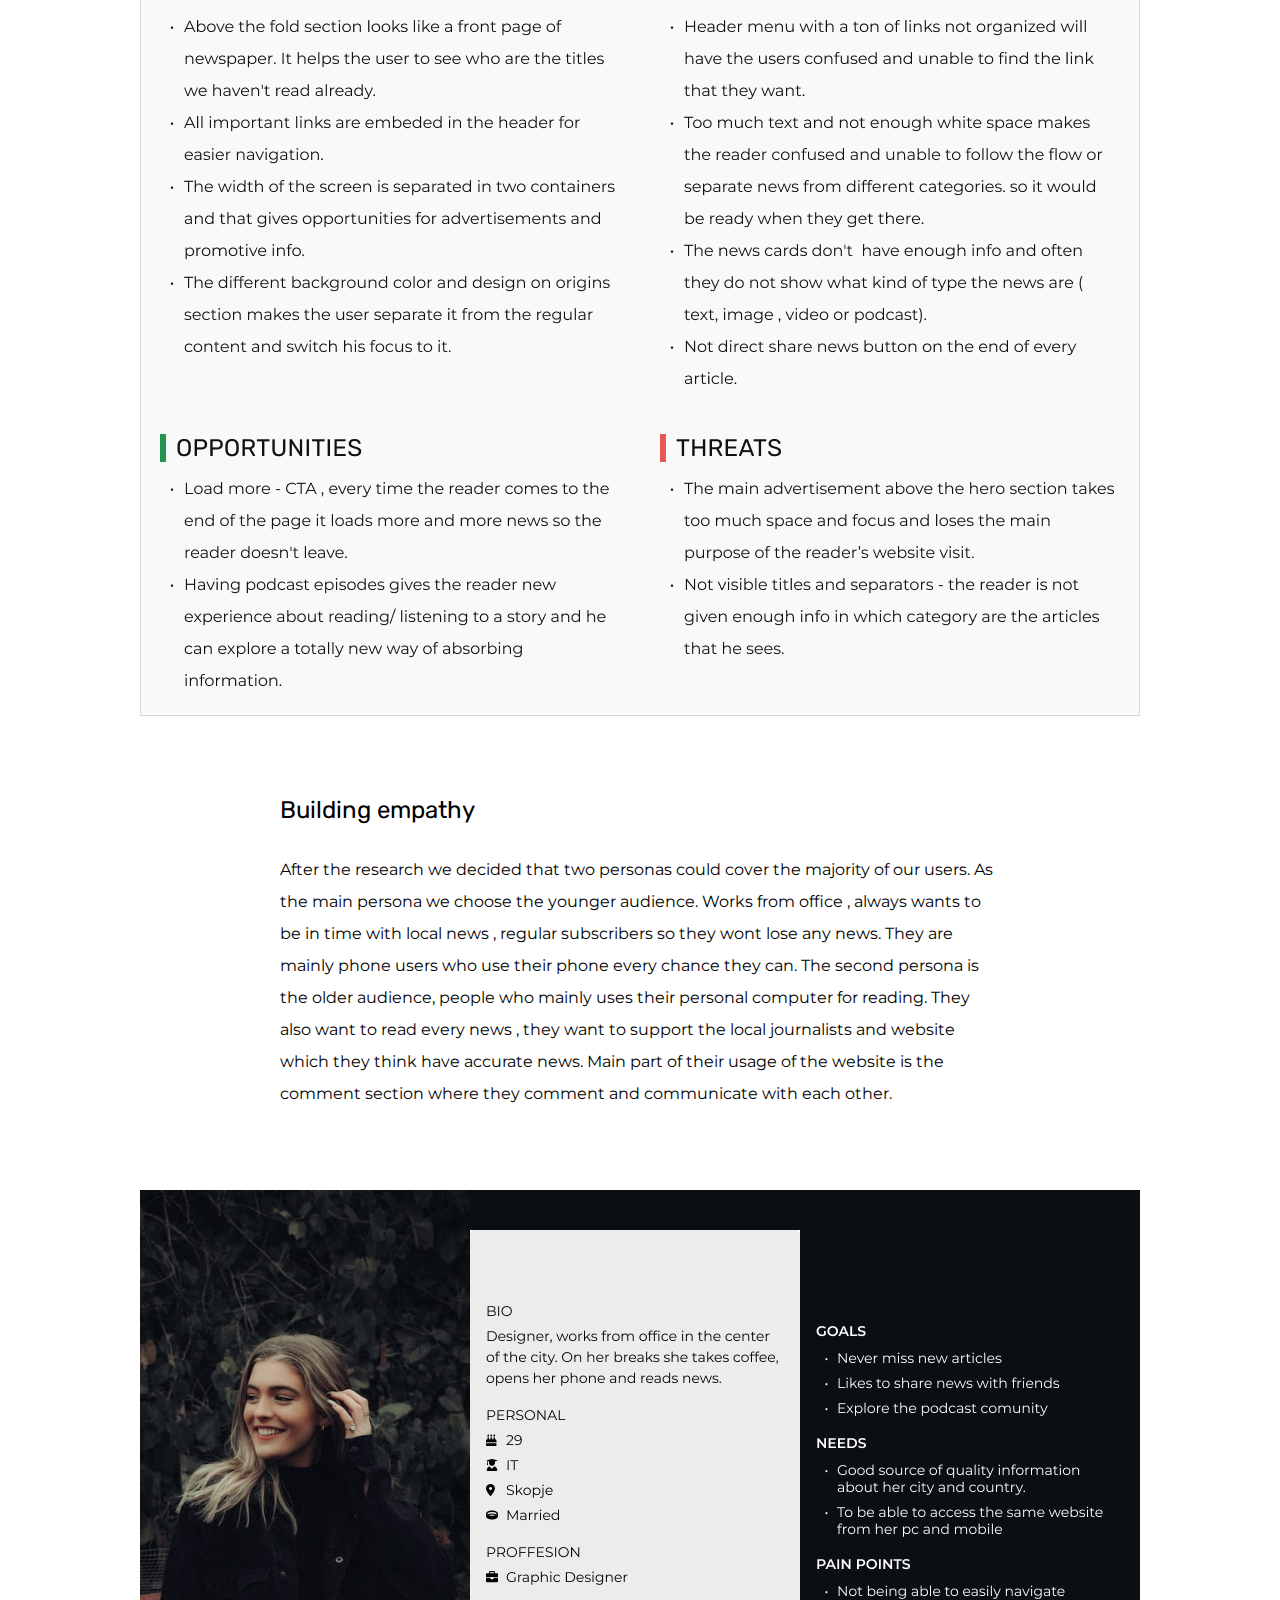
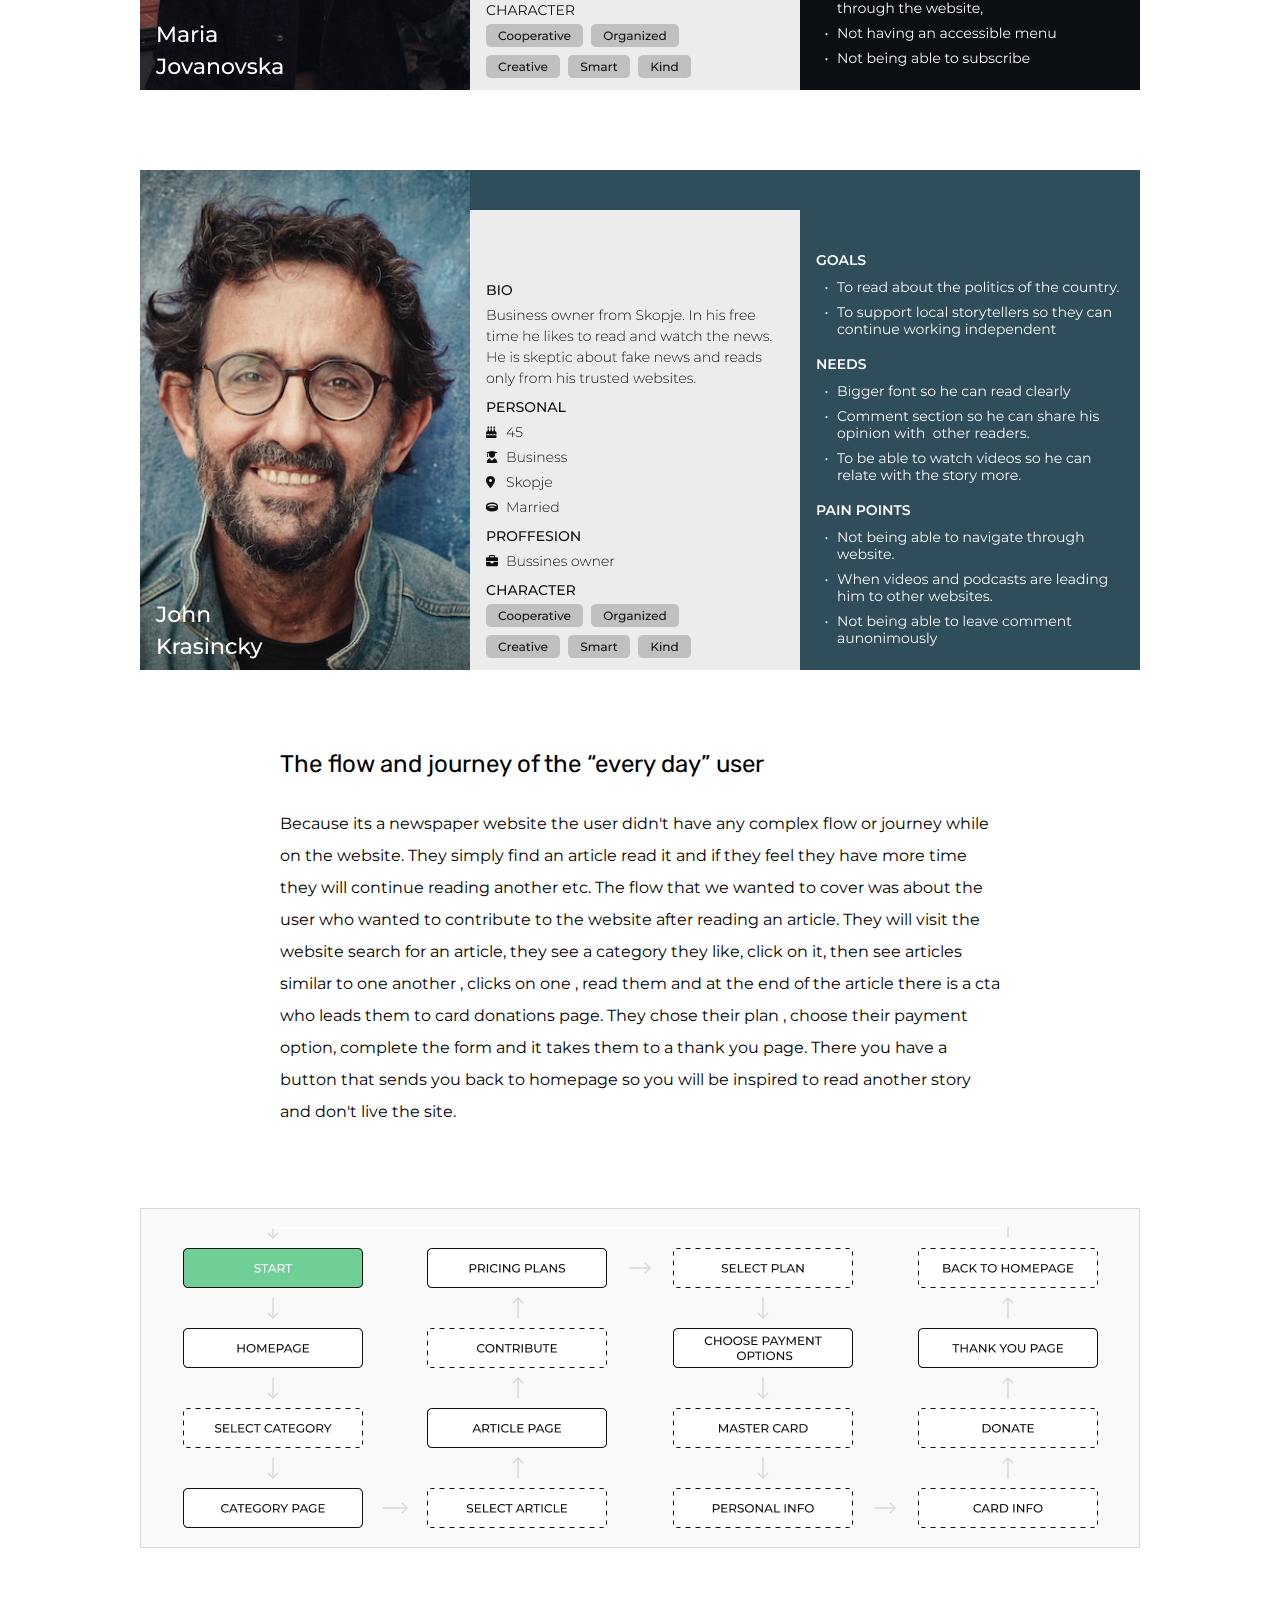
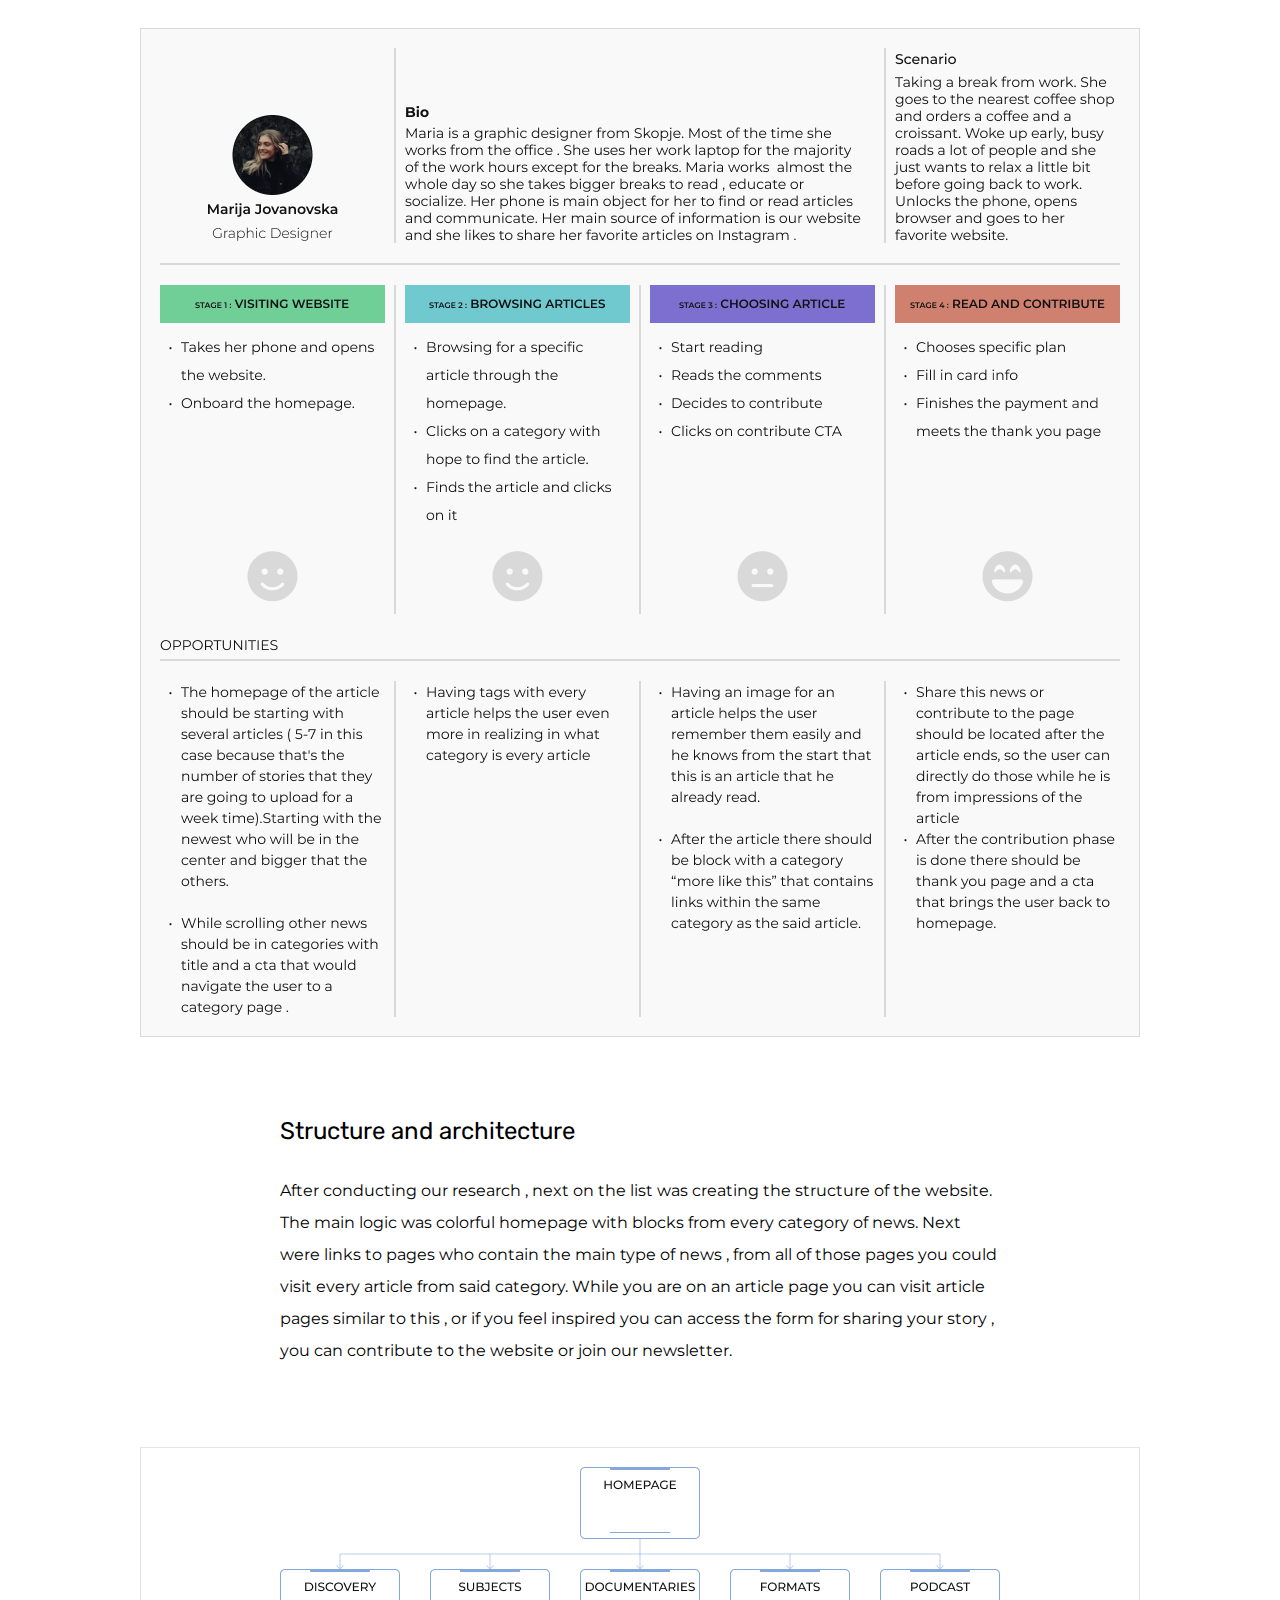
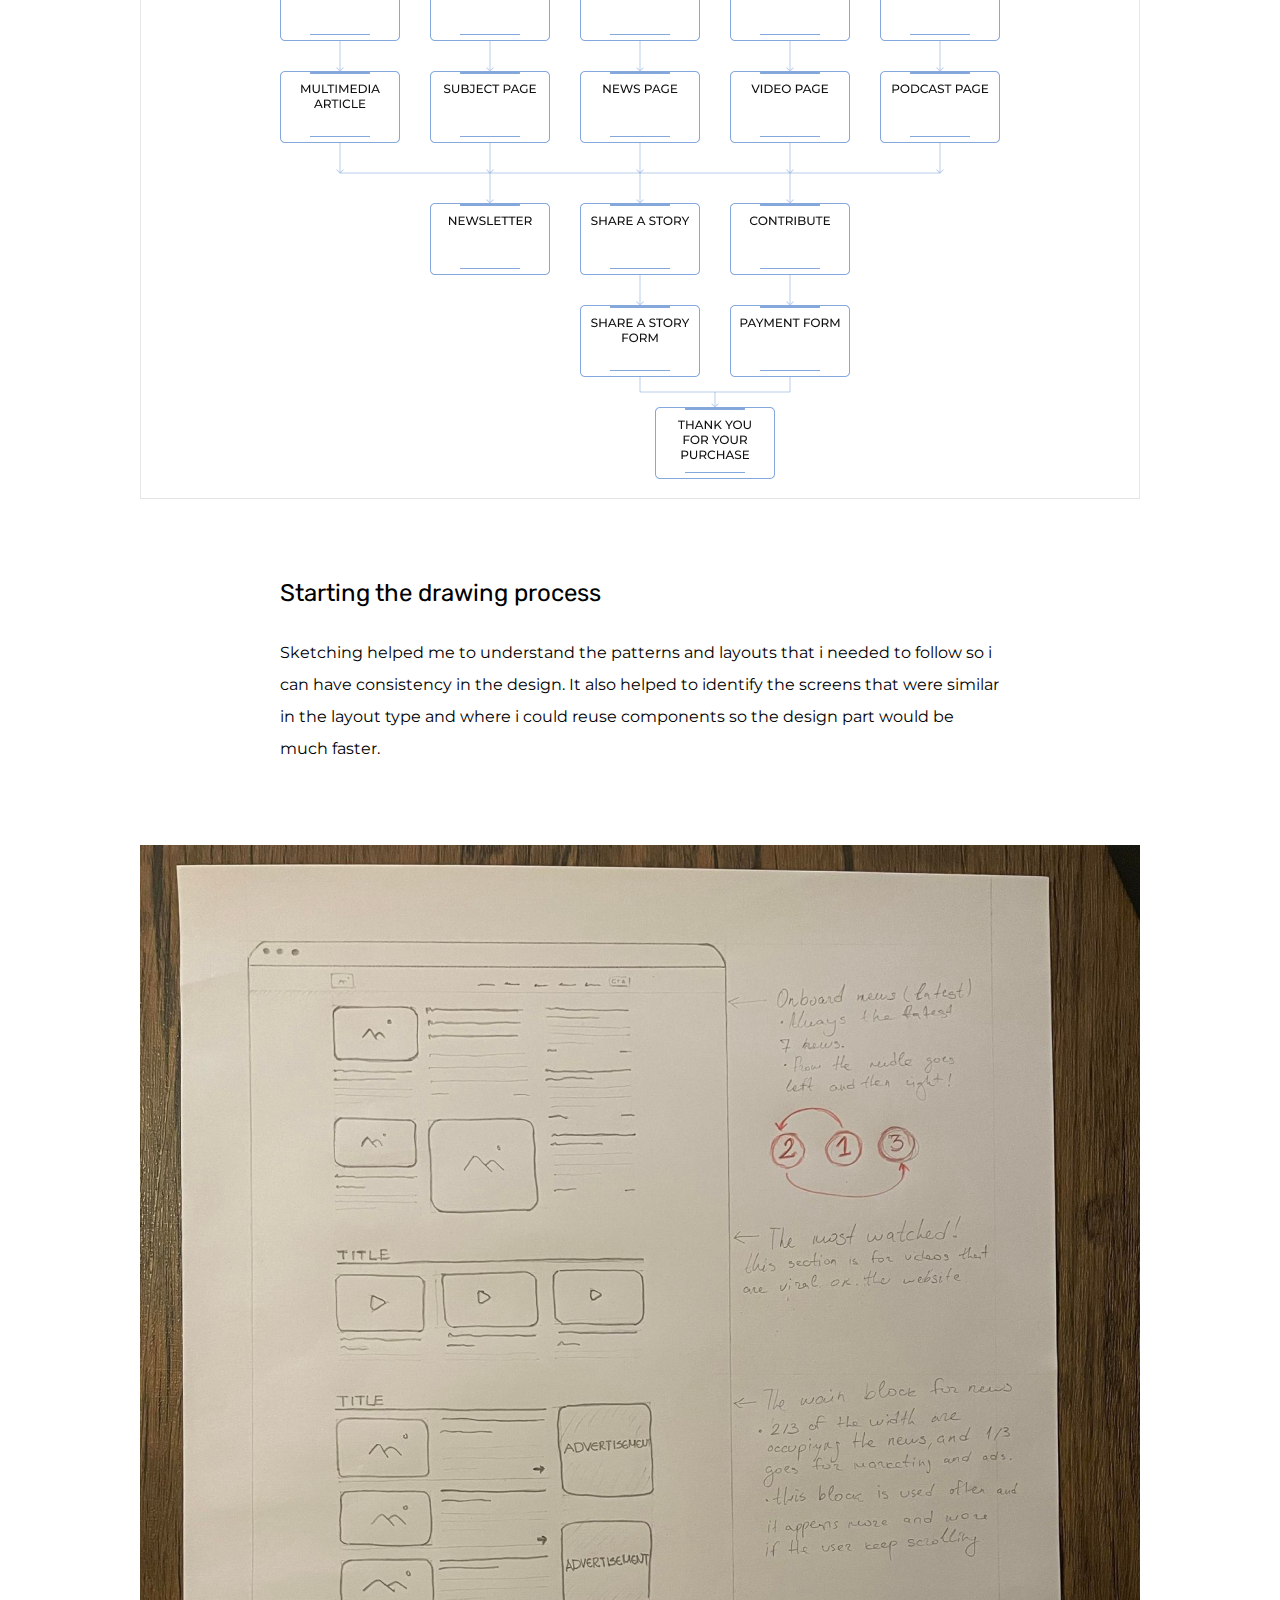
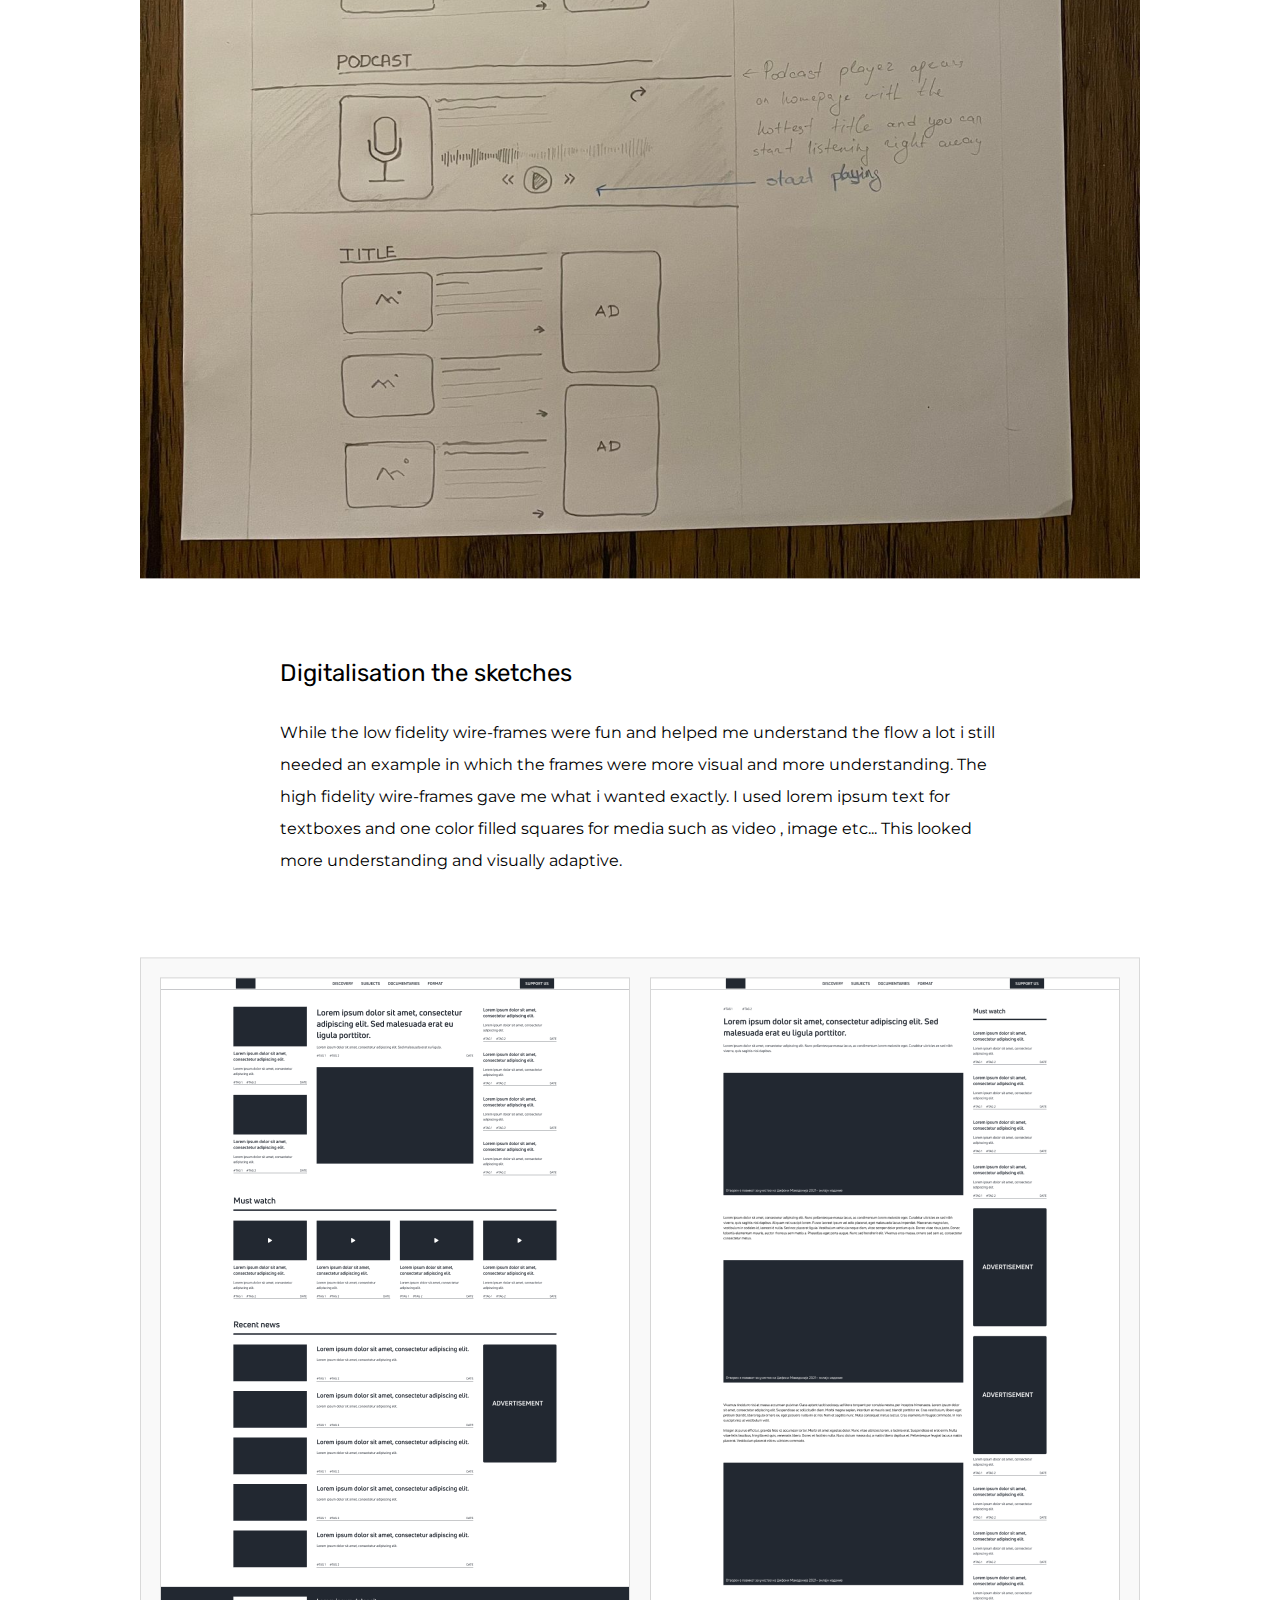
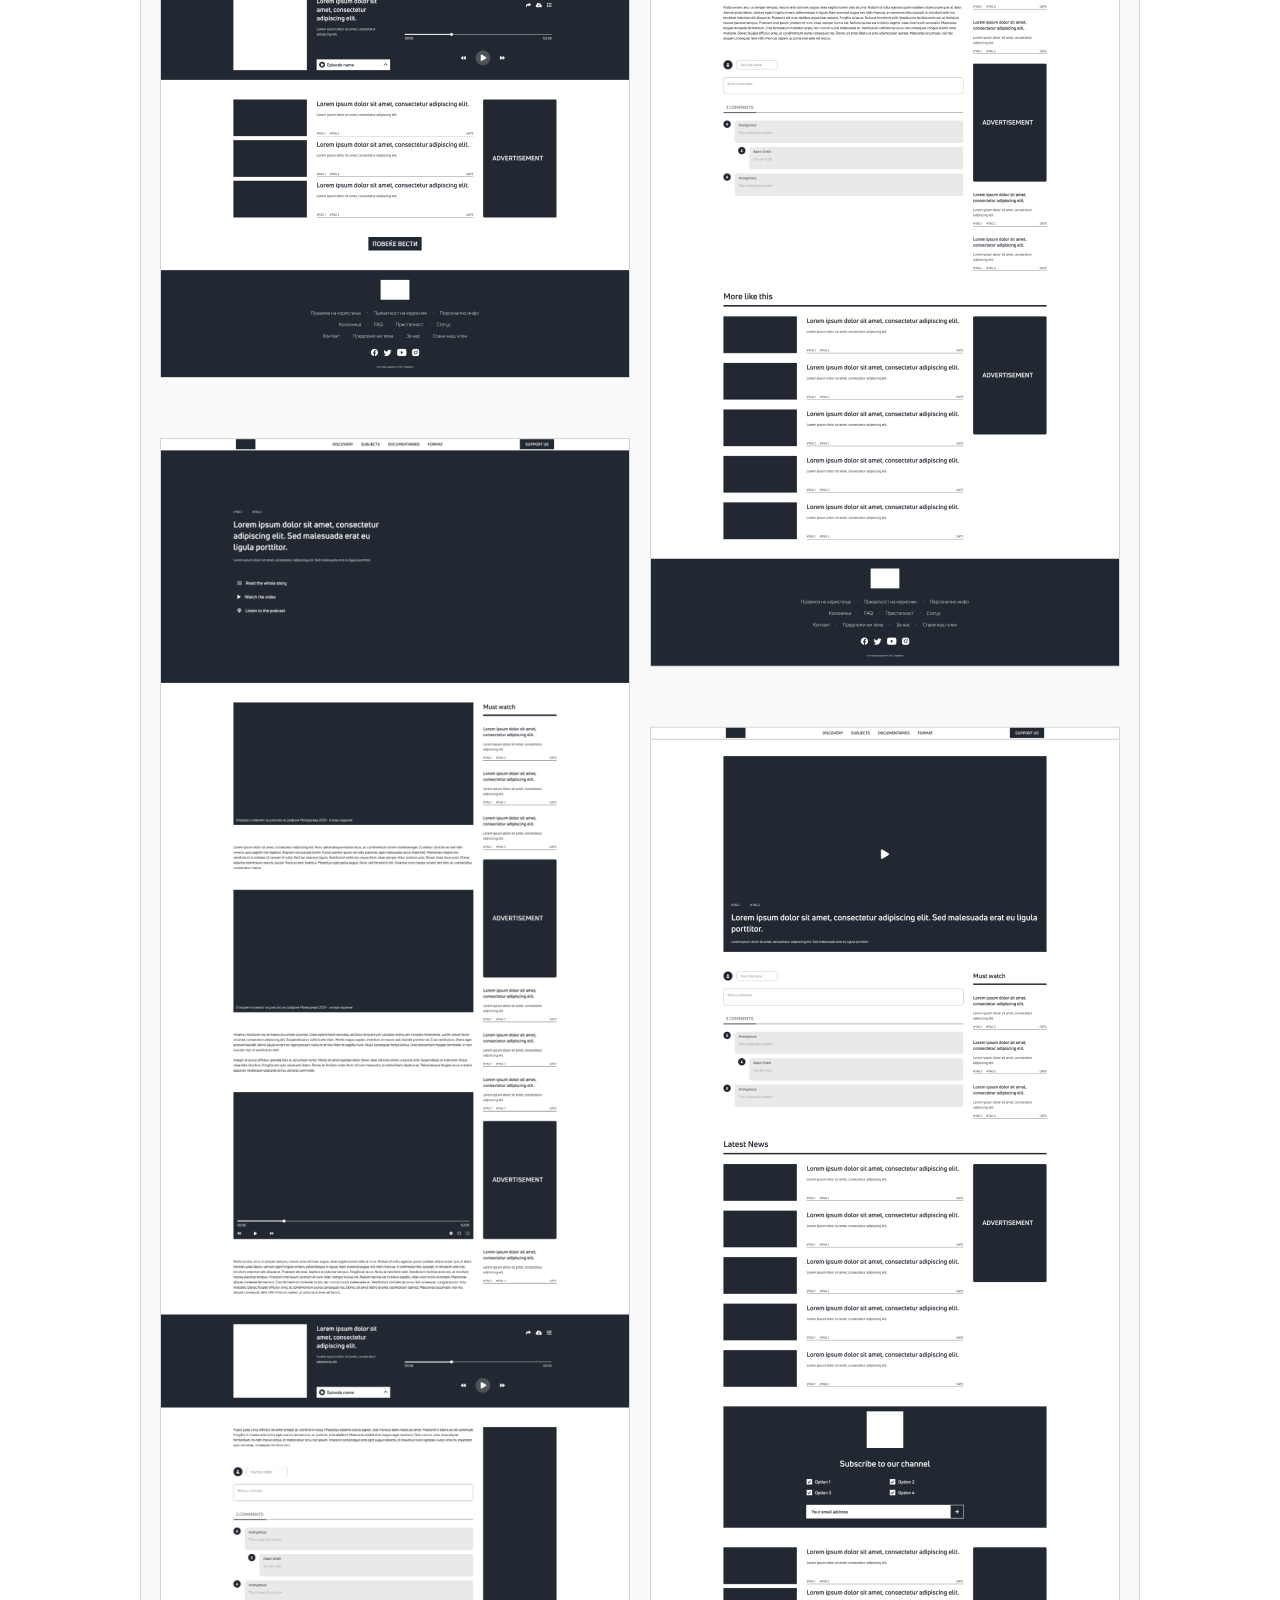
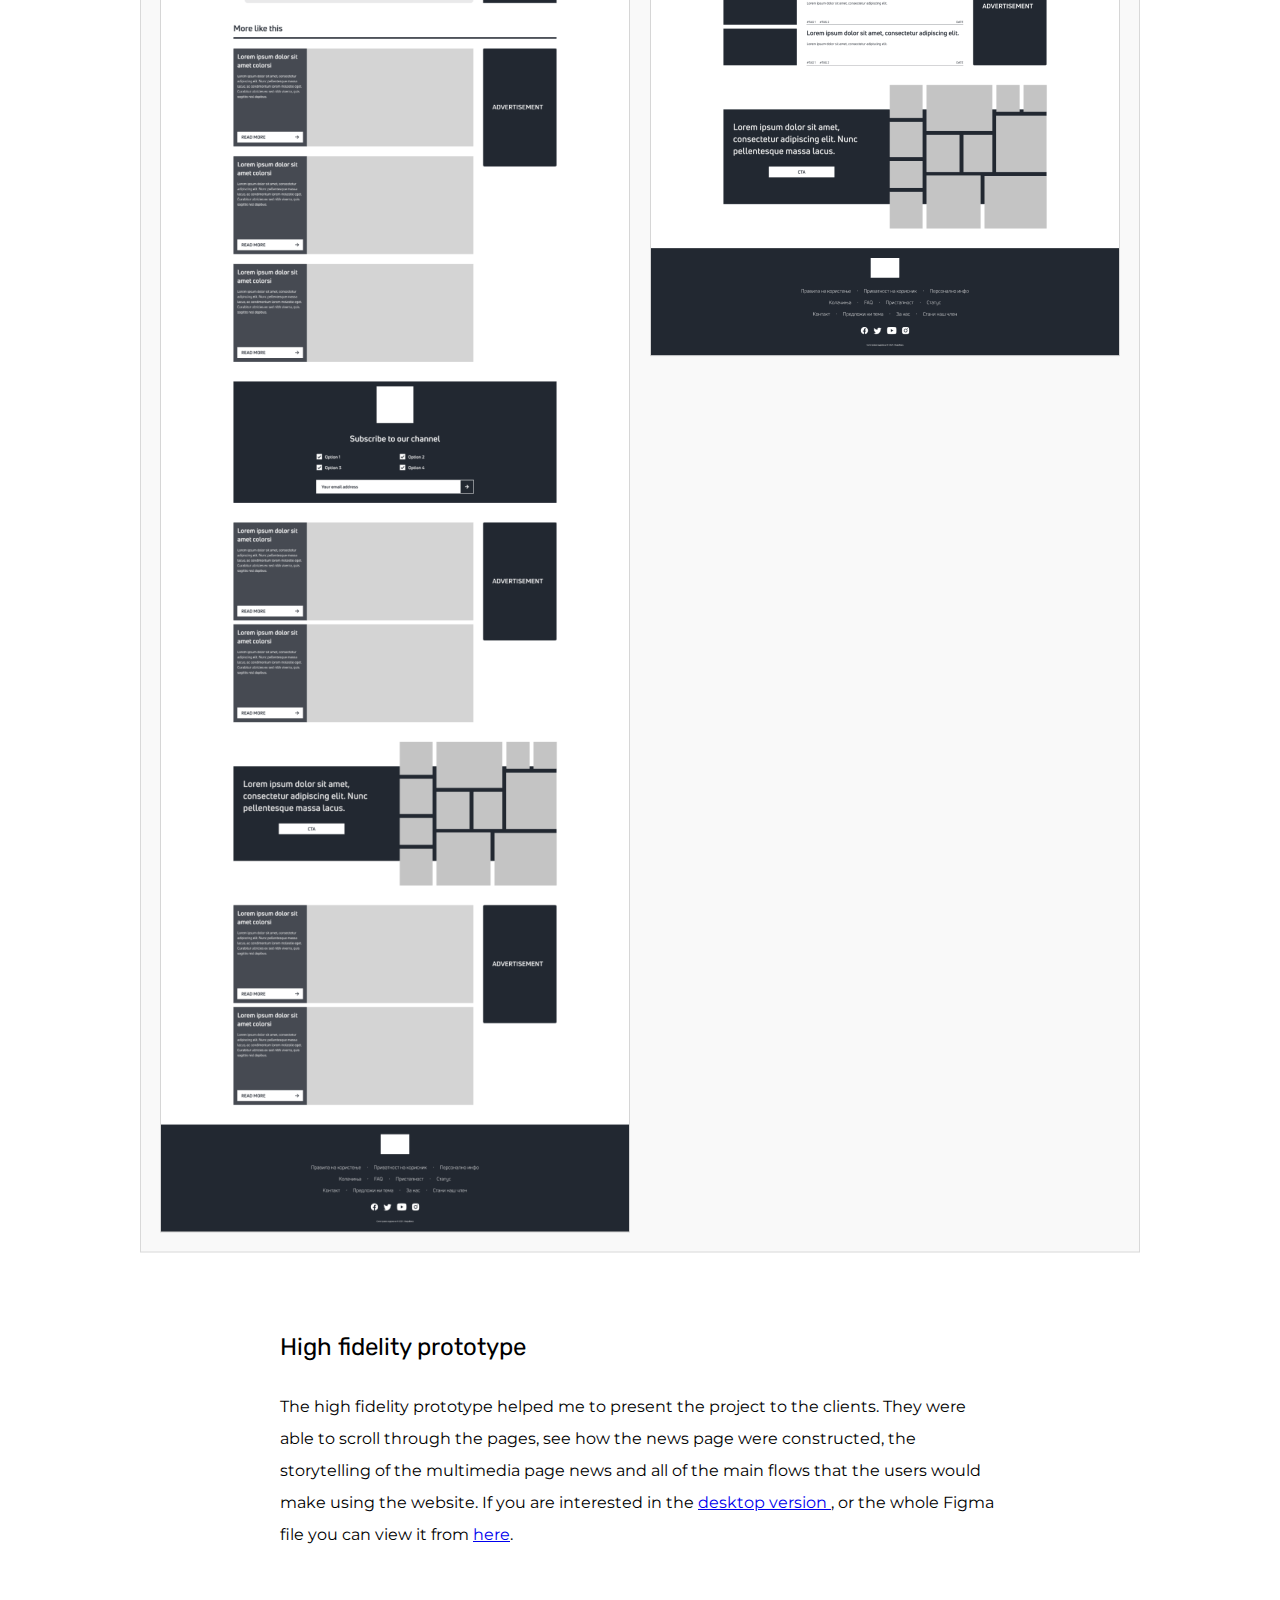
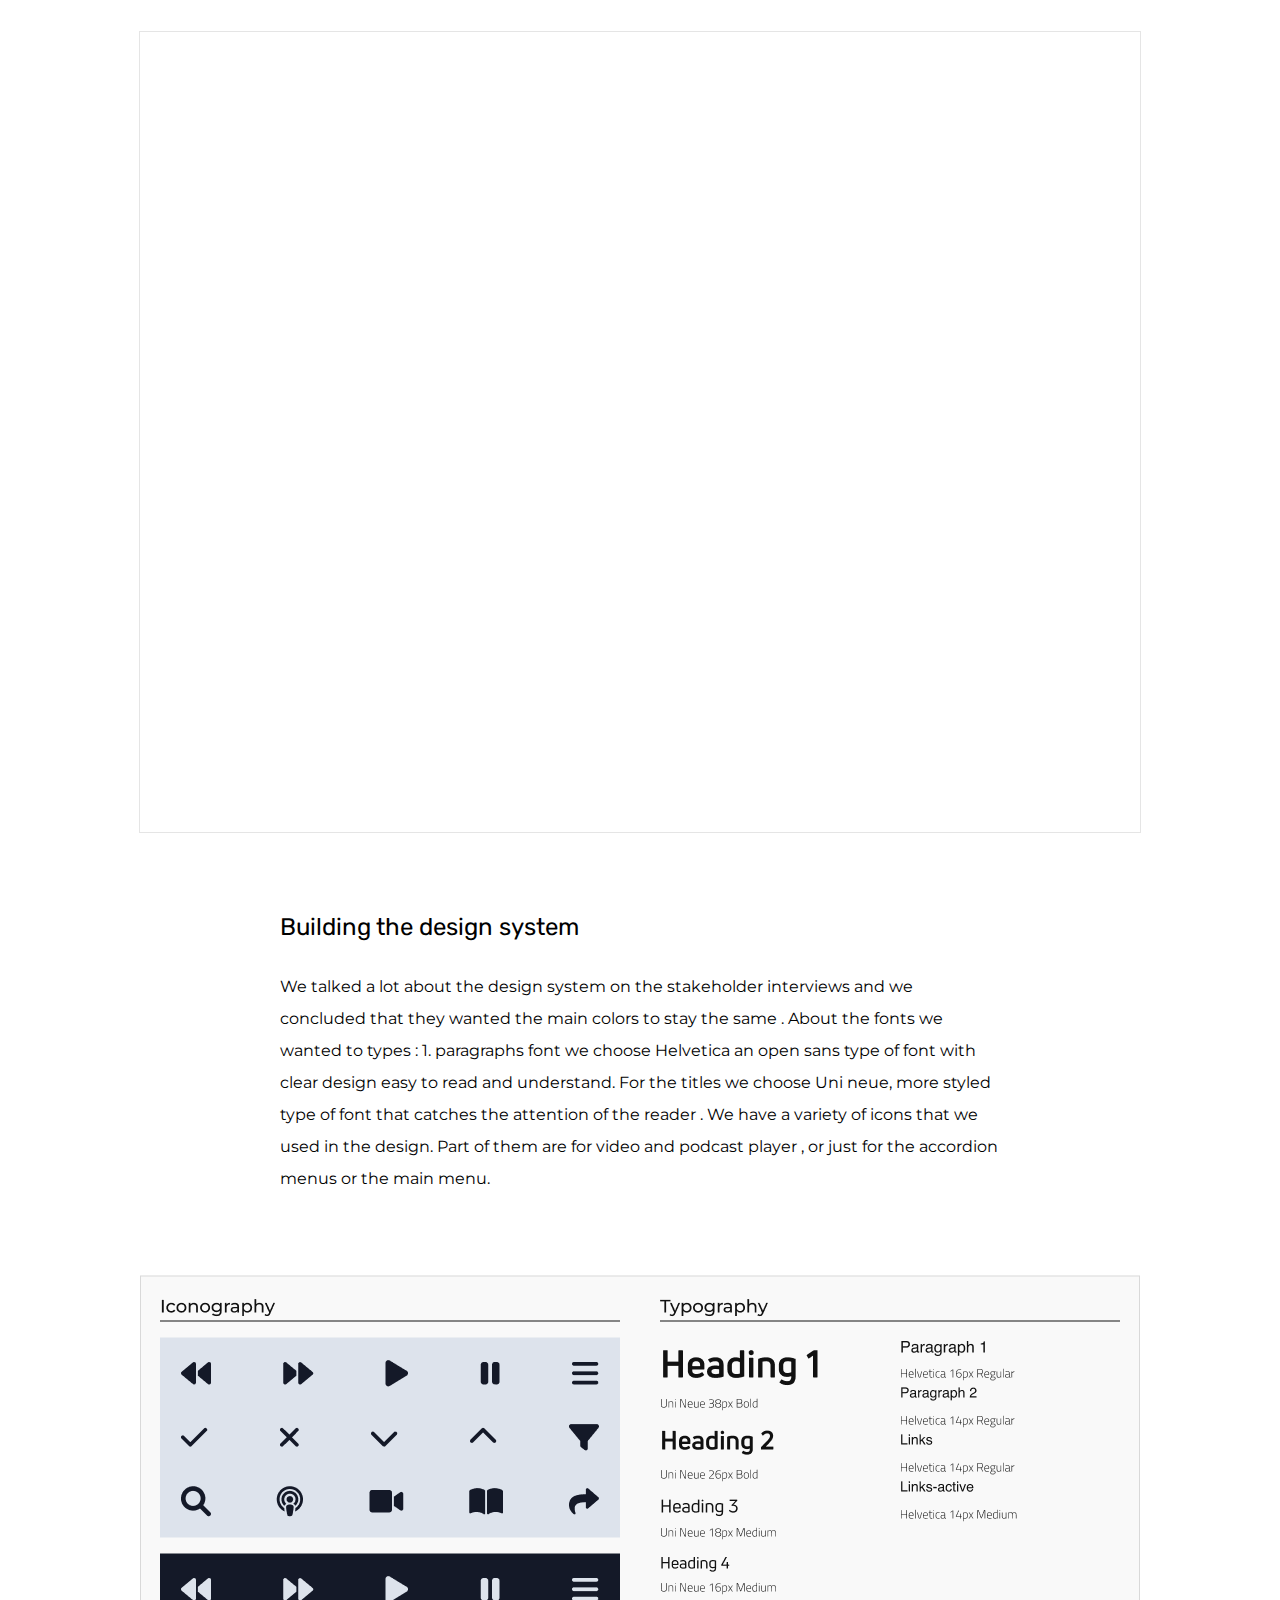
<file: vidivaka.html>
<!DOCTYPE html>
<html lang="en">

<head>
  <meta charset="UTF-8">
  <meta http-equiv="X-UA-Compatible" content="IE=edge">
  <meta name="viewport" content="width=device-width, initial-scale=1.0">
  <link rel="stylesheet" href="styles/project.css">
  <link rel="preconnect" href="https://fonts.googleapis.com">
  <link rel="preconnect" href="https://fonts.gstatic.com" crossorigin>
  <link
    href="https://fonts.googleapis.com/css2?family=Montserrat:wght@400;500;600&family=Rubik:wght@300;400;500;600&display=swap"
    rel="stylesheet">
  <title>Gallery '94</title>
</head>

<body>
  <header class="b-header">
    <div class="b-header__wrapper">
      <div class="b-header__logo"><a href="index.html">DG.</a></div>
      <button class="b-header__button"><a href="mailto:darkogicev111@gmail.com">Contact me</a></button>
    </div>
  </header>

  <main class="b-main">
    <div class="b-main__wrapper">
      <img class="b-main__image" src="/assets/vidivaka/on-board.png" alt="">
      <article class="b-main__text">
        <div class="b-main__title">Overview</div>
        <div class="b-main__paragraph">
          Vidivaka brings the most important news to your digital channels, providing timely, fair and honest
          information.
          <br><br>
          This project was presented to us while we were students at the Brainster UX/UI Academy. The company wanted to
          redesign their website and desided to put the trust of doing that in students.
        </div>
      </article>
      <div class="b-main__list" style="background-color: #F0EBC1;">
        <ul class="b-main__list--item">
          <li class="b-main__paragraph"><b>The number of visits started to grow rapidly from mobile devices and they
              needed fully responsive website for both mobile and desktop aproach
            </b></li>
          <li class="b-main__paragraph">We proposed that solution of this would be mobile first - approach, where we
            start designing the mobile version first and than we adapt the desktop version from the mobile version.</li>
        </ul>
        <ul class="b-main__list--item">
          <li class="b-main__paragraph"><b>Usually they post 5 to 7 posts weekly, so they wanted their homepage to be
              dynamic and to look different for their viewers ( imagine visiting the site 3 days in a row and the same
              story pop-ups first )
            </b></li>
          <li class="b-main__paragraph">We wanted all of the stories from this week to be seen from onboarding.(at least
            for the desktop version.). The priority will be given to the newest article, with big image, then in the
            left container will be two more articles with smaller images, and last,containing the right container will
            be the oldest news from this week, supported only by text.</li>
        </ul>
        <ul class="b-main__list--item">
          <li class="b-main__paragraph"><b>The multimedia stories needed more storytelling.</b>
          </li>
          <li class="b-main__paragraph">Vidivaka has unique way of telling stories. They have stories supported by text
            , video and podcast episodes so the reader can pick his way of listening. We suggested that the user should
            be presented with the opportunity to scroll directly to the video or podcast player so they can get there
            faster and start to listen or watch. The solution was adding buttons visible with onboarding on site who
            would scroll you down to the player depending on what you clicked.</li>
        </ul>
      </div>
      <article class="b-main__text">
        <div class="b-main__title">Research</div>
        <div class="b-main__paragraph">During our stakeholder interview we talked about research that their team already
          conducted. They presented us with three target groups that they wanted the solution to be based on. The main
          target was the younger audience who were mainly users already but their numbers jumped high due to the
          websites authenticity of telling stories. The next ones were the older audience , mainly computer users who
          wanted to read about local stories, politics and also their comments about articles were increasing. The third
          group were the journalists who wanted unique way of re sharing the stories.
          <br><br>
          Next thing that we talked was their competition or websites that they looked up to.
          <br><br>

          They were thinking big, already having in mind websites like <b>The Guardian</b> and <b>NewYork Times</b> like
          some of the biggest websites in this field in the world, <b>NowThis</b>, <b>The Vox</b> were also websites
          that are worldwide famous and we added <b>Al Jazeera</b> in this list because of their ability to tell a story
          with videos, texts and also podcasts. From here we made a SWOT analysis of their pro's and con's and made a
          summary of what should our website learn from them.
        </div>
      </article>
      <article class="b-main__text">
        <div class="b-main__title">Findings</div>
        <div class="b-main__paragraph">The first part of our research began at our competition. Firstly we made a SWOT
          analysis, so we can better see at their strengths and weaknesses and we can clearly highlight their threats
          going forward and make sure that we dont make the same mistakes. Also we tried to find opportunities from it
          by conducting a brainstorming sessions where each of us presented an idea for a new feature or how should we
          design some parts of the website.
          <br><br>
          made a list with features that most of our competitors had in their websites and decided to compare them one
          to another to see which features are not consistent in their designs. We concluded and highlighted some the
          key features that we decided to go for and have a better experience for their users. We added social links ,
          CTA button for loading more news when you reach the end of a site (automatically more news seemed confusing
          and fast for our older audience), and we added hashtags because they helped the users for easily finding what
          the article is about and fast searching for other article similar to the said article.
        </div>
      </article>
      <img class="b-main__image" src="/assets/vidivaka/swot.png" alt="">
      <article class="b-main__text">
        <div class="b-main__title">Building empathy</div>
        <div class="b-main__paragraph">After the research we decided that two personas could cover the majority of our
          users. As the main persona we choose the younger audience. Works from office , always wants to be in time with
          local news , regular subscribers so they wont lose any news. They are mainly phone users who use their phone
          every chance they can. The second persona is the older audience, people who mainly uses their personal
          computer for reading. They also want to read every news , they want to support the local journalists and
          website which they think have accurate news. Main part of their usage of the website is the comment section
          where they comment and communicate with each other.
        </div>
      </article>
      <img class="b-main__image" src="/assets/vidivaka/persona-1.png" alt="">
      <img class="b-main__image" src="/assets/vidivaka/persona-2.png" alt="">
      <article class="b-main__text">
        <div class="b-main__title">The flow and journey of the “every day” user</div>
        <div class="b-main__paragraph">Because its a newspaper website the user didn't have any complex flow or journey
          while on the website. They simply find an article read it and if they feel they have more time they will
          continue reading another etc. The flow that we wanted to cover was about the user who wanted to contribute to
          the website after reading an article. They will visit the website search for an article, they see a category
          they like, click on it, then see articles similar to one another , clicks on one , read them and at the end of
          the article there is a cta who leads them to card donations page. They chose their plan , choose their payment
          option, complete the form and it takes them to a thank you page. There you have a button that sends you back
          to homepage so you will be inspired to read another story and don't live the site.
        </div>
      </article>
      <img class="b-main__image" src="/assets/vidivaka/user-flow.png" alt="">
      <img class="b-main__image" src="/assets/vidivaka/user-journey.png" alt="">
      <article class="b-main__text">
        <div class="b-main__title">Structure and architecture</div>
        <div class="b-main__paragraph">After conducting our research , next on the list was creating the structure of
          the website. The main logic was colorful homepage with blocks from every category of news. Next were links to
          pages who contain the main type of news , from all of those pages you could visit every article from said
          category. While you are on an article page you can visit article pages similar to this , or if you feel
          inspired you can access the form for sharing your story , you can contribute to the website or join our
          newsletter.
        </div>
      </article>
      <img class="b-main__image" src="/assets/vidivaka/site-map.png" alt="">
      <article class="b-main__text">
        <div class="b-main__title">Starting the drawing process </div>
        <div class="b-main__paragraph">Sketching helped me to understand the patterns and layouts that i needed to
          follow so i can have consistency in the design. It also helped to identify the screens that were similar in
          the layout type and where i could reuse components so the design part would be much faster.
        </div>
      </article>
      <img class="b-main__image" src="/assets/vidivaka/drawing-wireframes.png" alt="">
      <article class="b-main__text">
        <div class="b-main__title">Digitalisation the sketches</div>
        <div class="b-main__paragraph">While the low fidelity wire-frames were fun and helped me understand the flow a
          lot i still needed an example in which the frames were more visual and more understanding. The high fidelity
          wire-frames gave me what i wanted exactly. I used lorem ipsum text for textboxes and one color filled squares
          for media such as video , image etc... This looked more understanding and visually adaptive.
        </div>
      </article>
      <img class="b-main__image" src="/assets/vidivaka/wireframes.png" alt="">
      <article class="b-main__text">
        <div class="b-main__title">High fidelity prototype</div>
        <div class="b-main__paragraph">The high fidelity prototype helped me to present the project to the clients. They
          were able to scroll through the pages, see how the news page were constructed, the storytelling of the
          multimedia page news and all of the main flows that the users would make using the website. If you are
          interested in the <a
            href="https://www.figma.com/proto/a9R1Dcj7acyZdUvXmNLIlu/Student-Project-%3A-%D0%92%D0%B8%D0%B4%D0%B8%D0%B2%D0%B0%D0%BA%D0%B0?page-id=18%3A812&node-id=515%3A5982&viewport=623%2C1110%2C0.06&scaling=scale-down-width&starting-point-node-id=515%3A5982">desktop
            version </a>, or the whole Figma file you can view it from <a
            href="https://www.figma.com/file/a9R1Dcj7acyZdUvXmNLIlu/Student-Project-%3A-%D0%92%D0%B8%D0%B4%D0%B8%D0%B2%D0%B0%D0%BA%D0%B0?node-id=18%3A813&t=AQ8p9kNjlimY9z0z-1">here</a>.
        </div>
      </article>
      <iframe class="b-main__prototype" style="border: 1px solid rgba(0, 0, 0, 0.1);" width="100%" height="800"
        src="https://www.figma.com/embed?embed_host=share&url=https%3A%2F%2Fwww.figma.com%2Fproto%2Fa9R1Dcj7acyZdUvXmNLIlu%2FStudent-Project-%253A-%25D0%2592%25D0%25B8%25D0%25B4%25D0%25B8%25D0%25B2%25D0%25B0%25D0%25BA%25D0%25B0%3Fpage-id%3D552%253A10593%26node-id%3D552%253A13034%26viewport%3D376%252C297%252C0.08%26scaling%3Dscale-down%26starting-point-node-id%3D552%253A13034"
        allowfullscreen></iframe>
      <article class="b-main__text">
        <div class="b-main__title">Building the design system</div>
        <div class="b-main__paragraph">We talked a lot about the design system on the stakeholder interviews and we
          concluded that they wanted the main colors to stay the same . About the fonts we wanted to types : 1.
          paragraphs font we choose Helvetica an open sans type of font with clear design easy to read and understand.
          For the titles we choose Uni neue, more styled type of font that catches the attention of the reader . We have
          a variety of icons that we used in the design. Part of them are for video and podcast player , or just for the
          accordion menus or the main menu.
        </div>
      </article>
      <img class="b-main__image" src="/assets/vidivaka/design-system.png" alt="">
      <article class="b-main__text">
        <div class="b-main__title">INSIGHTS & PROPOSITIONS</div>
        <div class="b-main__paragraph">While we were designing the project we had a few brainstorming session and we
          talked about insights and we wanted to present them what we think they should implement in the future.
          <br>
          <b>1.</b> The header should contain more links with specific categories (best would be to see what are the
          categories that the users visit the most).
          <br>
          <b>2.</b> Ability to create a personal profile will be good for the younger audience because they can easily
          share to socials like that.
          <br>
          <b>3.</b> Due to security reasons and hate speech , they should switch the comments section from anonymous to
          profile commenting.
          <br>
          <b>4.</b> While its good to have podcast player on the website, the more experienced users, or to say the
          users who listen to podcast regularly might want to listen them on other platforms. The option to switch to
          another platform would be better for them.
        </div>
      </article>
      <article class="b-main__text">
        <div class="b-main__title">LESSONS LEARNED</div>
        <div class="b-main__paragraph">This was my first full project presented by a real client, and also a first team
          project. During this time i found out that not everything is the same as it is told in books.
          <br><br>
          As my first real project i wanted it to be perfect so i tried to implement every feature or idea that the
          client wanted to. I learned how important is to ask question about their idea of the project, their idea of
          the design and what path they wanted to follow.
          <br><br>
          The main part was how to communicate with each other. At the start everyone just informed the others what he
          is going to do and isolated to work. Then when we saw that we are not in sync and design cannot be done
          without communication, I kinda took the lead role. After finishing the research we were on the same page as
          how we would need to continue. It was fun !
        </div>
      </article>
      <article class="b-main__text">
        <div class="b-main__title" style="text-align: center;">THANK YOU FOR YOUR TIME !</div>
      </article>
    </div>
  </main>

  <footer class="b-footer">
    <div class="b-footer__wrapper">
      <div class="b-footer__title">LETS WORK TOGETHER</div>
      <div class="b-footer__subtitle">Get in touch for opportunities or just to say hi!</div>
      <div class="b-footer__socials">
        <a class="b-footer__link" target=”_blank” href="mailto:darkogicev111@gmail.com"><img
            src="/assets/homepage/envelope.svg" alt="Mail"></a>
        <a class="b-footer__link" target=”_blank” href="https://www.behance.net/darkogicev"><img
            src="/assets/homepage/behance.svg" alt="Behance Account"></a>
        <a class="b-footer__link" target=”_blank” href="https://www.linkedin.com/in/darko-gicev-778359203/"><img
            src="/assets/homepage/linkedin.svg" alt="Linkedin Account"></a>
        <a class="b-footer__link" target=”_blank” href="https://github.com/DarkoGjichev"><img
            src="/assets/homepage/github.svg" alt="Github Account"></a>
      </div>
      <div class="b-footer__credit">Designed and coded with ♥ by me</div>
    </div>
  </footer>
</body>

</html>
</file>
<file: styles/homepage.css>
html {
  scroll-behavior: smooth;
}

body {
  margin: 0;
  padding: 0;
  box-sizing: border-box;
}

/* HEADER  */
.b-header {
  position: fixed;
  top: 0;
  left: 0;
  right: 0;
  z-index: 1;
  width: 100%;
  height: 60px;

  display: flex;
  justify-content: center;
  align-items: center;

  background: #FFFFFF;
  box-shadow: 0px 4px 12px rgba(34, 34, 34, 0.15);
}

.b-header__wrapper {
  width: 100%;
  max-width: 1000px;
  display: flex;
  justify-content: space-between;
  align-items: center;
}

.b-header a {
  text-decoration: none;
  font-family: 'Rubik', sans-serif;
  color: #111;
}

.b-header__logo {
  font-size: 32px;
}

.b-header__button {
  padding: 4px 12px;
}

.b-header__button a {
  font-size: 14px;
}

/* HERO SECTION */
.b-hero {
  width: 100%;
  height: calc(100vh - 60px);

  display: flex;
  flex-direction: column;
  align-items: center;
  justify-content: flex-end;

  margin-top: 60px;

  font-family: 'Rubik', sans-serif;
  color: #111;
}

.b-hero__wrapper {
  width: 100%;
  max-width: 720px;
  height: 100%;

  display: flex;
  flex-direction: column;
  justify-content: center;
  align-items: center;
  gap: 30px;
  transform: translateY(-100px);

  text-align: center;
}

.b-hero__avatar {
  border: 1px solid #111;
  border-radius: 50%;
}

.b-hero__title {
  font-size: 36px;
}

.b-hero__subtitle {
  font-size: 28px;
  font-weight: 300;
  line-height: 180%;
}

.b-hero__arrows {
  display: flex;
  flex-direction: column;
  align-items: center;
  justify-content: center;
  gap: 16px;
  padding: 30px 0;
  text-decoration: none;
}

.b-hero__text {
  font-size: 14px;
  color: rgba(17, 17, 17, 0.5);
}

/* MAIN SECTION */
.b-main {
  width: 100%;
}

.b-main__wrapper {
  width: 100%;
  max-width: 1000px;

  display: flex;
  flex-direction: column;
  gap: 80px;
  padding: 100px 0;
  margin: 0 auto;

  border-top: 1px solid rgba(17, 17, 17, 0.3);
  border-bottom: 1px solid rgba(17, 17, 17, 0.3);
}

.b-main__project {
  width: 100%;
  max-width: 1000px;
  height: 400px;

  display: flex;
  flex-direction: row;
  align-items: center;

  overflow: hidden;
  font-family: 'Rubik', sans-serif;
  border-radius: 10px;
  background-color: #fff;
  color: #111;
  filter: drop-shadow(2px 8px 24px rgba(17, 17, 17, 0.1));
}

.b-main__image {
  width: 100%;
  max-width: 660px;
}

.b-main__image--mobile {
  display: none;
}

.b-main__content {
  width: 100%;
  max-width: 340px;
  height: 100%;
  display: flex;
  flex-direction: column;
  justify-content: space-between;

  box-sizing: border-box;
  padding: 24px;
}

.b-main__tag {
  font-size: 12px;
  font-weight: 300;
  margin-bottom: 16px;
}

.b-main__title {
  font-size: 22px;
  margin-bottom: 16px;
}

.b-main__subtitle {
  font-size: 16px;
}

.b-main__link {
  margin-left: auto;
  padding: 6px 0;
  border-bottom: 1px solid rgba(17, 17, 17, 0.3);
}

.b-main__link a {
  display: flex;
  flex-direction: row;
  gap: 16px;

  text-decoration: none;
  color: #111;
}

/* FOOTER  */
.b-footer {
  width: 100%;
}

.b-footer__wrapper {
  width: 100%;
  max-width: 720px;

  display: flex;
  flex-direction: column;
  justify-content: center;
  align-items: center;

  gap: 30px;
  margin: 0 auto;
  padding: 100px 0 30px 0;

  font-family: 'Rubik', sans-serif;
  text-align: center;
  color: #111;
}

.b-footer__title {
  font-size: 36px;
}

.b-footer__subtitle {
  font-size: 24px;
  font-weight: 300;
}

.b-footer__socials {
  display: flex;
  gap: 10px;
}

.b-footer__link {
  display: flex;
  align-items: center;
  justify-content: center;
  padding: 10px;
}

.b-footer__credit {
  font-size: 10px;
  font-weight: 300;
}

@media (max-width: 1024px) {
  .b-header__wrapper {
    padding: 0 16px;
  }

  .b-hero__wrapper {
    padding: 0 16px;
    box-sizing: border-box;
    transform: none;
  }

  .b-hero__title {
    font-size: 32px;
  }

  .b-hero__subtitle {
    font-size: 24px;
  }

  .b-main__wrapper {
    max-width: 720px;
  }

  .b-main__project {
    height: 300px;
  }

  .b-main__content {
    padding: 16px;
  }

  .b-main__image {
    max-width: 495px;
  }

  .b-main__tag {
    font-size: 10px;
    font-weight: 300;
    margin-bottom: 8px;
  }
  
  .b-main__title {
    font-size: 18px;
    margin-bottom: 8px;
  }
  
  .b-main__subtitle {
    font-size: 14px;
  }

  .b-main__link {
    margin: 0 auto;
  }

  .b-footer__wrapper {
    padding: 60px 16px 30px 16px;
    box-sizing: border-box;
  }

  .b-footer__title {
    font-size: 32px;
  }

  .b-footer__subtitle {
    font-size: 24px;
  }
}

@media (max-width: 756px) {
  .b-main__wrapper {
    padding: 60px 16px;
    box-sizing: border-box;
  }

  .b-main__project {
    height: unset;
    flex-direction: column;
  }

  .b-main__image {
    max-width: unset;
  }

  .b-main__image--mobile {
    display: block;
  }

  .b-main__image--desktop {
    display: none;
  }

  .b-main__content {
    max-width: unset;
  }

  .b-main__link {
    margin-top: 30px;
  }
  
}

@media (max-width: 450px) {
  .b-hero__title {
    font-size: 24px;
  }

  .b-hero__subtitle {
    font-size: 18px;
  }

  .b-footer__title {
    font-size: 24px;
  }

  .b-footer__subtitle {
    font-size: 18px;
  }
}
</file>
<file: styles/project.css>
body {
  margin: 0;
  padding: 0;
  box-sizing: border-box;
}

/* HEADER  */
.b-header {
  position: fixed;
  top: 0;
  left: 0;
  right: 0;
  z-index: 1;
  width: 100%;
  height: 60px;

  display: flex;
  justify-content: center;
  align-items: center;

  background: #FFFFFF;
  box-shadow: 0px 4px 12px rgba(34, 34, 34, 0.15);
}

.b-header__wrapper {
  width: 100%;
  max-width: 1000px;
  display: flex;
  justify-content: space-between;
  align-items: center;
}

.b-header a {
  text-decoration: none;
  font-family: 'Rubik', sans-serif;
  color: #111;
}

.b-header__logo {
  font-size: 32px;
}

.b-header__button {
  padding: 4px 12px;
}

.b-header__button a {
  font-size: 14px;
}

/* MAIN */
.b-main {
  width: 100%;

  margin-top: 120px;
}

.b-main__wrapper {
  width: 100%;
  max-width: 1000px;

  display: flex;
  flex-direction: column;
  align-items: center;

  gap: 80px;
  margin: 0 auto;
}

.b-main__image {
  width: 100%;
}

.b-main__text {
  width: 100%;
  max-width: 720px;
  display: flex;
  flex-direction: column;
  gap: 30px;
  box-sizing: border-box;
}

.b-main__list {
  width: 100%;

  display: flex;
  flex-direction: column;
  gap: 20px;
  padding: 20px 0;
}

.b-main__list--item {
  max-width: 720px;

  display: flex;
  flex-direction: column;
  gap: 20px;
  margin: 0 auto;
  padding: 20px;

  list-style: none;
  border-radius: 10px;
  background-color: #F9F9F9;
  border: 1px solid #D9D9D9;
}

.b-main__title {
  font-size: 24px;
  font-family: 'Rubik', sans-serif;
}

.b-main__paragraph {
  font-size: 16px;
  font-family: 'Montserrat', sans-serif;
  line-height: 200%;
}

/* FOOTER  */
.b-footer {
  width: 100%;
}

.b-footer__wrapper {
  width: 100%;
  max-width: 720px;

  display: flex;
  flex-direction: column;
  justify-content: center;
  align-items: center;

  gap: 30px;
  margin: 0 auto;
  padding: 100px 0 30px 0;

  font-family: 'Rubik', sans-serif;
  text-align: center;
  color: #111;
}

.b-footer__title {
  font-size: 36px;
}

.b-footer__subtitle {
  font-size: 24px;
  font-weight: 300;
}

.b-footer__socials {
  display: flex;
  gap: 10px;
}

.b-footer__link {
  display: flex;
  align-items: center;
  justify-content: center;
  padding: 10px;
}

.b-footer__credit {
  font-size: 10px;
  font-weight: 300;
}

@media (max-width: 1024px) {
  .b-header__wrapper {
    padding: 0 16px;
  }

  .b-main__image {
    padding: 0 16px;
    box-sizing: border-box;
  }

  .b-main__text {
    padding: 0 16px;
    box-sizing: border-box;
  }

  
  .b-main__list--item {
    margin: 0 16px;
  }

  .b-footer__wrapper {
    padding: 60px 16px 30px 16px;
    box-sizing: border-box;
  }

  .b-footer__title {
    font-size: 32px;
  }

  .b-footer__subtitle {
    font-size: 24px;
  }
}

@media (max-width: 720px) {
  .b-main__prototype {
    display: none;
  }
}

@media (max-width: 450px) {
  .b-footer__title {
    font-size: 24px;
  }

  .b-footer__subtitle {
    font-size: 18px;
  }
}
</file>
